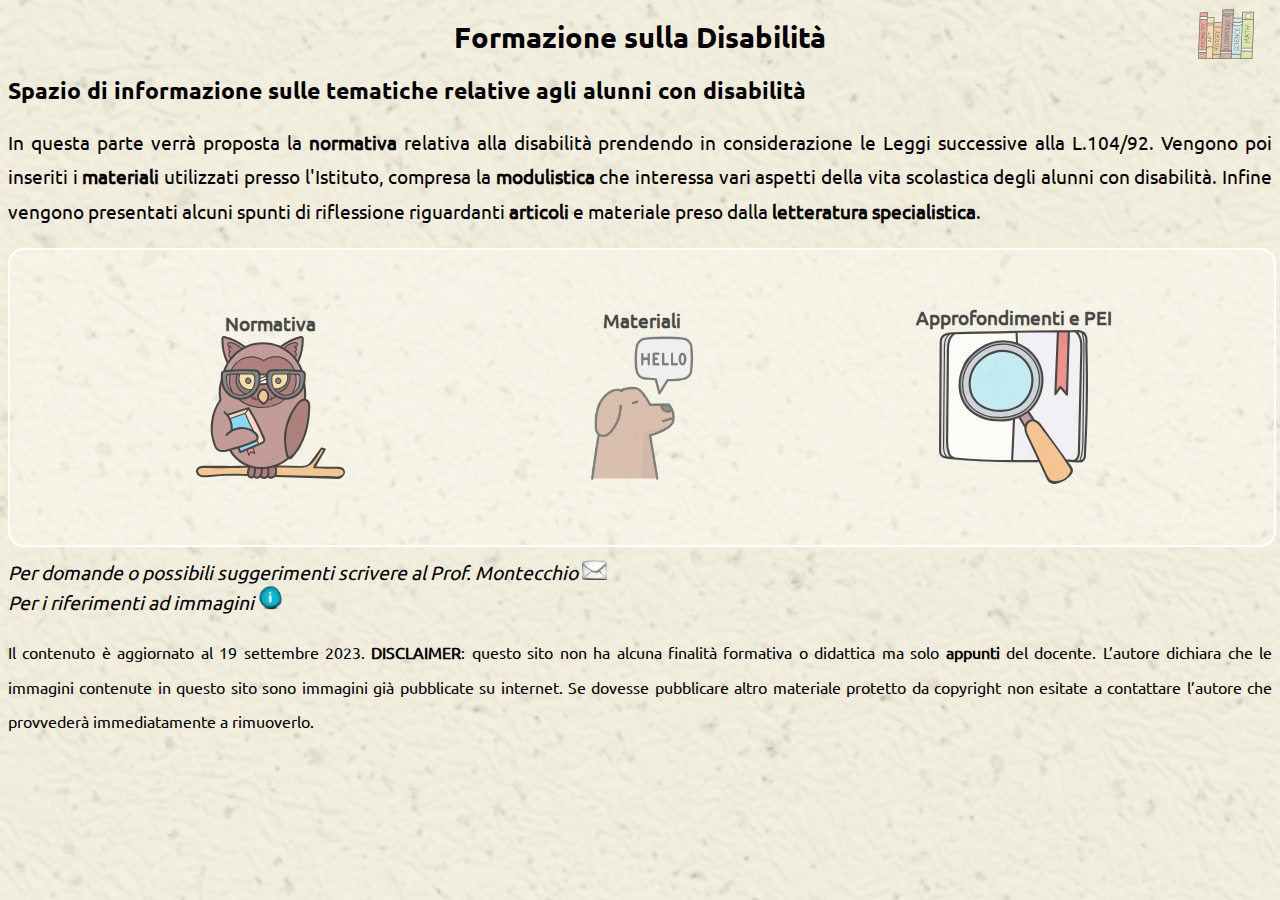
<file: index.html>
<!DOCTYPE html>
<html lang="it-IT">
<head>
<meta charset="utf-8" />
<link rel="stylesheet" href="css/Indici.css">
<link rel="stylesheet" href="fonts/fonts.css">
<script type="text/javascript" src="js/Indici.js"></script>
<link rel="icon" type="image/png" href="img/sprout_icon.png" />
<title> Formazione Disabilità </title>
</head>
<body>
	<aside class="link">
	<a href="pagine_generali/bibliografia.html">
	<img src="img/icons/bibliografia.svg" alt="cartella" title="Bibliografia" />
	</a>
	</aside>
		<h1>Formazione sulla Disabilità</h1>
		<h2> Spazio di informazione sulle tematiche relative agli alunni con disabilità </h2>
			<p> In questa parte verrà proposta la <strong> normativa </strong> relativa
			alla disabilità prendendo in considerazione le Leggi successive alla L.104/92.
			Vengono poi inseriti i <strong> materiali </strong> utilizzati presso l'Istituto, compresa la <strong> modulistica</strong> che
			interessa vari aspetti della vita scolastica degli alunni con disabilità. Infine vengono presentati alcuni spunti di
			riflessione riguardanti <strong>articoli</strong> e materiale preso dalla <strong>letteratura specialistica</strong>.</p>
	<div class="contenitore_icone_generale">
		<div> <a href="pagine_generali/disabilita-normativa.html" title="Vai alla normativa">Normativa <br>
		<img src="img/icons/spiegazione.svg" alt="icona spiegazione"></a> </div>
		<div> <a href="pagine_generali/disabilita-materiali.html" title="Vai ai materiali">Materiali <br>
			<img src="img/icons/accoglienza.png" alt="icona accoglienza"></a> </div>
		<div><a href="pagine_generali/disabilita-approfondimenti.html" title="Vai a Italiano">Approfondimenti e PEI <br>
		<img src="img/icons/approfondimenti.svg" alt="icona approfondimenti"></a> </div>
	</div>
	<footer>
		<address>Per domande o possibili suggerimenti scrivere al Prof. Montecchio <a href="mailto:montecchio.nicola@ic1mandela.edu.it" title="Indirizzo mail del Prof. Montecchio">
	   <img src="img/icons/email_1.png" alt="mail" title="Collegamento e-mail" style="width:2%"> </a> </address>
	   <address>Per i riferimenti ad immagini <a href="pagine_generali/crediti.html" target="_blank">
	   <img src="img/icons/info.png" alt="Crediti" style="width:2%" title="Crediti"></a> </address>
	   <p><small>Il contenuto è aggiornato al <time datetime="2023-09-19"> 19 settembre 2023.</time> <strong>DISCLAIMER</strong>: questo sito non ha alcuna finalità formativa o didattica ma solo <strong>appunti</strong> del docente.
	   L’autore dichiara che le immagini contenute in questo sito sono immagini già pubblicate su internet.
	   Se dovesse pubblicare altro materiale protetto da copyright non esitate a contattare l’autore che provvederà immediatamente a rimuoverlo. <small></p>
	   </footer>
</body>
</html>
</file>
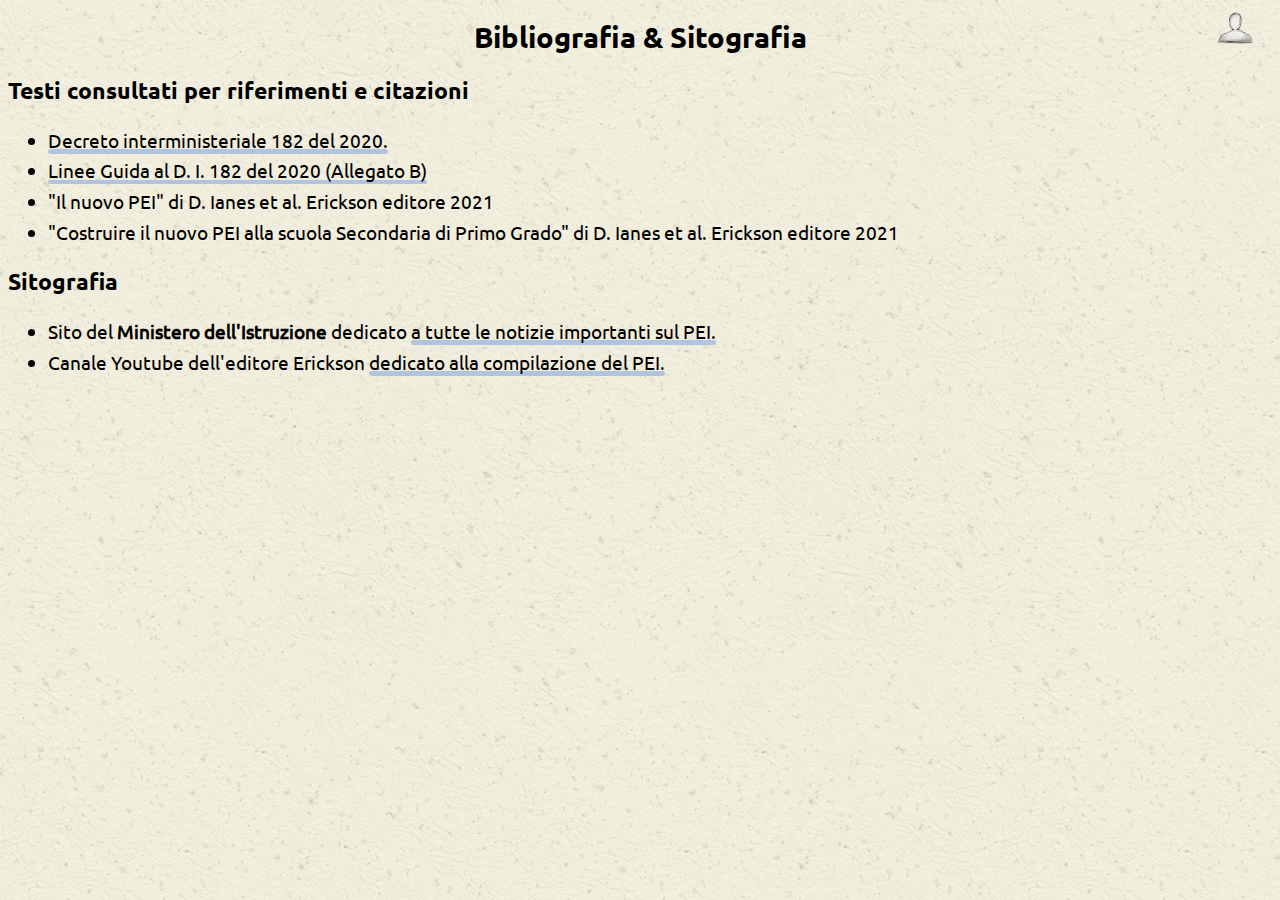
<file: pagine_generali/bibliografia.html>
<!DOCTYPE html>
<html lang="it">
<head>
<meta charset="utf-8" />
<meta name="viewport" content="width=device-width, initial-scale=1.0"> <!-- Per farlo scalare -->
	<link rel="stylesheet" href="../css/Lezioni.css">
	<link rel="stylesheet" href="../css/indicazioni.css">
	<link rel="stylesheet" href="../css/Testi_1.css">
	<link rel="stylesheet" href="../css/responsive.css">
	<link rel="stylesheet" href="../fonts/fonts.css">
	<link rel="icon" type="image/png" href="../img/sprout_icon.png" />
	<script type="text/javascript" src="../js/apre_articolo.js"></script>
	<script type="text/javascript" src="../js/mostra_img.js"></script>
	<script type="text/javascript" src="../js/indicazioni.js"></script>
	<script type="text/javascript" src="../js/Sottolinea_1.js"></script>
	<script type="text/javascript" src="../js/div_comparsa_ultimo.js" charset="utf-8"></script>
<title>Bibliografia </title>
</head>
<body>
<aside class="link">
<a href="../index.html"><img src="../img/icons/user.png" alt="home" title="Home page"/></a>
</aside>
<h1>Bibliografia & Sitografia</h1>
<h2>Testi consultati per riferimenti e citazioni</h2>
<ul class="elenco_testi">
  <li> <a href="doc/Decreto_interministeriale_182_del_29-12-2020_sottolineato.pdf" target="_blank">Decreto interministeriale 182 del 2020.</a> </li>
  <li><a href="doc/ALLEGATO B_LINEE GUIDA_sottolineato.pdf" target="_blank">Linee Guida al D. I. 182 del 2020 (Allegato B)</a></li>
  <li>"Il nuovo PEI" di D. Ianes et al. Erickson editore 2021</li>
  <li>"Costruire il nuovo PEI alla scuola Secondaria di Primo Grado" di D. Ianes et al. Erickson editore 2021</li>
  </ul>
  <h2>Sitografia</h2>
  <ul class="elenco_testi">
    <li>Sito del <strong>Ministero dell'Istruzione</strong> dedicato <a href="https://www.istruzione.it/inclusione-e-nuovo-pei/" target="_blank">a tutte le notizie importanti sul PEI.</a></li>
    <li>Canale Youtube dell'editore Erickson <a href="https://www.youtube.com/user/CentroStudiErickson" target="_blank">dedicato alla compilazione del PEI.</a></li>
  </ul>
</body>
</html>
</file>
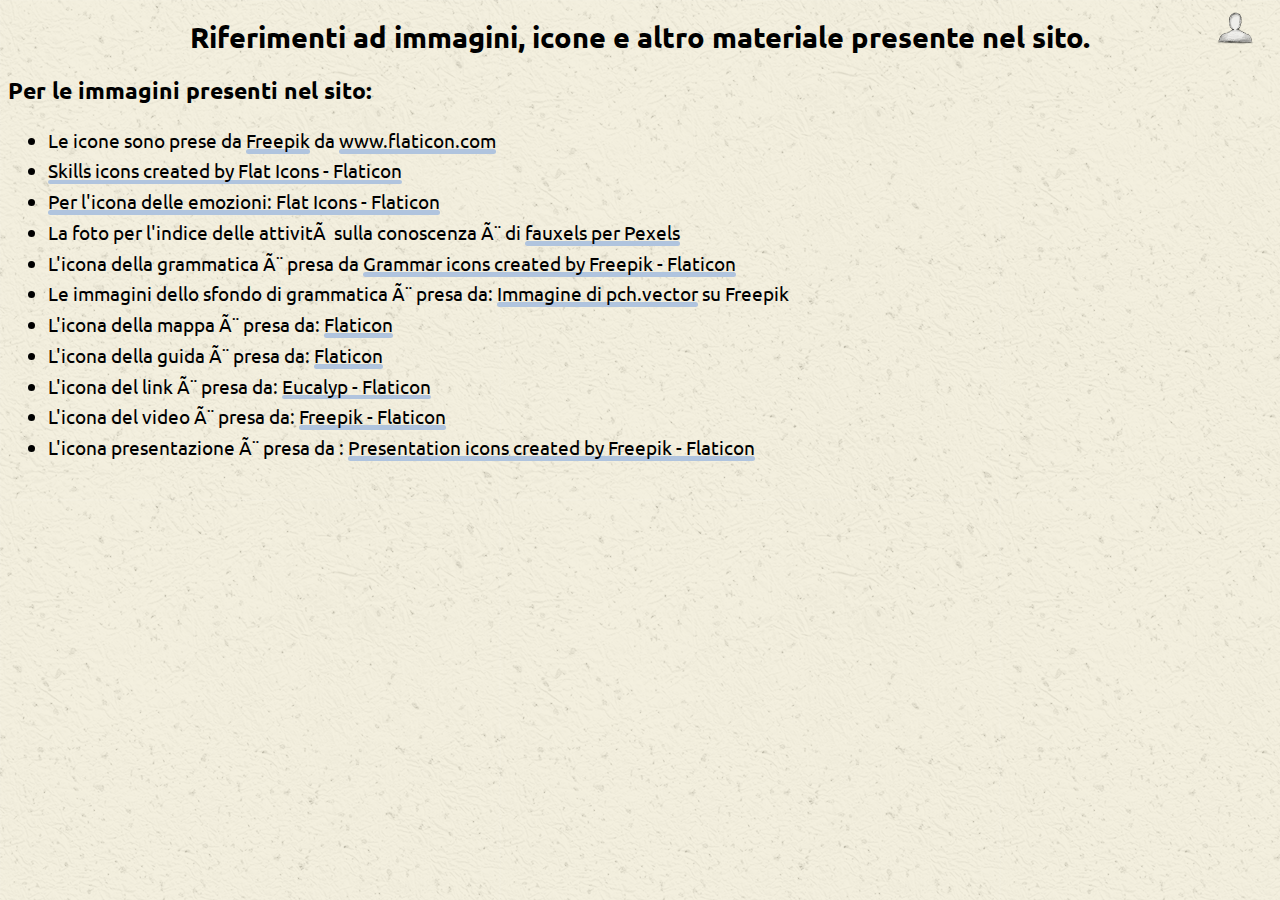
<file: pagine_generali/crediti.html>
<!DOCTYPE html>
<html lang="it">
<head>
    <meta name="viewport" content="width=device-width, initial-scale=1.0"> <!-- Per farlo scalare -->
	<link rel="stylesheet" href="../css/Lezioni.css">
	<link rel="stylesheet" href="../css/indicazioni.css">
	<link rel="stylesheet" href="../css/Testi_1.css">
	<link rel="stylesheet" href="../css/responsive.css">
	<link rel="stylesheet" href="../fonts/fonts.css">
	<link rel="icon" type="image/png" href="../img/sprout_icon.png" />
	<script type="text/javascript" src="../js/apre_articolo.js"></script>
	<script type="text/javascript" src="../js/mostra_img.js"></script>
	<script type="text/javascript" src="../js/indicazioni.js"></script>
	<script type="text/javascript" src="../js/Sottolinea_1.js"></script>
	<script type="text/javascript" src="../js/div_comparsa_ultimo.js" charset="utf-8"></script>
<title> Crediti </title>
</head>
<body>
<aside class="link">
<a href="../index.html"><img src="../img/icons/user.png" alt="home" title="Home page" /></a>
</aside>
<h1>Riferimenti ad immagini, icone e altro materiale presente nel sito.</h1>
<h2>Per le immagini presenti nel sito:</h2>
<ul class="elenco_crediti">
<li>Le icone sono prese da <a href="https://www.freepik.com/" target="_blank" >Freepik</a> da <a href="https://www.flaticon.com" target="_blank"> www.flaticon.com</a> </li>
<li><a href="https://www.flaticon.com/free-icons/skills" title="skills icons" target="_blank">Skills icons created by Flat Icons - Flaticon</a></li>
<li><a href="https://www.flaticon.com/free-icons/emotional" title="emotional icons" target="_blank">Per l'icona delle emozioni: Flat Icons - Flaticon</a></li>
<li>La foto per l'indice delle attività sulla conoscenza è di <a target="_blank" href="https://www.pexels.com/it-it/foto/foto-di-persone-che-fanno-strette-di-mano-3184420/">fauxels per Pexels</a></li>
<li>L'icona della grammatica è presa da <a href="https://www.flaticon.com/free-icons/grammar" title="grammar icons">Grammar icons created by Freepik - Flaticon</a></li>
<li>Le immagini dello sfondo di grammatica è presa da: <a href="https://it.freepik.com/vettori-gratuito/studenti-che-imparano-la-lingua-straniera-con-il-vocabolario_11235885.htm#query=grammatica&position=0&from_view=keyword&track=robertav1_2_sidr">Immagine di pch.vector</a> su Freepik</li>
<li>L'icona della mappa è presa da: <a href="https://www.flaticon.com/free-icons/map" title="map icons">Flaticon</a></li>
  <li>L'icona della guida è presa da: <a href="https://www.flaticon.com/free-icons/user-guide" title="user guide icons">Flaticon</a></li>
  <li>L'icona del link è presa da: <a href="https://www.flaticon.com/free-icons/link" title="link icons">Eucalyp - Flaticon</a></li>
  <li>L'icona del video è presa da: <a href="https://www.flaticon.com/free-icons/video" title="video icons"> Freepik - Flaticon</a></li>
  <li>L'icona presentazione è presa da : <a href="https://www.flaticon.com/free-icons/presentation" title="presentation icons">Presentation icons created by Freepik - Flaticon</a></li>
</ul>
</body>
</html>
</file>
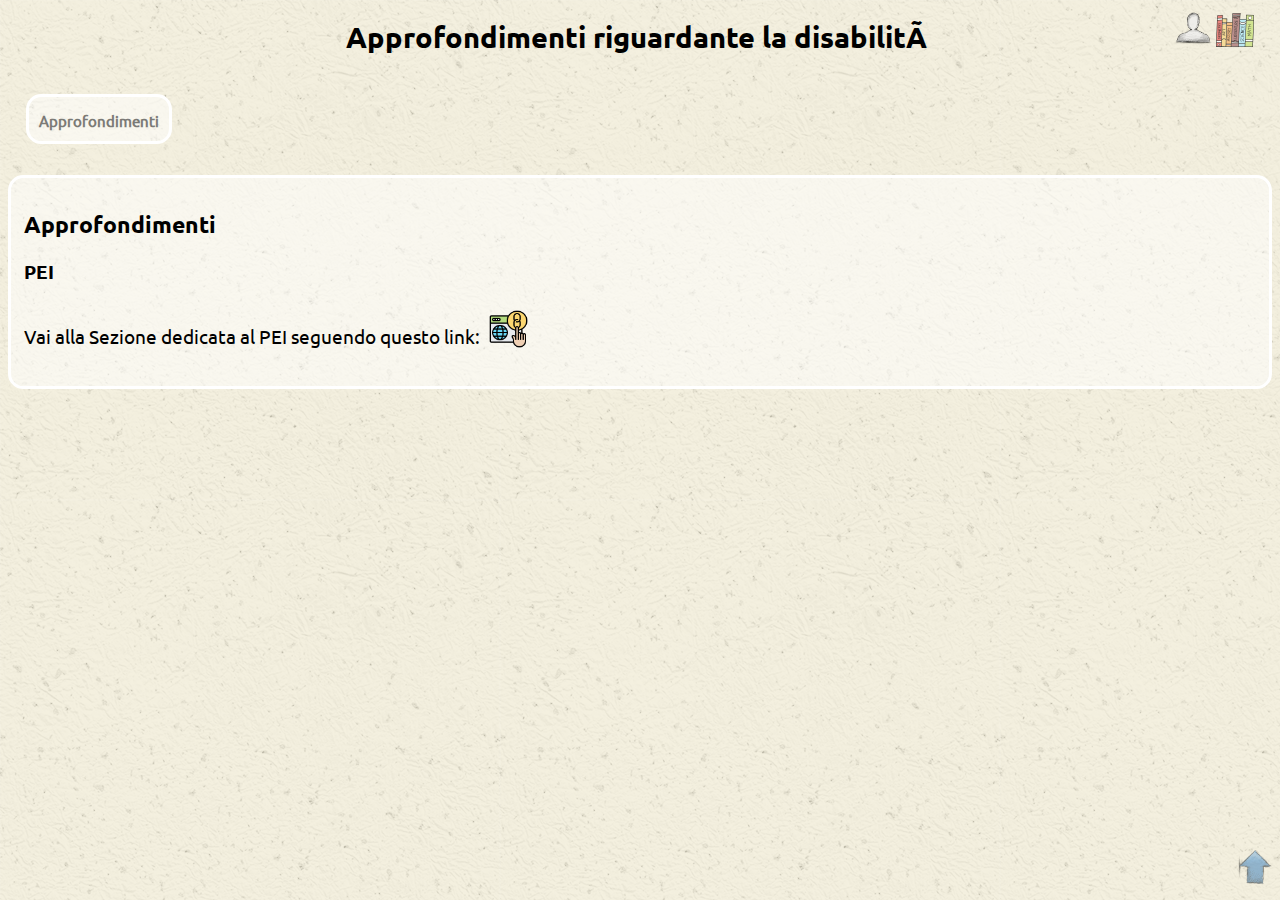
<file: pagine_generali/disabilita-approfondimenti.html>
<!DOCTYPE html>
<html lang="it-IT">
<head>
	<meta name="viewport" content="width=device-width, initial-scale=1.0"> <!-- Per farlo scalare -->
	<link rel="stylesheet" href="../css/Lezioni.css">
	<link rel="stylesheet" href="../css/indicazioni.css">
	<link rel="stylesheet" href="../css/Testi_1.css">
	<link rel="stylesheet" href="../css/responsive.css">
	<link rel="stylesheet" href="../fonts/fonts.css">
	<link rel="icon" type="image/png" href="../img/sprout_icon.png" />
	<script type="text/javascript" src="../js/apre_articolo.js"></script>
	<script type="text/javascript" src="../js/mostra_img.js"></script>
	<script type="text/javascript" src="../js/indicazioni.js"></script>
	<script type="text/javascript" src="../js/Sottolinea_1.js"></script>
	<script type="text/javascript" src="../js/div_comparsa_ultimo.js" charset="utf-8"></script>
	<title>Disabilità | Approfondimenti </title>
</head>
<body>
	<aside class="link">
		<a href="../index.html"><img src="../img/icons/user.png" alt="home" title="Home page"/></a>
		<a href="bibliografia.html"><img src="../img/icons/bibliografia.svg" alt="cartella" title="Bibliografia"/></a>
	</aside>
	<h1>Approfondimenti riguardante la disabilità</h1>
	<div class="nav_interno">
		<div><a href="#generale">Approfondimenti</a> </div>
	</div>
	<section id="generale" class="contenitore_testo">
        <!-- <aside class="des">
            <a href="https://drive.google.com/file/d/14F6ndRXpjcSl_OzrAiDnE2tbWyuMNPpG/view?usp=drive_link" target="_blank"> <img src="../img/icons/download_file.png" alt="Scarica" title="Visualizza il file."> </a>
        </aside> -->
		<h2>Approfondimenti</h2>
			<h3>PEI</h3>
			<p>Vai alla Sezione dedicata al PEI seguendo questo link: <a href='../pei/pei_index.html' target='_blank' class='p_a'><img src='../img/icons/link.png' alt='link'></a></p>
    </section>
	<footer>
		<aside class="link_basso">
		<a href="#"><img src="../img/icons/arrow_up.png" alt="home" title="Torna su" /></a>
		</aside>
	</footer>
</body>
</html>
</file>
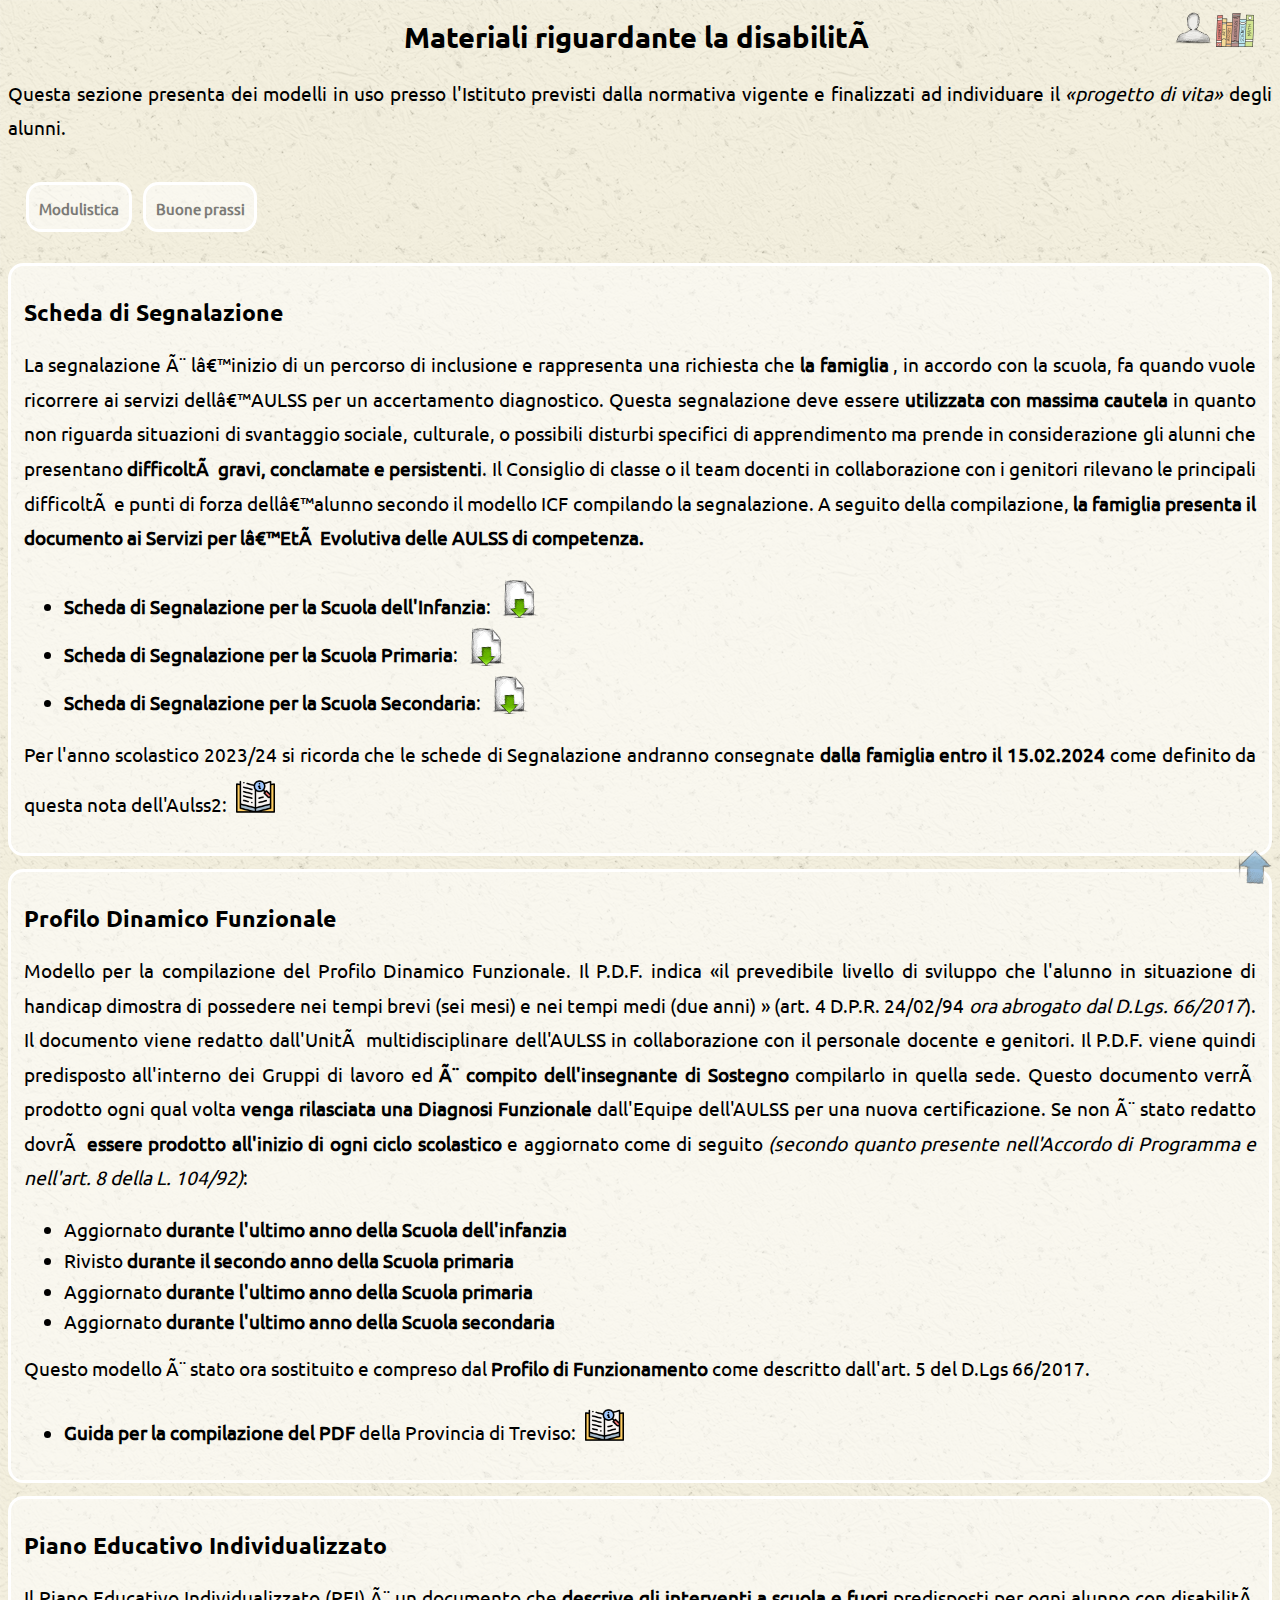
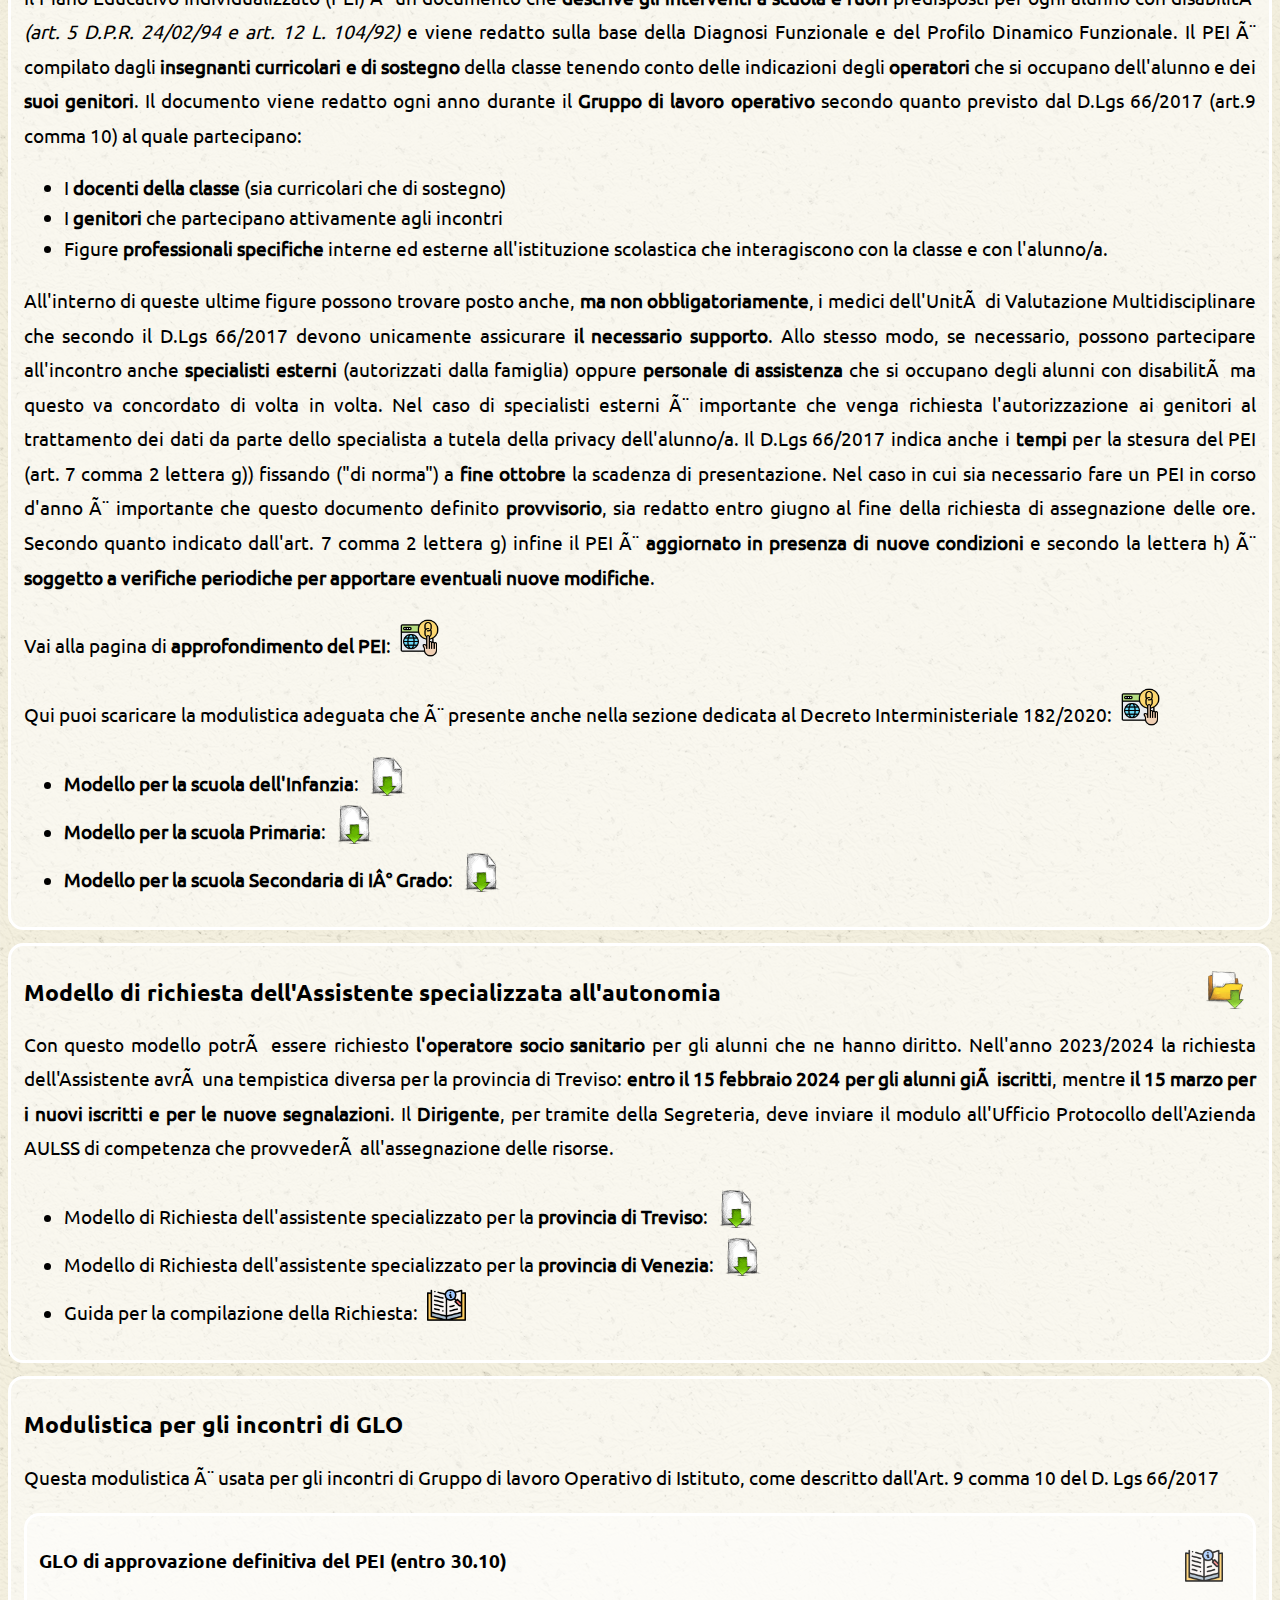
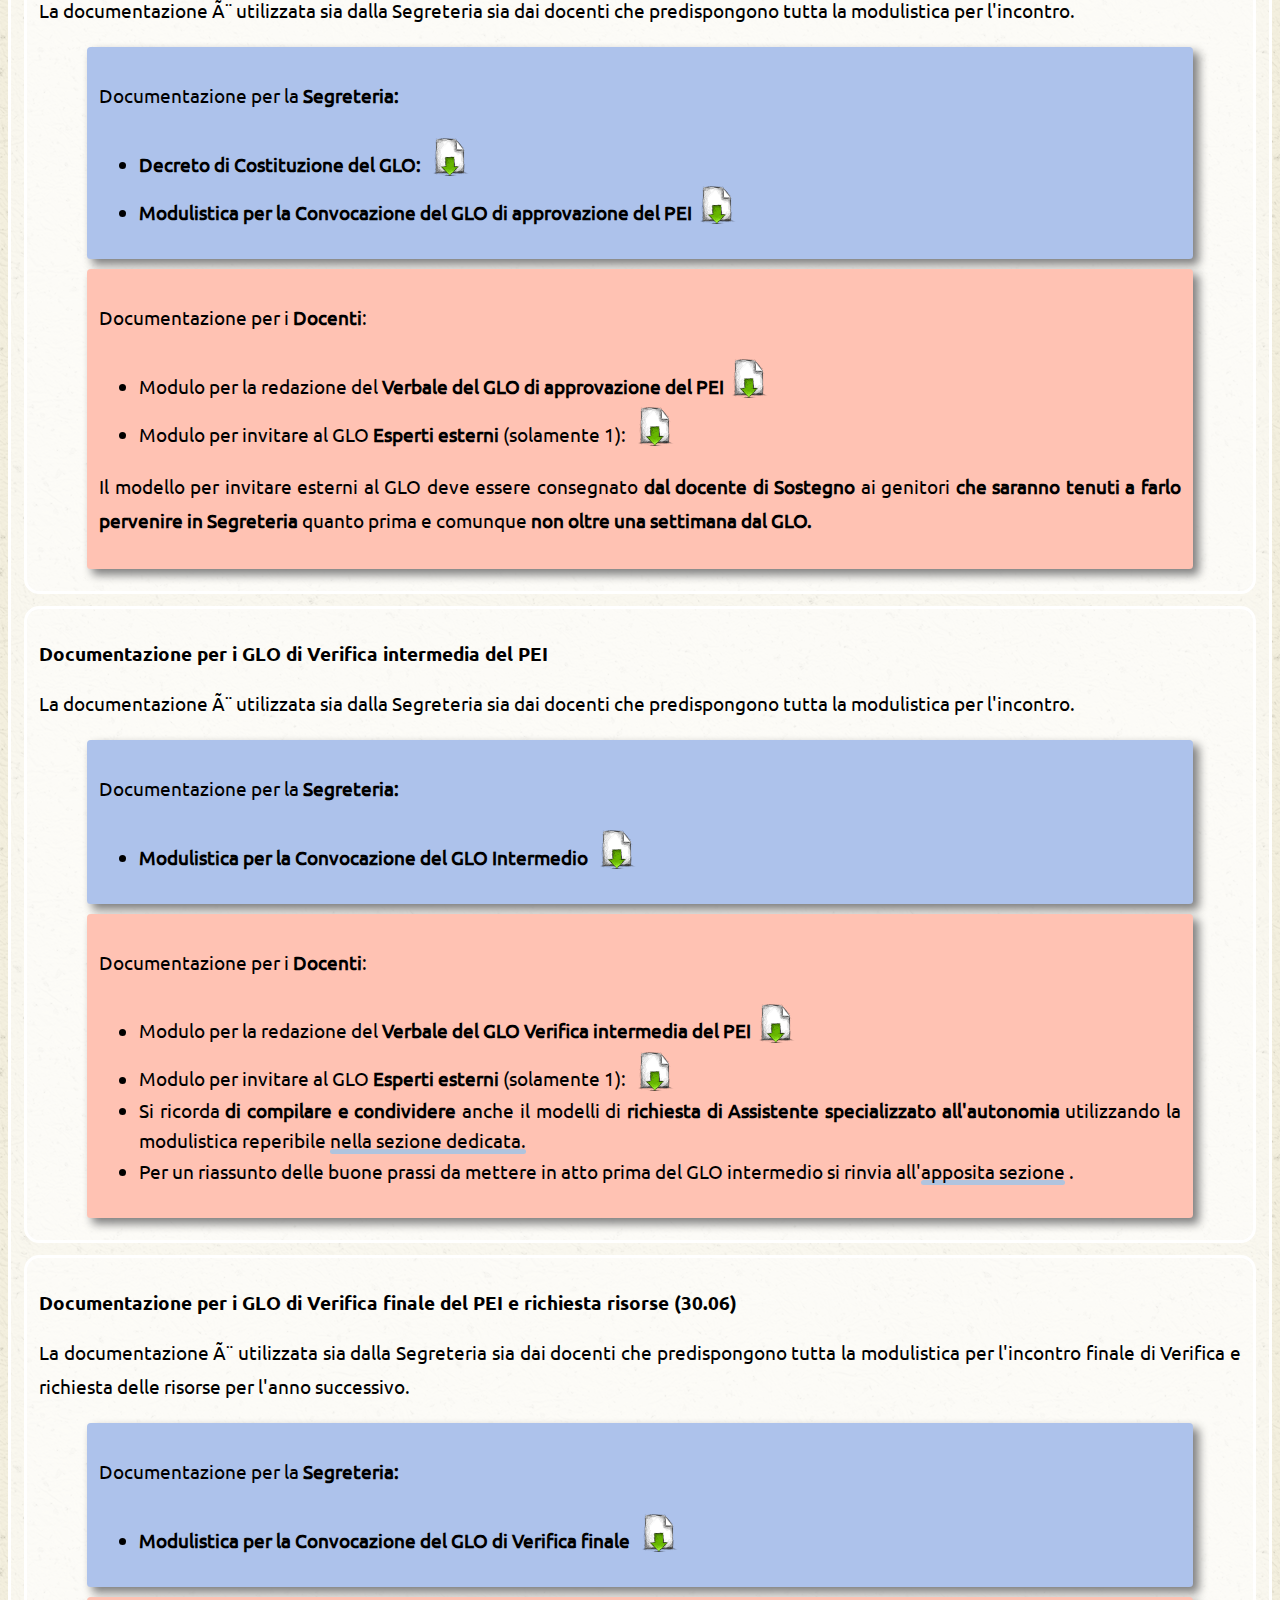
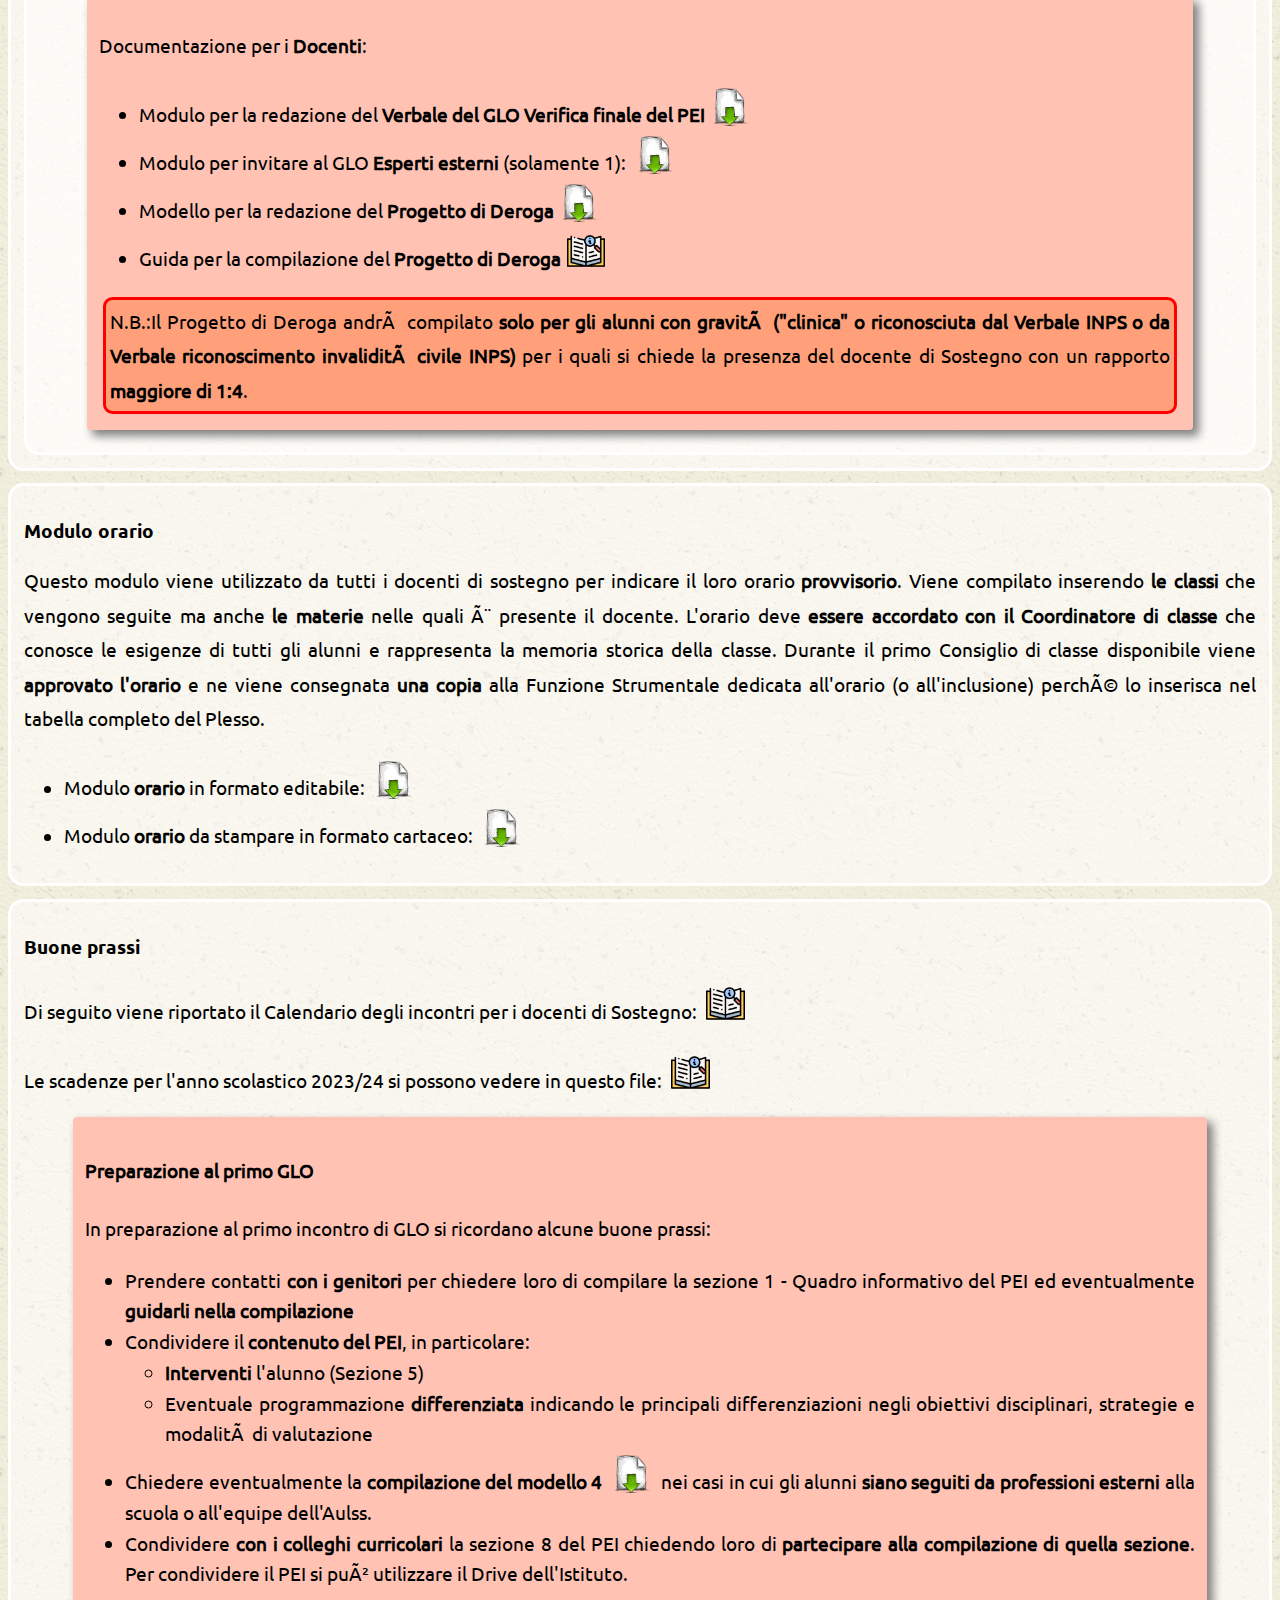
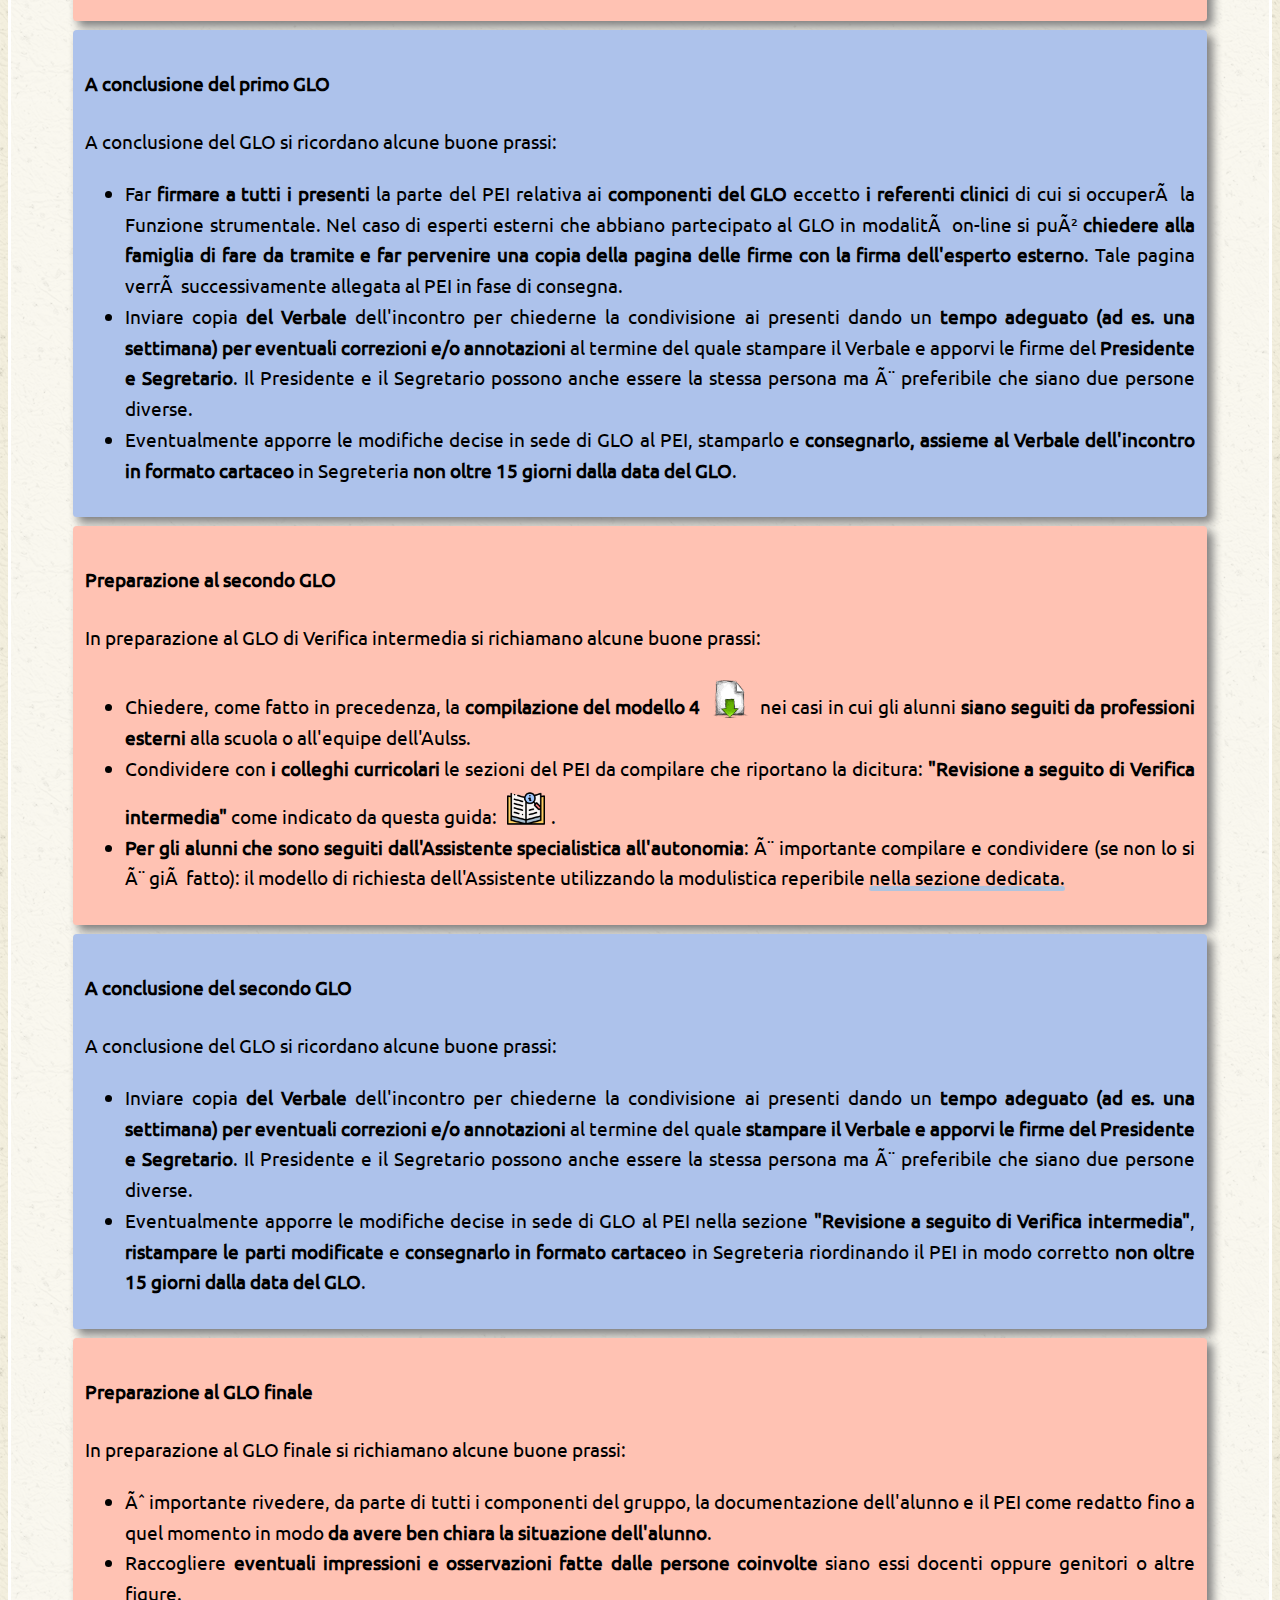
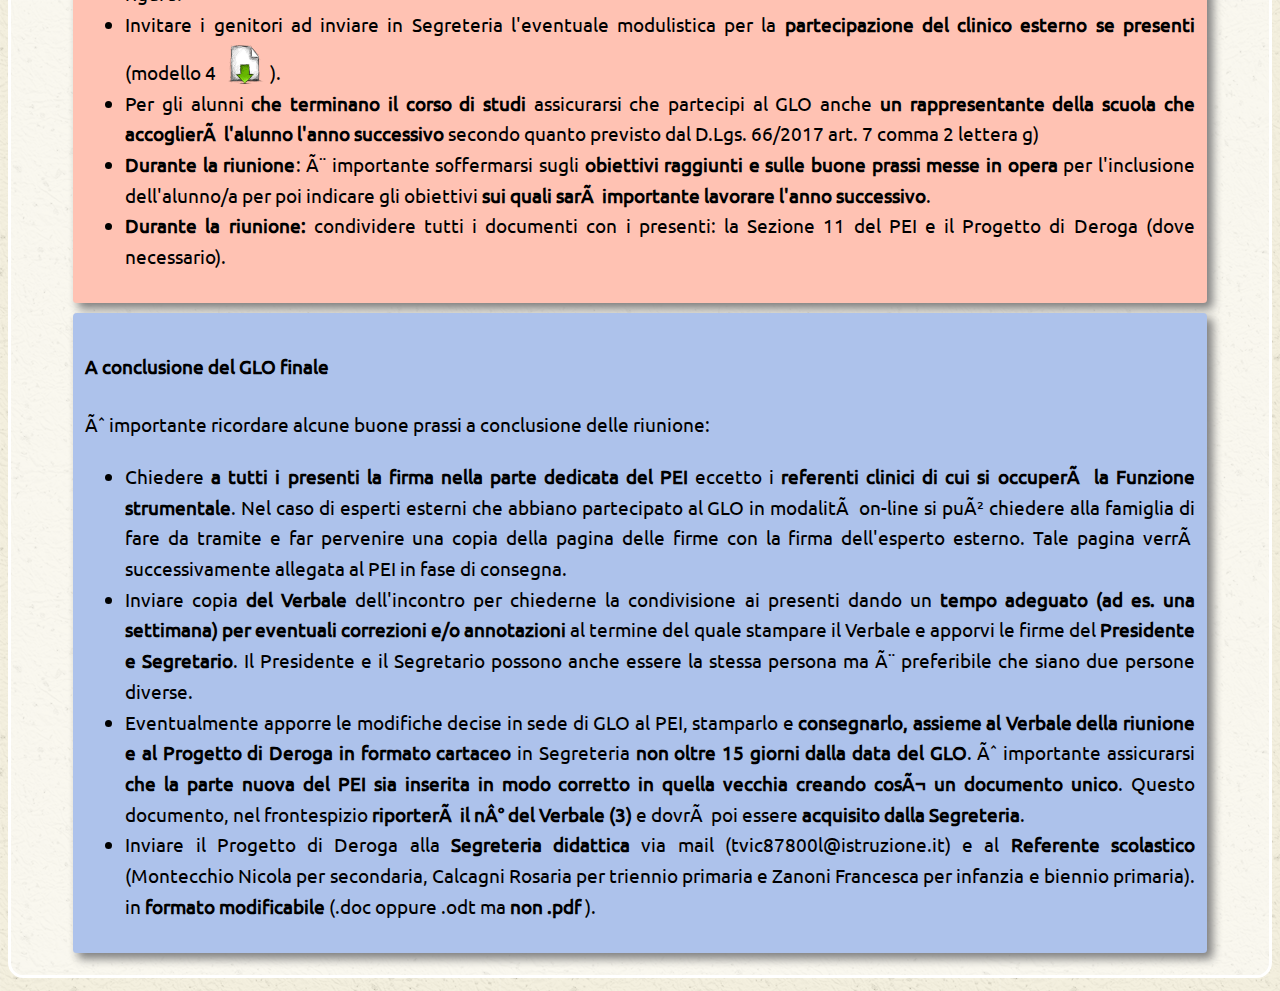
<file: pagine_generali/disabilita-materiali.html>
<!DOCTYPE html>
<html lang="it-IT">
<head>
	<meta name="viewport" content="width=device-width, initial-scale=1.0"> <!-- Per farlo scalare -->
	<link rel="stylesheet" href="../css/Lezioni.css">
	<link rel="stylesheet" href="../css/indicazioni.css">
	<link rel="stylesheet" href="../css/Testi_1.css">
	<link rel="stylesheet" href="../css/responsive.css">
	<link rel="stylesheet" href="../fonts/fonts.css">
	<link rel="icon" type="image/png" href="../img/sprout_icon.png" />
	<script type="text/javascript" src="../js/apre_articolo.js"></script>
	<script type="text/javascript" src="../js/mostra_img.js"></script>
	<script type="text/javascript" src="../js/indicazioni.js"></script>
	<script type="text/javascript" src="../js/Sottolinea_1.js"></script>
	<script type="text/javascript" src="../js/div_comparsa_ultimo.js" charset="utf-8"></script>
	<title>Disabilità | Materiali </title>
</head>
<body>
	<aside class="link">
	<a href="../index.html"><img src="../img/icons/user.png" alt="home" title="Home page"/></a>
	<a href="bibliografia.html"><img src="../img/icons/bibliografia.svg" alt="cartella" title="Bibliografia"/></a>
	</aside>
	<h1>Materiali riguardante la disabilità</h1>
	<p> Questa sezione presenta dei modelli in uso presso l'Istituto previsti dalla normativa vigente e finalizzati ad individuare il <em> <q>progetto di vita</q> </em> degli alunni. </p>
	<div class="nav_interno">
		<div><a href="#modulistica">Modulistica</a> </div>
		<div><a href="#prassi">Buone prassi</a> </div>
	</div>
	<section id="generale" class="contenitore_testo">
        <!-- <aside class="des">
            <a href="https://drive.google.com/file/d/14F6ndRXpjcSl_OzrAiDnE2tbWyuMNPpG/view?usp=drive_link" target="_blank"> <img src="../img/icons/download_file.png" alt="Scarica" title="Visualizza il file."> </a>
        </aside> -->
		<h2>Scheda di Segnalazione</h2>
		<p>La segnalazione è l’inizio di un percorso di inclusione e rappresenta una richiesta che <strong>la famiglia </strong>, in accordo con la scuola, fa quando vuole ricorrere ai servizi dell’AULSS per un accertamento diagnostico. Questa segnalazione deve essere <strong>utilizzata con massima cautela</strong> in quanto non riguarda situazioni di svantaggio sociale, culturale, o possibili disturbi specifici di apprendimento ma prende in considerazione gli alunni che presentano <strong>difficoltà gravi, conclamate e persistenti</strong>. Il Consiglio di classe o il team docenti in collaborazione con i genitori rilevano le principali difficoltà e punti di forza dell’alunno secondo il modello ICF compilando la segnalazione. A seguito della compilazione, <strong>la famiglia presenta il documento ai Servizi per l’Età Evolutiva delle AULSS di competenza.</strong></p>
		<ul>
			<li><strong>Scheda di Segnalazione per la Scuola dell'Infanzia</strong>: <a href='../documenti/moduli/Scheda_segnalazione_infanzia.docx' target='_blank' class='p_a'><img src='../img/icons/download_file.png' alt='link' title="Scarica la scheda di segnalazione per l'Infanzia." ></a></li>
			<li><strong>Scheda di Segnalazione per la Scuola Primaria</strong>: <a href='../documenti/moduli/Scheda_segnalazione_primaria.docx' target='_blank' class='p_a'><img src='../img/icons/download_file.png' alt='link' title="Scarica la scheda di segnalazione per la Scuola Primaria"></a></li>
			<li><strong>Scheda di Segnalazione per la Scuola Secondaria</strong>: <a href='../documenti/moduli/Scheda_segnalazione_secondaria.docx' target='_blank' class='p_a'><img src='../img/icons/download_file.png' alt='link' title="Scarica la Scheda per la Secondaria" ></a></li>
		</ul>
		<p>Per l'anno scolastico 2023/24 si ricorda che le schede di Segnalazione andranno consegnate <strong>dalla famiglia entro il 15.02.2024</strong> come definito da questa nota dell'Aulss2: <a href='../documenti/materiali/Indicazioni schede L.104 per le scuole .pdf' target='_blank' class='p_a'><img src='../img/icons/guide-book.png' alt='link_guida' title='Scarica la informativa per le nuove segnalazioni'></a> </p>
	</section>		
	<section class="contenitore_testo">
		<h2>Profilo Dinamico Funzionale</h2>
		<p>Modello per la compilazione del Profilo Dinamico Funzionale. Il P.D.F. indica <q>il prevedibile livello di sviluppo che l'alunno in situazione di handicap dimostra
			di possedere nei tempi brevi (sei mesi) e nei tempi medi (due anni) </q> (art. 4 D.P.R. 24/02/94 <em>ora abrogato dal D.Lgs. 66/2017</em>). Il documento viene redatto dall'Unità multidisciplinare dell'AULSS in collaborazione con il personale docente e genitori. Il P.D.F. viene quindi predisposto all'interno dei Gruppi di lavoro ed <strong>è compito dell'insegnante di Sostegno</strong> compilarlo in quella sede. Questo documento verrà prodotto ogni qual volta <strong>venga rilasciata una Diagnosi Funzionale</strong> dall'Equipe dell'AULSS per una nuova certificazione. Se non è stato redatto dovrà <strong>essere prodotto all'inizio di ogni ciclo scolastico</strong> e aggiornato come di seguito <em>(secondo quanto presente nell'Accordo di Programma e nell'art. 8 della L. 104/92)</em>:
			<ul>
				<li>Aggiornato <strong>durante l'ultimo anno della Scuola dell'infanzia</strong></li>
				<li>Rivisto <strong>durante il secondo anno della Scuola primaria</strong></li>
				<li>Aggiornato <strong>durante l'ultimo anno della Scuola primaria</strong></li>
				<li>Aggiornato <strong>durante l'ultimo anno della Scuola secondaria</strong></li>
			</ul>
			Questo modello è stato ora sostituito e compreso dal <strong>Profilo di Funzionamento</strong> come descritto dall'art. 5 del D.Lgs 66/2017.</p>
			<ul>
				<li><strong>Guida per la compilazione del PDF</strong> della Provincia di Treviso: <a href="../documenti/moduli/Profilo_Dinamico_Funzionale.docx" target="_blank" class="p_a"> <img src="../img/icons/guide-book.png" alt="Scarica" title="Scarica il PDF"> </a> </li>
			</ul>
	</section>
	<section class="contenitore_testo">
		<h2>Piano Educativo Individualizzato</h2>
		<p>Il Piano Educativo Individualizzato (PEI) è un documento che <strong>descrive gli interventi a scuola e fuori</strong> predisposti per ogni alunno con disabilità <em>(art. 5 D.P.R. 24/02/94 e art. 12 L. 104/92)</em> e viene redatto sulla base della Diagnosi Funzionale e del Profilo Dinamico Funzionale. Il PEI è compilato dagli <strong>insegnanti curricolari e di sostegno</strong> della classe tenendo conto delle indicazioni degli <strong>operatori</strong> che si occupano dell'alunno e dei <strong>suoi genitori</strong>. Il documento viene redatto ogni anno durante il <strong>Gruppo di lavoro operativo</strong> secondo quanto previsto dal D.Lgs 66/2017 (art.9 comma 10) al quale partecipano:</p>
			<ul>
				<li>I <strong>docenti della classe</strong> (sia curricolari che di sostegno)</li>
				<li>I <strong>genitori</strong> che partecipano attivamente agli incontri</li>
				<li>Figure <strong>professionali specifiche</strong> interne ed esterne all'istituzione scolastica che interagiscono con la classe e con l'alunno/a. </li>
			</ul>
		<p>All'interno di queste ultime figure possono trovare posto anche, <strong>ma non obbligatoriamente</strong>, i medici dell'Unità di Valutazione Multidisciplinare che secondo il D.Lgs 66/2017 devono unicamente assicurare <strong>il necessario supporto</strong>. Allo stesso modo, se necessario, possono partecipare all'incontro anche <strong>specialisti esterni</strong> (autorizzati dalla famiglia) oppure <strong>personale di assistenza</strong> che si occupano degli alunni con disabilità ma questo va concordato di volta in volta. Nel caso di specialisti esterni è importante che venga richiesta l'autorizzazione ai genitori al trattamento dei dati da parte dello specialista a tutela della privacy dell'alunno/a.
		Il D.Lgs 66/2017 indica anche i <strong>tempi</strong> per la stesura del PEI (art. 7 comma 2 lettera g)) fissando ("di norma") a <strong>fine ottobre</strong> la scadenza di presentazione. Nel caso in cui sia necessario fare un PEI in corso d'anno è importante che questo documento definito <strong>provvisorio</strong>, sia redatto entro giugno al fine della richiesta di assegnazione delle ore. Secondo quanto indicato dall'art. 7 comma 2 lettera g) infine il PEI è <strong>aggiornato in presenza di nuove condizioni</strong> e secondo la lettera h) è <strong>soggetto a verifiche periodiche per apportare eventuali nuove modifiche</strong>.</p>
		<p>Vai alla pagina di <strong>approfondimento del PEI</strong>: <a href='../pei/pei_index.html' target='_blank' class='p_a'><img src='../img/icons/link.png' alt='link' ></a></p>
		<p>Qui puoi scaricare la modulistica adeguata che è presente anche nella sezione dedicata al Decreto Interministeriale 182/2020: <a href='disabilita-normativa.html#182' target='_blank' class='p_a'><img src='../img/icons/link.png' alt='link' title="Vai al Decreto 182"></a> </p>
		<ul>
			<li><strong>Modello per la scuola dell'Infanzia</strong>: <a href='../documenti/materiali/pei/ALLEGATO_A1_PEI_INFANZIA_MANDELA.docx' target='_blank' class='p_a'><img src='../img/icons/download_file.png' alt='link' title="Modello PEI Infanzia" ></a> </li>
			<li><strong>Modello per la scuola Primaria</strong>: <a href='../documenti/materiali/pei/ALLEGATO_A2_PEI_PRIMARIA_MANDELA.docx' target='_blank' class='p_a'><img src='../img/icons/download_file.png' alt='link' title="modello PEI Primaria"></a> </li>
			<li><strong>Modello per la scuola Secondaria di I° Grado</strong>: <a href='../documenti/materiali/pei/ALLEGATO_A3_PEI_SEC_1GRADO_MANDELA.docx' target='_blank' class='p_a'><img src='../img/icons/download_file.png' alt='link' title="Modello PEI Secondaria I° Grado" ></a> </li>
		   </ul>
	</section>
	<section class="contenitore_testo" id="assistente">
		<aside class="des">
            <a href="../documenti/moduli/Richiesta_OSS.zip" target="_blank"> <img src="../img/icons/download_cartella.png" alt="Scarica" title="Visualizza tutti i file per la richiesta dell'assistente."> </a>
        </aside>
		<h2>Modello di richiesta dell'Assistente specializzata all'autonomia</h2>
		<p>Con questo modello potrà essere richiesto <strong>l'operatore socio sanitario </strong> per gli alunni che ne hanno diritto. Nell'anno 2023/2024 la richiesta dell'Assistente avrà una tempistica diversa per la provincia di Treviso: <strong>entro il 15 febbraio 2024 per gli alunni già iscritti</strong>, mentre <strong>il 15 marzo per i nuovi iscritti e per le nuove segnalazioni</strong>. Il <strong>Dirigente</strong>, per tramite della Segreteria, deve inviare il modulo all'Ufficio Protocollo dell'Azienda AULSS di competenza che provvederà all'assegnazione delle risorse.</p>
		<ul>
			<li>Modello di Richiesta dell'assistente specializzato per la <strong>provincia di Treviso</strong>: <a href='../documenti/moduli/Richiesta_OSS_TV.docx' target='_blank' class='p_a'><img src='../img/icons/download_file.png' alt='link_file' title='Modello TV_Assistente'></a>  </li>
			<li>Modello di Richiesta dell'assistente specializzato per la <strong>provincia di Venezia</strong>: <a href='../documenti/moduli/Richiesta_OSS_VE.rtf' target='_blank' class='p_a'><img src='../img/icons/download_file.png' alt='link_file' title='Modello VE_Assistente'></a>  </li>
			<li>Guida per la compilazione della Richiesta: <a href='../documenti/materiali/Modello_assistente_FORMAZIONE.pdf' target='_blank' class='p_a'><img src='../img/icons/guide-book.png' alt='link_guida' title=''></a> </li>
		</ul>
	</section>
	<section class="contenitore_testo">
		<h2>Modulistica per gli incontri di GLO</h2>
		<p>Questa modulistica è usata per gli incontri di Gruppo di lavoro Operativo di Istituto, come descritto dall'Art. 9 comma 10 del D. Lgs 66/2017</p>
			<article class="contenitore_testo">
			    <aside class='des'>
				<a href='../documenti/materiali/GestioneGLO1.pdf' class='p_a' target='_blank'><img src='../img/icons/guide-book.png' alt='scarica la Guida sulla gestione del GLO1'></a>
				</aside>
			   <h3>GLO di approvazione definitiva del PEI (entro 30.10)</h3>
			   <p>La documentazione è utilizzata sia dalla Segreteria sia dai docenti che predispongono tutta la modulistica per l'incontro.</p>
			   <div class="riquadro_blu">
				<p>Documentazione per la <strong>Segreteria:</strong></p>
					<ul>
						<li><strong>Decreto di Costituzione del GLO:</strong> <a href='../documenti/moduli/GLO1/ALL1_DECRETO_COSTITUZIONE_GLO.docx' target='_blank' class='p_a'><img src='../img/icons/download_file.png' alt='link_file' title='Decreto di costituzione del GLO1'></a></li>
						<li><strong>Modulistica per la Convocazione del GLO di approvazione del PEI</strong><a href='../documenti/moduli/GLO1/ALL2_CONVOCAZIONE_GLO1.docx' target='_blank' class='p_a'><img src='../img/icons/download_file.png' alt='link_file' title='Modello convocazione GLO1'></a> </li>
					</ul>
			   </div>
			   <div class="riquadro_rosso">
				<p>Documentazione per i <strong>Docenti</strong>:</p>
				<ul>
					<li>Modulo per la redazione del <strong>Verbale del GLO di approvazione del PEI</strong><a href='../documenti/moduli/GLO1/ALL3_VERBALE_GLO1.docx' target='_blank' class='p_a'><img src='../img/icons/download_file.png' alt='link_file' title='Modello Verbale GLO1'></a></li>
					<li>Modulo per invitare al GLO <strong>Esperti esterni</strong> (solamente 1): <a href='../documenti/moduli/GLO1/ALL_4_ESPERTO_ESTERNO.doc' target='_blank' class='p_a'><img src='../img/icons/download_file.png' alt='link_file' title='Modulo Esperto esterno'></a></li>
				</ul>
				<p>Il modello per invitare esterni al GLO deve essere consegnato <strong>dal docente di Sostegno</strong> ai genitori <strong>che saranno tenuti a farlo pervenire in Segreteria</strong> quanto prima e comunque <strong>non oltre una settimana dal GLO.</strong></p>
			   </div>
			</article>
			<article class="contenitore_testo">
				<h3>Documentazione per i GLO di Verifica intermedia del PEI </h3>
				<p>La documentazione è utilizzata sia dalla Segreteria sia dai docenti che predispongono tutta la modulistica per l'incontro.</p>
			   <div class="riquadro_blu">
				<p>Documentazione per la <strong>Segreteria:</strong></p>
					<ul>
						<li><strong>Modulistica per la Convocazione del GLO Intermedio </strong><a href='../documenti/moduli/GLO2/CONVOCAZIONE_GLO2_IC1.docx' target='_blank' class='p_a'><img src='../img/icons/download_file.png' alt='link_file' title='Modello convocazione GLO2'></a> </li>
					</ul>
			   </div>
			   <div class="riquadro_rosso">
				<p>Documentazione per i <strong>Docenti</strong>:</p>
				<ul>
					<li>Modulo per la redazione del <strong>Verbale del GLO Verifica intermedia del PEI</strong><a href='../documenti/moduli/GLO2/Verbale_GLO2_intermedio.docx' target='_blank' class='p_a'><img src='../img/icons/download_file.png' alt='link_file' title='Modello Verbale GLO2'></a></li>
					<li>Modulo per invitare al GLO <strong>Esperti esterni</strong> (solamente 1): <a href='../documenti/moduli/GLO1/ALL_4_ESPERTO_ESTERNO.doc' target='_blank' class='p_a'><img src='../img/icons/download_file.png' alt='link_file' title='Modulo Esperto esterno'></a></li>
					<li>Si ricorda <strong>di compilare e condividere </strong> anche il modelli di  <strong>richiesta di Assistente specializzato all'autonomia</strong>  utilizzando la modulistica reperibile <a href="#assistente">nella sezione dedicata.</a></li>
					<li>Per un riassunto delle buone prassi da mettere in atto prima del GLO intermedio si rinvia all'<a href="#GLO2">apposita sezione</a> .</li>
				</ul>
			   </div>
			</article>
			<article class="contenitore_testo" id="Glo_finale">
				<h3>Documentazione per i GLO di Verifica finale del PEI e richiesta risorse (30.06) </h3>
				<p>La documentazione è utilizzata sia dalla Segreteria sia dai docenti che predispongono tutta la modulistica per l'incontro finale di Verifica e richiesta delle risorse per l'anno successivo.</p>
				<div class="riquadro_blu">
					<p>Documentazione per la <strong>Segreteria:</strong></p>
					<ul>
						<li><strong>Modulistica per la Convocazione del GLO di Verifica finale </strong><a href='../documenti/moduli/GLO3/ALL1_CONVOCAZIONE_GLO3_IC1.docx' target='_blank' class='p_a'><img src='../img/icons/download_file.png' alt='link_file' title='Modello convocazione GLO3'></a> </li>
					</ul>
				</div>
				<div class="riquadro_rosso">
					<p>Documentazione per i <strong>Docenti</strong>:</p>
					<ul>
						<li>Modulo per la redazione del <strong>Verbale del GLO Verifica finale del PEI</strong><a href='../documenti/moduli/GLO3/ALL_3_VERBALE_GLO3_IC1.docx' target='_blank' class='p_a'><img src='../img/icons/download_file.png' alt='link_file' title='Modello Verbale GLO2'></a></li>
						<li>Modulo per invitare al GLO <strong>Esperti esterni</strong> (solamente 1): <a href='../documenti/moduli/GLO1/ALL_4_ESPERTO_ESTERNO.doc' target='_blank' class='p_a'><img src='../img/icons/download_file.png' alt='link_file' title='Modulo Esperto esterno'></a></li>
						<li>Modello per la redazione del <strong>Progetto di Deroga</strong><a href='../documenti/moduli/GLO3/All_2_PROGETTO_DEROGA.docx' target='_blank' class='p_a'><img src='../img/icons/download_file.png' alt='link_file' title='Progetto di Deroga'></a> </li>
						<li>Guida per la compilazione del <strong>Progetto di Deroga</strong><a href='../documenti/materiali/Guida_PiD.pdf' target='_blank' class='p_a'><img src='../img/icons/guide-book.png' alt='link_file' title='Guida Progetto in Deroga'></a> </li>
					</ul>
					<p class="testo_rosso">N.B.:Il Progetto di Deroga andrà compilato <strong>solo per gli alunni con gravità ("clinica" o riconosciuta dal Verbale INPS o da Verbale riconoscimento invalidità civile INPS)</strong> per i quali si chiede la presenza del docente di Sostegno con un rapporto <strong>maggiore di 1:4</strong>.</p>
				   </div>
			</article>
	</section>
	<section class="contenitore_testo">
		<h3>Modulo orario</h3>
		<p>Questo modulo viene utilizzato da tutti i docenti di sostegno per indicare il loro orario <strong>provvisorio</strong>. Viene compilato inserendo <strong> le classi </strong> che vengono seguite ma anche <strong> le materie </strong> nelle quali è presente il docente. L'orario deve <strong>essere accordato con il Coordinatore di classe</strong> che conosce le esigenze di tutti gli alunni e rappresenta la memoria storica della classe. Durante il primo Consiglio di classe disponibile viene <strong>approvato l'orario</strong> e ne viene consegnata <strong>una copia</strong> alla Funzione Strumentale dedicata all'orario (o all'inclusione) perché lo inserisca nel tabella completo del Plesso.</p>
		<ul>
			<li>Modulo <strong>orario</strong> in formato editabile: <a href='../documenti/moduli/Modulo_orario.doc' target='_blank' class='p_a'><img src='../img/icons/download_file.png' alt='link_file' title='Modulo orario .doc'></a> </li>
			<li>Modulo <strong>orario</strong> da stampare in formato cartaceo: <a href='../documenti/moduli/Modulo_orario.pdf' target='_blank' class='p_a'><img src='../img/icons/download_file.png' alt='link_file' title='Modulo orario .pdf'></a> </li>
		</ul>
	</section>			
	<section class="contenitore_testo" id="prassi">
		<h3>Buone prassi</h3>
		<p>Di seguito viene riportato il Calendario degli incontri per i docenti di Sostegno: <a href='../documenti/materiali/Resoconto_ore_Docenti.pdf' target='_blank' class='p_a'><img src='../img/icons/guide-book.png' alt='link_guida' title='Resoconto ore Docenti Sostegno'></a> </p>
		<p>Le scadenze per l'anno scolastico 2023/24 si possono vedere in questo file: <a href='../documenti/materiali/Scadenzario.pdf' target='_blank' class='p_a'><img src='../img/icons/guide-book.png' alt='link_file' title='Scarica lo Scadenzario.'></a> </p>
		<div class="riquadro_rosso" id="preparazione_glo1">
			<h4>Preparazione al primo GLO</h4>
			<p>In preparazione al primo incontro di GLO si ricordano alcune buone prassi:</p>
			<ul>
				<li>Prendere contatti <strong>con i genitori</strong> per chiedere loro di compilare la sezione 1 - Quadro informativo del PEI ed eventualmente <strong>guidarli nella compilazione</strong>  </li>
				<li>Condividere il <strong>contenuto del PEI</strong>, in particolare:
					<ul>
						<li><strong>Interventi</strong> l'alunno (Sezione 5)</li>
						<li>Eventuale programmazione <strong>differenziata</strong> indicando le principali differenziazioni negli obiettivi disciplinari, strategie e modalità di valutazione</li>
					</ul>
				</li>
				<li>Chiedere eventualmente la <strong>compilazione del modello 4</strong> <a href='../documenti/moduli/GLO1/ALL_4_ESPERTO_ESTERNO.doc' target='_blank' class='p_a'><img src='../img/icons/download_file.png' alt='link_file' title='Scarica il modello 4'></a> nei casi in cui gli alunni <strong>siano seguiti da professioni esterni</strong> alla scuola o all'equipe dell'Aulss.</li>
				<li>Condividere <strong>con i colleghi curricolari</strong> la sezione 8 del PEI chiedendo loro di <strong>partecipare alla compilazione di quella sezione</strong>. Per condividere il PEI si può utilizzare il Drive dell'Istituto.</li>
			</ul>
		</div>
		<div class="riquadro_blu">
			<h4>A conclusione del primo GLO</h4>
			<p>A conclusione del GLO si ricordano alcune buone prassi:</p>
			<ul>
				<li>Far <strong>firmare a tutti i presenti</strong> la parte del PEI relativa ai <strong>componenti del GLO</strong> eccetto <strong>i referenti clinici</strong> di cui si occuperà la Funzione strumentale. Nel caso di esperti esterni che abbiano partecipato al GLO in modalità on-line si può <strong>chiedere alla famiglia di fare da tramite e far pervenire una copia della pagina delle firme con la firma dell'esperto esterno</strong>. Tale pagina verrà successivamente allegata al PEI in fase di consegna.</li>
				<li>Inviare copia <strong>del Verbale</strong> dell'incontro per chiederne la condivisione ai presenti dando un <strong>tempo adeguato (ad es. una settimana) per eventuali correzioni e/o annotazioni</strong> al termine del quale stampare il Verbale e apporvi le firme del <strong>Presidente e Segretario</strong>. Il Presidente e il Segretario possono anche essere la stessa persona ma è preferibile che siano due persone diverse. </li>
				<li>Eventualmente apporre le modifiche decise in sede di GLO al PEI, stamparlo e <strong>consegnarlo, assieme al <strong>Verbale dell'incontro</strong> in formato cartaceo</strong> in Segreteria <strong>non oltre 15 giorni dalla data del GLO</strong>.</li>
			</ul>
		</div>
		<div class="riquadro_rosso" id="GLO2">
			<h4>Preparazione al secondo GLO</h4>
			<p>In preparazione al GLO di Verifica intermedia si richiamano alcune buone prassi: </p>
			<ul>
				<li>Chiedere, come fatto in precedenza, la <strong>compilazione del modello 4</strong> <a href='../documenti/moduli/GLO1/ALL_4_ESPERTO_ESTERNO.doc' target='_blank' class='p_a'><img src='../img/icons/download_file.png' alt='link_file' title='Scarica il modello 4'></a> nei casi in cui gli alunni <strong>siano seguiti da professioni esterni</strong> alla scuola o all'equipe dell'Aulss.</li>
				<li>Condividere con <strong>i colleghi curricolari</strong> le sezioni del PEI da compilare che riportano la dicitura: <strong>"Revisione a seguito di Verifica intermedia"</strong> come indicato da questa guida: <a href='../documenti/materiali/Aggiornamento_PEI.pdf' target='_blank' class='p_a'><img src='../img/icons/guide-book.png' alt='link_guida' title='Scarica la guida con le modifiche durante il GLO2'></a>.</li>
				<li><strong>Per gli alunni che sono seguiti dall'Assistente specialistica all'autonomia</strong>: è importante compilare e condividere (se non lo si è già fatto): il modello di richiesta dell'Assistente utilizzando la modulistica reperibile <a href="#assistente">nella sezione dedicata.</a>
				 </li>
			</ul>
		</div>
		<div class="riquadro_blu">
			<h4>A conclusione del secondo GLO</h4>
			<p>A conclusione del GLO si ricordano alcune buone prassi:</p>
			<ul>
				<li>Inviare copia <strong>del Verbale</strong> dell'incontro per chiederne la condivisione ai presenti dando un <strong>tempo adeguato (ad es. una settimana) per eventuali correzioni e/o annotazioni</strong> al termine del quale <strong>stampare il Verbale e apporvi le firme del Presidente e Segretario</strong>. Il Presidente e il Segretario possono anche essere la stessa persona ma è preferibile che siano due persone diverse. </li>
				<li>Eventualmente apporre le modifiche decise in sede di GLO al PEI nella sezione <strong>"Revisione a seguito di Verifica intermedia"</strong>, <strong>ristampare le parti modificate</strong> e <strong>consegnarlo in formato cartaceo</strong> in Segreteria riordinando il PEI in modo corretto <strong>non oltre 15 giorni dalla data del GLO</strong>.</li>
			</ul>
		</div>
		<div class="riquadro_rosso" id="GLO3">
			<h4>Preparazione al GLO finale </h4>
			<p>In preparazione al GLO finale si richiamano alcune buone prassi: </p>
			<ul>
				<li>È importante rivedere, da parte di tutti i componenti del gruppo, la documentazione dell'alunno e il PEI come redatto fino a quel momento in modo <strong>da avere ben chiara la situazione dell'alunno</strong>.</li>
				<li>Raccogliere <strong>eventuali impressioni e osservazioni fatte dalle persone coinvolte</strong> siano essi docenti oppure genitori o altre figure. </li>
				<li>Invitare i genitori ad inviare in Segreteria l'eventuale modulistica per la <strong>partecipazione del clinico esterno se presenti</strong> (modello 4</strong> <a href='../documenti/moduli/GLO1/ALL_4_ESPERTO_ESTERNO.doc' target='_blank' class='p_a'><img src='../img/icons/download_file.png' alt='link_file' title='Scarica il modello 4'></a>).</li>
				<li>Per gli alunni <strong>che terminano il corso di studi</strong> assicurarsi che partecipi al GLO anche <strong>un rappresentante della scuola che accoglierà l'alunno l'anno successivo</strong> secondo quanto previsto dal D.Lgs. 66/2017 art. 7 comma 2 lettera g)</li>
				<li><strong>Durante la riunione</strong>: è importante soffermarsi sugli <strong>obiettivi raggiunti e sulle buone prassi messe in opera</strong> per l'inclusione dell'alunno/a per poi indicare gli obiettivi <strong>sui quali sarà importante lavorare l'anno successivo</strong>.</li>
				<li><strong>Durante la riunione: </strong> condividere tutti i documenti con i presenti: la Sezione 11 del PEI e il Progetto di Deroga (dove necessario).</li>
			</ul>
		</div>
		<div class="riquadro_blu">
			<h4>A conclusione del GLO finale</h4>
			<p>È importante ricordare alcune buone prassi a conclusione delle riunione: </p>
			<ul>
				<li>Chiedere <strong>a tutti i presenti la firma nella parte dedicata del PEI</strong> eccetto i <strong>referenti clinici di cui si occuperà la Funzione strumentale</strong>. Nel caso di esperti esterni che abbiano partecipato al GLO in modalità on-line si può chiedere alla famiglia di fare da tramite e far pervenire una copia della pagina delle firme con la firma dell'esperto esterno. Tale pagina verrà successivamente allegata al PEI in fase di consegna.</li>
				<li>Inviare copia <strong>del Verbale</strong> dell'incontro per chiederne la condivisione ai presenti dando un <strong>tempo adeguato (ad es. una settimana) per eventuali correzioni e/o annotazioni</strong> al termine del quale stampare il Verbale e apporvi le firme del <strong>Presidente e Segretario</strong>. Il Presidente e il Segretario possono anche essere la stessa persona ma è preferibile che siano due persone diverse. </li>
				<li>Eventualmente apporre le modifiche decise in sede di GLO al PEI, stamparlo e <strong>consegnarlo, <strong>assieme al Verbale della riunione e al Progetto di Deroga</strong> in formato cartaceo</strong> in Segreteria <strong>non oltre 15 giorni dalla data del GLO</strong>. È importante assicurarsi <strong>che la parte nuova del PEI sia inserita in modo corretto in quella vecchia creando così un documento unico</strong>. Questo documento, nel frontespizio <strong>riporterà il n° del Verbale (3)</strong> e dovrà poi essere <strong>acquisito dalla Segreteria</strong>.</li>
				<li>Inviare il Progetto di Deroga alla <strong>Segreteria didattica</strong> via mail (tvic87800l@istruzione.it) e al <strong>Referente scolastico</strong> (Montecchio Nicola per secondaria, Calcagni Rosaria per triennio primaria e Zanoni Francesca per infanzia e biennio primaria). in <strong>formato modificabile</strong> (.doc oppure .odt ma <strong>non .pdf</strong> ). </li>
			</ul>
		</div>
	</section>
	<footer>
		<aside class="link_basso">
		<a href="#"><img src="../img/icons/arrow_up.png" alt="home" title="Torna su" /></a>
		</aside>
	</footer>
</body>
</html>
</file>
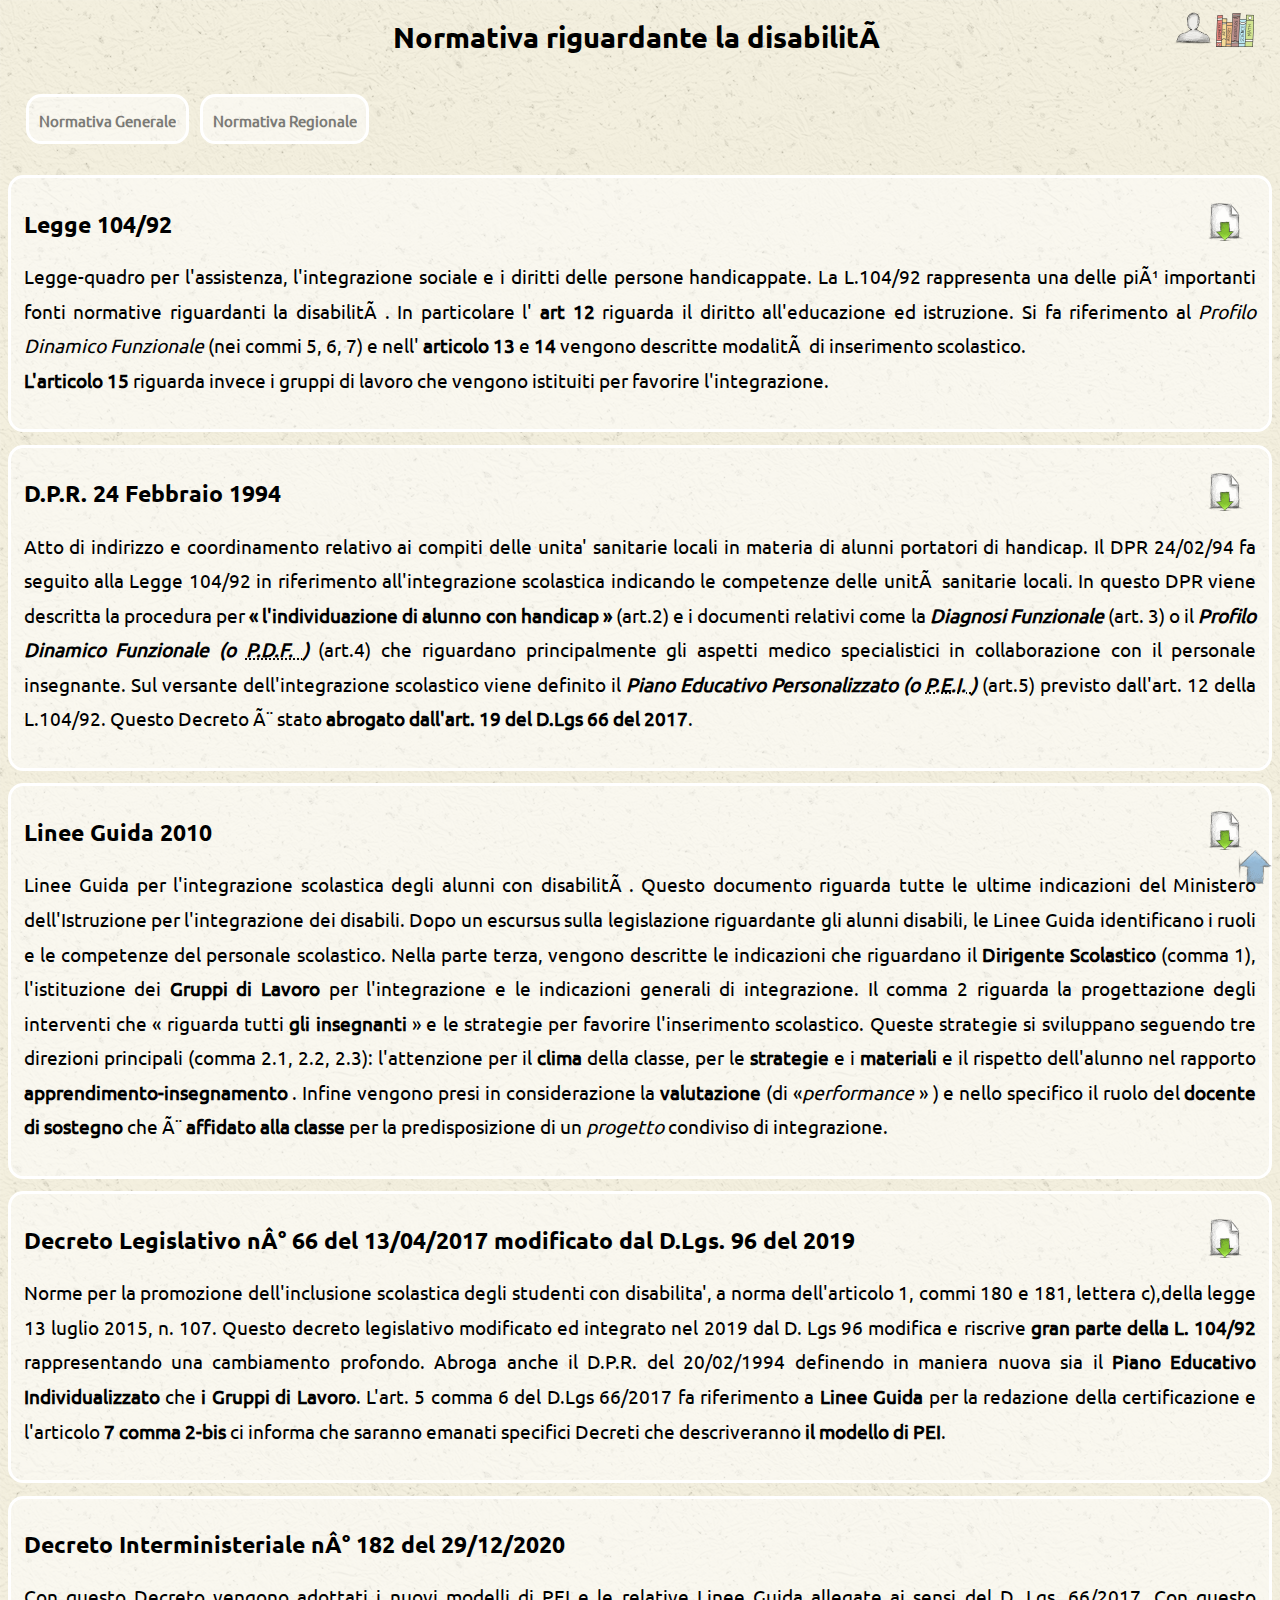
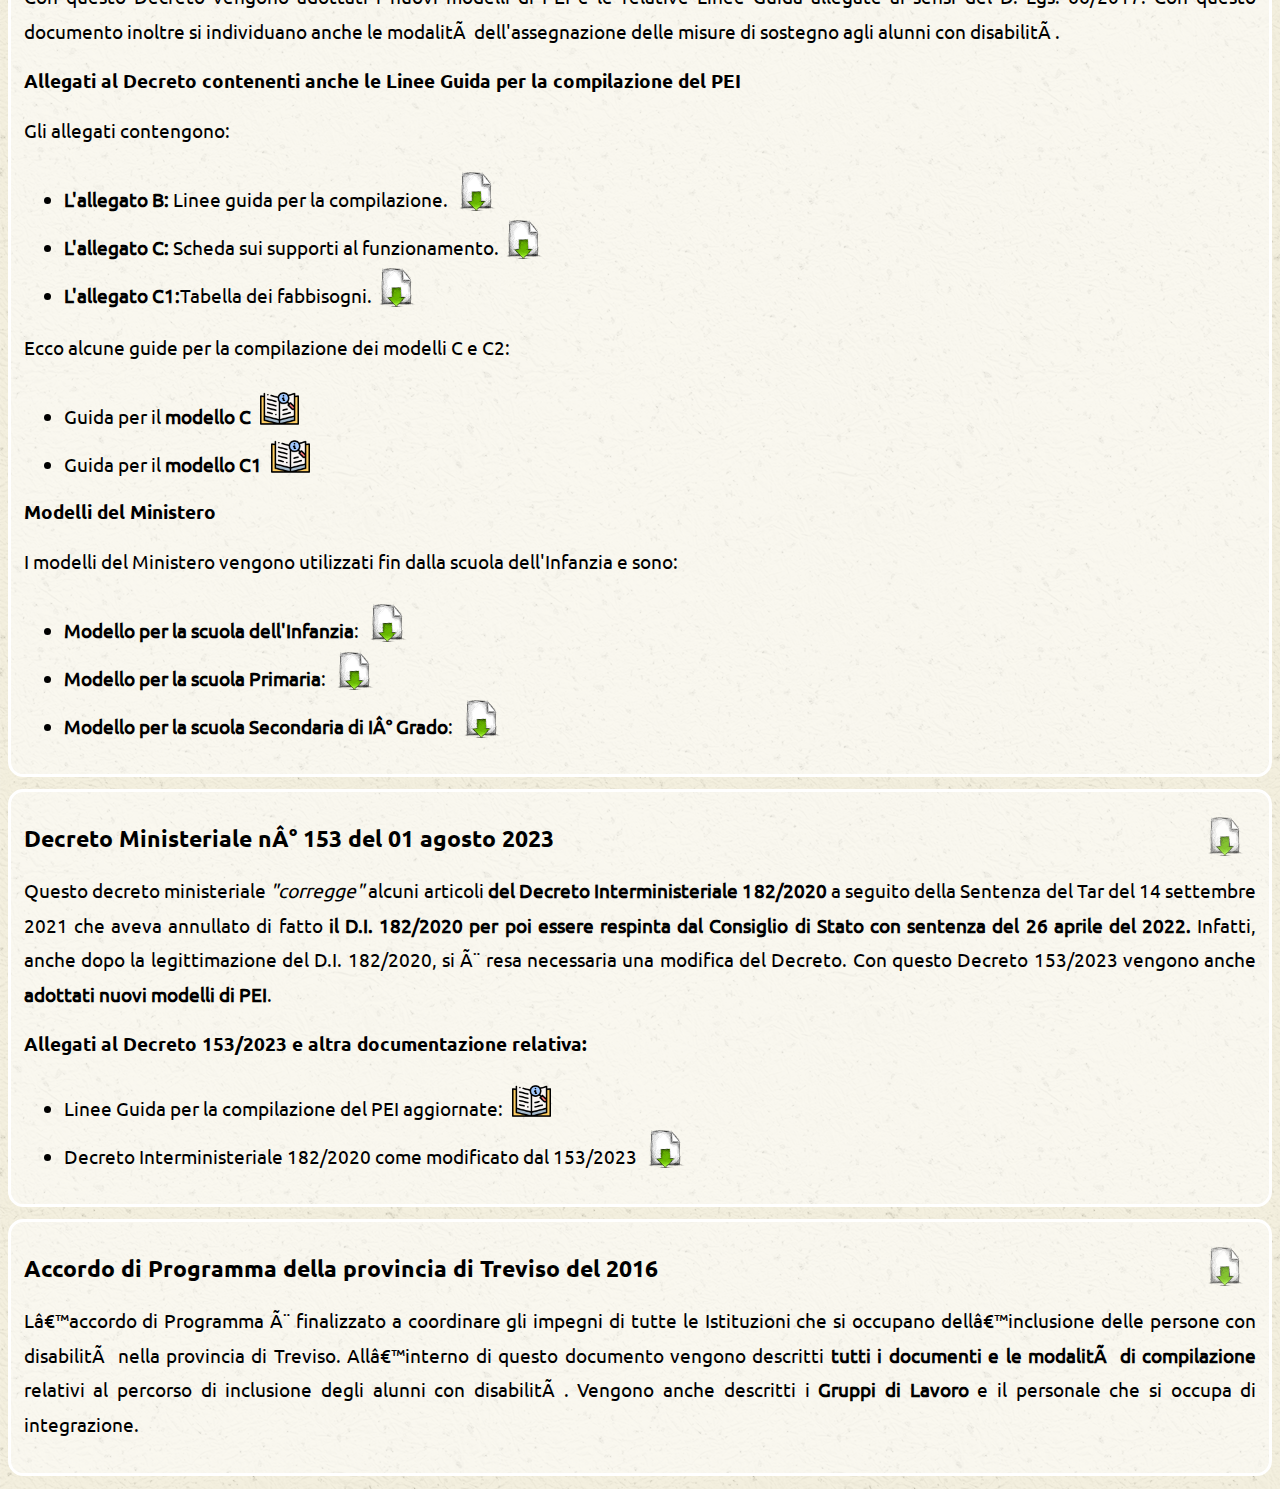
<file: pagine_generali/disabilita-normativa.html>
<!DOCTYPE html>
<html lang="it-IT">
<head>
	<meta name="viewport" content="width=device-width, initial-scale=1.0"> <!-- Per farlo scalare -->
	<link rel="stylesheet" href="../css/Lezioni.css">
	<link rel="stylesheet" href="../css/indicazioni.css">
	<link rel="stylesheet" href="../css/Testi_1.css">
	<link rel="stylesheet" href="../css/responsive.css">
	<link rel="stylesheet" href="../fonts/fonts.css">
	<link rel="icon" type="image/png" href="../img/sprout_icon.png" />
	<script type="text/javascript" src="../js/apre_articolo.js"></script>
	<script type="text/javascript" src="../js/mostra_img.js"></script>
	<script type="text/javascript" src="../js/indicazioni.js"></script>
	<script type="text/javascript" src="../js/Sottolinea_1.js"></script>
	<script type="text/javascript" src="../js/div_comparsa_ultimo.js" charset="utf-8"></script>
	<title>Disabilità | Normativa </title>
</head>
<body>
	<aside class="link">
		<a href="../index.html"><img src="../img/icons/user.png" alt="home" title="Home page"/></a>
		<a href="bibliografia.html"><img src="../img/icons/bibliografia.svg" alt="cartella" title="Bibliografia"/></a>
	</aside>
	<h1>Normativa riguardante la disabilità</h1>
	<div class="nav_interno">
		<div><a href="#generale">Normativa Generale</a> </div>
		<div><a href="#regionale">Normativa Regionale</a> </div>
	</div>
	<section id="generale" class="contenitore_testo">
        <aside class="des">
            <a href="../documenti/leggi/L.104_92.pdf" target="_blank"> <img src="../img/icons/download_file.png" alt="Scarica" title="Scarica la L. 104/92"> </a>
        </aside>
		<h2>Legge 104/92</h2>
			<p>Legge-quadro per l'assistenza, l'integrazione sociale e i diritti delle persone handicappate. La L.104/92 rappresenta una delle più importanti fonti
			normative riguardanti la disabilità. In particolare l' <strong> art 12 </strong> riguarda il diritto all'educazione ed istruzione. Si fa riferimento al <em> Profilo Dinamico
			Funzionale </em>  (nei commi 5, 6, 7) e nell' <strong> articolo 13 </strong>  e <strong> 14 </strong> vengono descritte modalità di inserimento scolastico. <br> <strong> L'articolo
			15 </strong> riguarda invece i gruppi di lavoro che vengono istituiti per favorire l'integrazione. </p>
    </section>
    <section class="contenitore_testo">
			<aside class="des">
				<a href="../documenti/leggi/Dpr.24_02_1994.pdf" target="_blank"> <img src="../img/icons/download_file.png" alt="Scarica DPR" title="SCarica il DPR 124.02.1994."> </a>
			</aside>
			<h2>D.P.R. 24 Febbraio 1994 </h2>
			<p>Atto di indirizzo e coordinamento relativo ai compiti delle unita' sanitarie locali in materia di alunni portatori di handicap. Il DPR 24/02/94 fa seguito alla Legge 104/92
			in riferimento all'integrazione scolastica indicando le competenze delle unità sanitarie locali. In questo DPR viene descritta la procedura per <strong> <q> l'individuazione di
			alunno con handicap </q> </strong> (art.2) e i documenti relativi come la <strong> <em> Diagnosi Funzionale </em>  </strong> (art. 3) o il <strong> <em> Profilo Dinamico Funzionale
			(o <abbr title="Profilo Dinamico Funzionale"> P.D.F. </abbr> ) </em> </strong> (art.4) che riguardano principalmente gli aspetti medico specialistici in collaborazione con il personale insegnante.
			Sul versante dell'integrazione scolastico viene definito il <strong> <em> Piano Educativo Personalizzato (o <abbr title="Piano Educativo Individualizzato"> P.E.I. </abbr>)
			</em> </strong> (art.5) previsto dall'art. 12 della L.104/92. Questo Decreto è stato <strong>abrogato dall'art. 19 del D.Lgs 66 del 2017</strong>.</p>
	</section>
    <section class="contenitore_testo">
			<aside class="des">
				<a href="../documenti/leggi/Linee_Guida_2010.pdf" target="_blank"> <img src="../img/icons/download_file.png" alt="Scheda_1" title="Scarica le linee guida del 2010."> </a>
			</aside>
			<h2>Linee Guida 2010  </h2>
			<p>Linee Guida per l'integrazione scolastica degli alunni con disabilità. Questo documento riguarda tutte le ultime indicazioni del Ministero dell'Istruzione per l'integrazione
			dei disabili. Dopo un escursus sulla legislazione riguardante gli alunni disabili, le Linee Guida identificano i ruoli e le competenze del personale scolastico.
			Nella parte terza, vengono descritte le indicazioni che riguardano il <strong> Dirigente Scolastico </strong> (comma 1), l'istituzione dei <strong> Gruppi di Lavoro </strong>
			per l'integrazione e le indicazioni generali di integrazione. Il comma 2 riguarda la progettazione degli interventi che <q> riguarda tutti <strong> gli insegnanti </strong> </q> e le strategie
			per favorire l'inserimento scolastico. Queste strategie si sviluppano seguendo tre direzioni principali (comma 2.1, 2.2, 2.3): l'attenzione per il <strong> clima </strong> della
			classe, per le <strong> strategie </strong> e i <strong> materiali </strong> e il rispetto dell'alunno nel rapporto <strong> apprendimento-insegnamento </strong>.
			Infine vengono presi in considerazione la <strong> valutazione </strong> (di <q><em>performance </em></q> ) e nello specifico il ruolo del <strong> docente di sostegno </strong> che
			è <strong> affidato alla classe </strong> per la predisposizione di un <em> progetto </em> condiviso di integrazione.</p>
	</section>
    <section class="contenitore_testo">
			<aside class="des">
				<a href="../documenti/leggi/DLgs_66_2017_DLgs_96_2019.pdf" target="_blank"> <img src="../img/icons/download_file.png" alt="Scarica" title="Scarica il file del D.Lgs 66"> </a>
			</aside>
			<h2>Decreto Legislativo n° 66 del 13/04/2017 modificato dal D.Lgs. 96 del 2019 </h2>
			<p>Norme per la promozione dell'inclusione scolastica degli studenti con disabilita', a norma dell'articolo 1, commi 180 e 181, lettera c),della legge 13 luglio 2015, n. 107.  Questo decreto legislativo modificato ed integrato nel 2019 dal D. Lgs 96 modifica e riscrive <strong>gran parte della L. 104/92</strong> rappresentando una cambiamento profondo. Abroga anche il D.P.R. del 20/02/1994 definendo in maniera nuova sia il <strong>Piano Educativo Individualizzato</strong> che <strong>i Gruppi di Lavoro</strong>. L'art. 5 comma 6 del D.Lgs 66/2017 fa riferimento a <strong>Linee Guida</strong> per la redazione della certificazione e l'articolo <strong>7 comma 2-bis</strong> ci informa che saranno emanati specifici Decreti che descriveranno <strong>il modello di PEI</strong>.</p>
    </section>
    <section class="contenitore_testo" id="182">
			<h2>Decreto Interministeriale n° 182 del 29/12/2020 </h2>
			<p>Con questo Decreto vengono adottati i nuovi modelli di PEI e le relative Linee Guida allegate ai sensi del D. Lgs. 66/2017. Con questo documento inoltre si individuano anche le modalità dell'assegnazione delle misure di sostegno agli alunni con disabilità.</p>
			   <h3>Allegati al Decreto contenenti anche le Linee Guida per la compilazione del PEI</h3>
			   <p>Gli allegati contengono: </p>
			   <ul>
				<li><strong>L'allegato B: </strong> Linee guida per la compilazione. <a href='../documenti/materiali/pei/ALLEGATO B_LINEE GUIDA.pdf' target='_blank' class='p_a'><img src='../img/icons/download_file.png' alt='link' title="Scarica l'allegato B"></a> </li>
				<li><strong>L'allegato C: </strong>Scheda sui supporti al funzionamento.<a href='../documenti/materiali/pei/ALLEGATO C_Scheda Supporti al funzionamento.pdf' target='_blank'class='p_a'><img src='../img/icons/download_file.png' alt='link' title="Scarica l'allegato C"></a></li>
				<li><strong>L'allegato C1:</strong>Tabella dei fabbisogni.<a href='../documenti/materiali/pei/ALLEGATO C_1_Tabella Fabbisogni_FORMAZIONE.pdf' target='_blank' class='p_a'><img src='../img/icons/download_file.png' alt='link' title="Scarica l'allegato C1"></a></li>
			   </ul>
			   <p>Ecco alcune guide per la compilazione dei modelli C e C2:</p>
			   <ul>
				<li>Guida per il <strong>modello C</strong> <a href='../documenti/materiali/pei/ALLEGATO C_Scheda Debito di funzionamento_FORMAZIONE.pdf' target='_blank' class='p_a'><img src='../img/icons/guide-book.png' alt='link_guida' title='Guida per la compilazione allegato C'></a>  </li>
				<li>Guida per il <strong>modello C1</strong> <a href='../documenti/materiali/pei/ALLEGATO C_1_Tabella Fabbisogni_FORMAZIONE.pdf' target='_blank' class='p_a'><img src='../img/icons/guide-book.png' alt='link_guida' title='Guida per la compilazione allegato C1'></a> </li>
			   </ul>
			   <h3>Modelli del Ministero</h3>
			   <p>I modelli del Ministero vengono utilizzati fin dalla scuola dell'Infanzia e sono:</p>
			   <ul>
				<li><strong>Modello per la scuola dell'Infanzia</strong>: <a href='../documenti/materiali/pei/ALLEGATO_A1_PEI_INFANZIA_MANDELA.docx' target='_blank' class='p_a'><img src='../img/icons/download_file.png' alt='link' title="Modello PEI Infanzia" ></a> </li>
				<li><strong>Modello per la scuola Primaria</strong>: <a href='../documenti/materiali/pei/ALLEGATO_A2_PEI_PRIMARIA_MANDELA.docx' target='_blank' class='p_a'><img src='../img/icons/download_file.png' alt='link' title="modello PEI Primaria"></a> </li>
				<li><strong>Modello per la scuola Secondaria di I° Grado</strong>: <a href='../documenti/materiali/pei/ALLEGATO_A3_PEI_SEC_1GRADO_MANDELA.docx' target='_blank' class='p_a'><img src='../img/icons/download_file.png' alt='link' title="Modello PEI Secondaria I° Grado" ></a> </li>
			   </ul>
	</section>
	<section class="contenitore_testo">
		<aside class="des">
			<a href="../documenti/leggi/DM_153_01_08_2023.pdf" target="_blank"> <img src="../img/icons/download_file.png" alt="Scarica" title="Scarica il D.M. 153/2023."> </a>
		</aside>
		<h2>Decreto Ministeriale n° 153 del 01 agosto 2023</h2>
		<p>Questo decreto ministeriale  <em>"corregge"</em> alcuni articoli <strong>del Decreto Interministeriale 182/2020</strong> a seguito della Sentenza del Tar del 14 settembre 2021 che aveva annullato di fatto <strong> il D.I. 182/2020 per poi essere respinta dal <strong>Consiglio di Stato</strong> con sentenza del 26 aprile del 2022.</strong> Infatti, anche dopo la legittimazione del D.I. 182/2020, si è resa necessaria una modifica del Decreto. Con questo Decreto 153/2023 vengono anche <strong>adottati nuovi modelli di PEI</strong>.</p>
		<h3>Allegati al Decreto 153/2023 e altra documentazione relativa:</h3>
		<ul>
			<li>Linee Guida per la compilazione del PEI aggiornate: <a href='../documenti/materiali/pei/ALLEGATO B_LINEE GUIDA.pdf' target='_blank' class='p_a'><img src='../img/icons/guide-book.png' alt='link_guida' title='Scarica le linee guida'></a> </li>
			<li>Decreto Interministeriale 182/2020 come modificato dal 153/2023 <a href='../documenti/leggi/DI-182-20-modif-dal-dI-153-23.pdf' target='_blank' class='p_a'><img src='../img/icons/download_file.png' alt='link_file' title='Scarica il DI 182 modificato'></a> </li>
		</ul>
	</section>
	<section id="regionale" class="contenitore_testo">
        <aside class="des">
            <a href="../documenti/leggi/Accordo_Programma_TV_2016.pdf" target="_blank"> <img src="../img/icons/download_file.png" alt="Scheda_1" title="Scarica l'accordo di Programma di Treviso"> </a>
        </aside>
		<h2>Accordo di Programma della provincia di Treviso del 2016</h2>
			<p>L’accordo di Programma è finalizzato a coordinare gli impegni di tutte le Istituzioni che si occupano dell’inclusione delle persone con disabilità nella provincia di Treviso. All’interno di questo documento vengono descritti <strong>tutti i documenti e le modalità di compilazione </strong> relativi al percorso di inclusione degli alunni con disabilità. Vengono anche descritti i <strong>Gruppi di Lavoro </strong> e il personale che si occupa di integrazione.</p>
	</section>
	<footer>
		<aside class="link_basso">
		<a href="#"><img src="../img/icons/arrow_up.png" alt="home" title="Torna su" /></a>
		</aside>
	</footer>
</body>
</html>
</file>
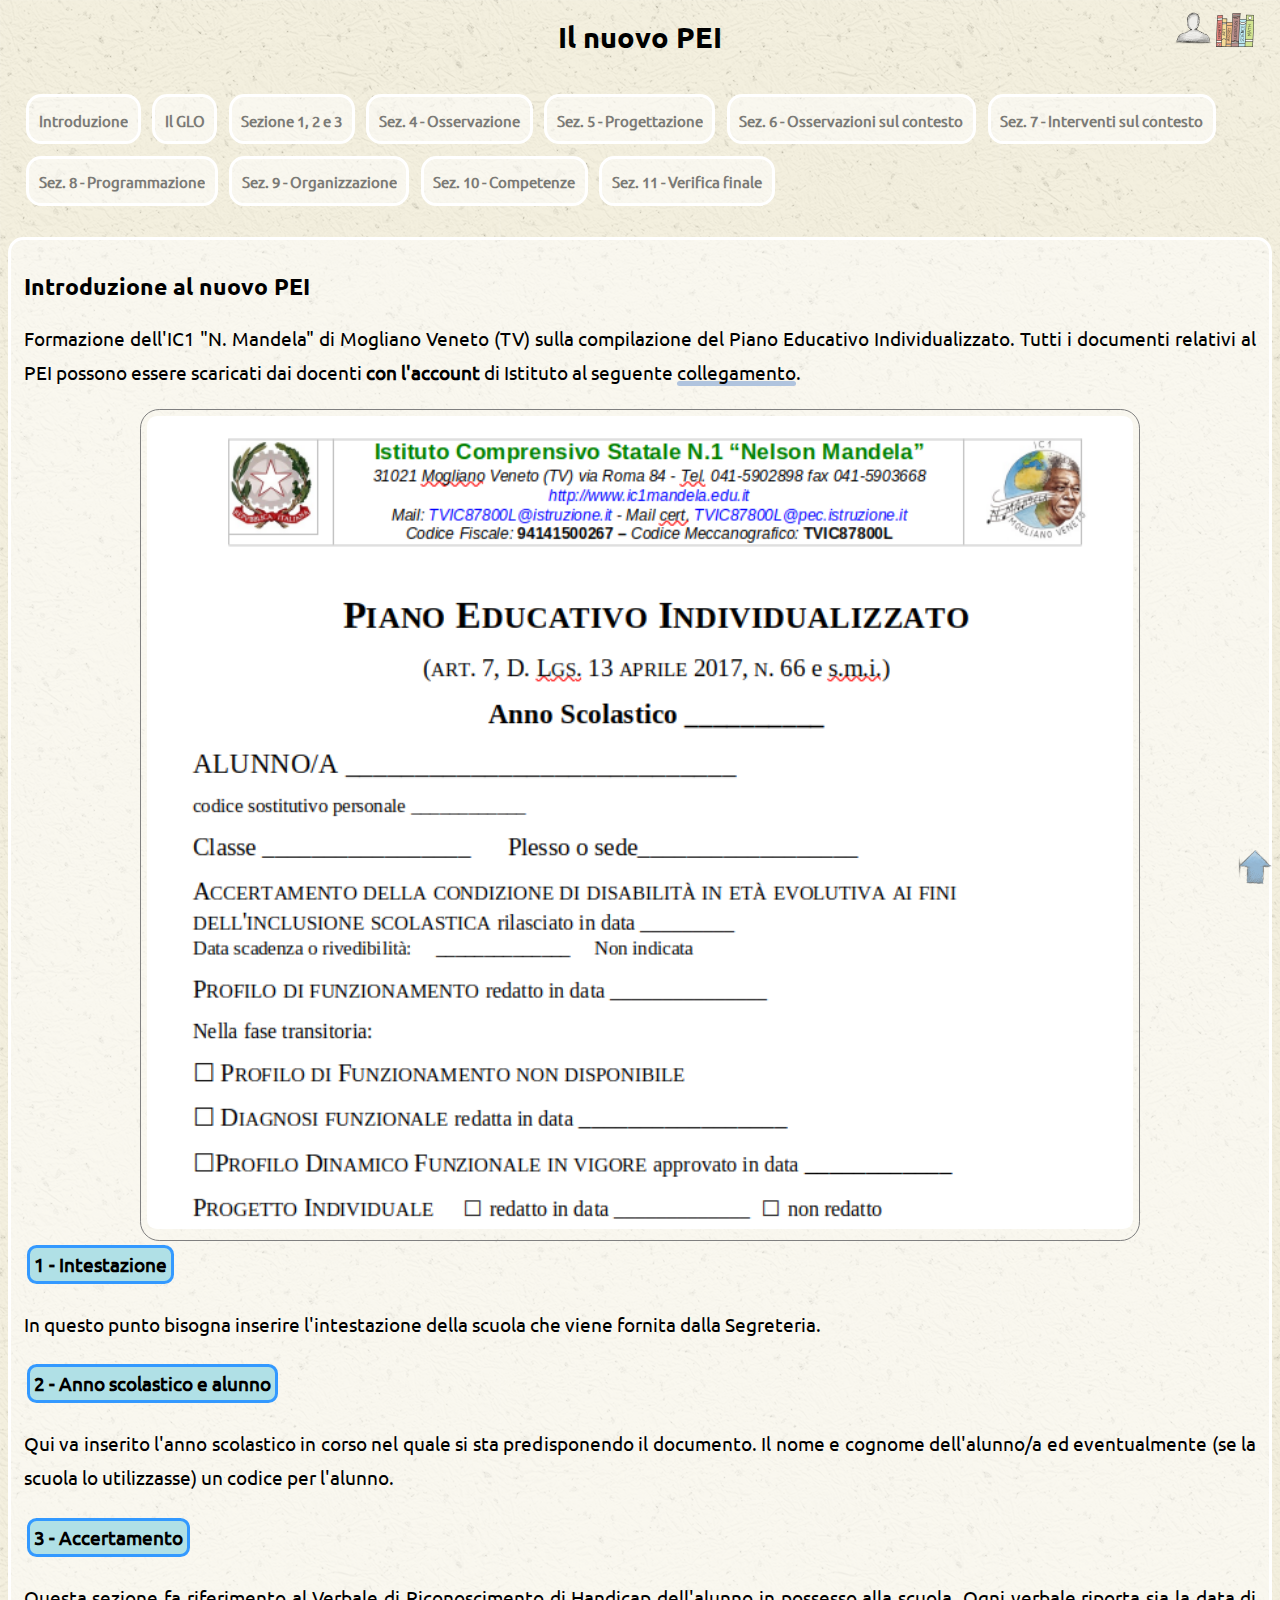
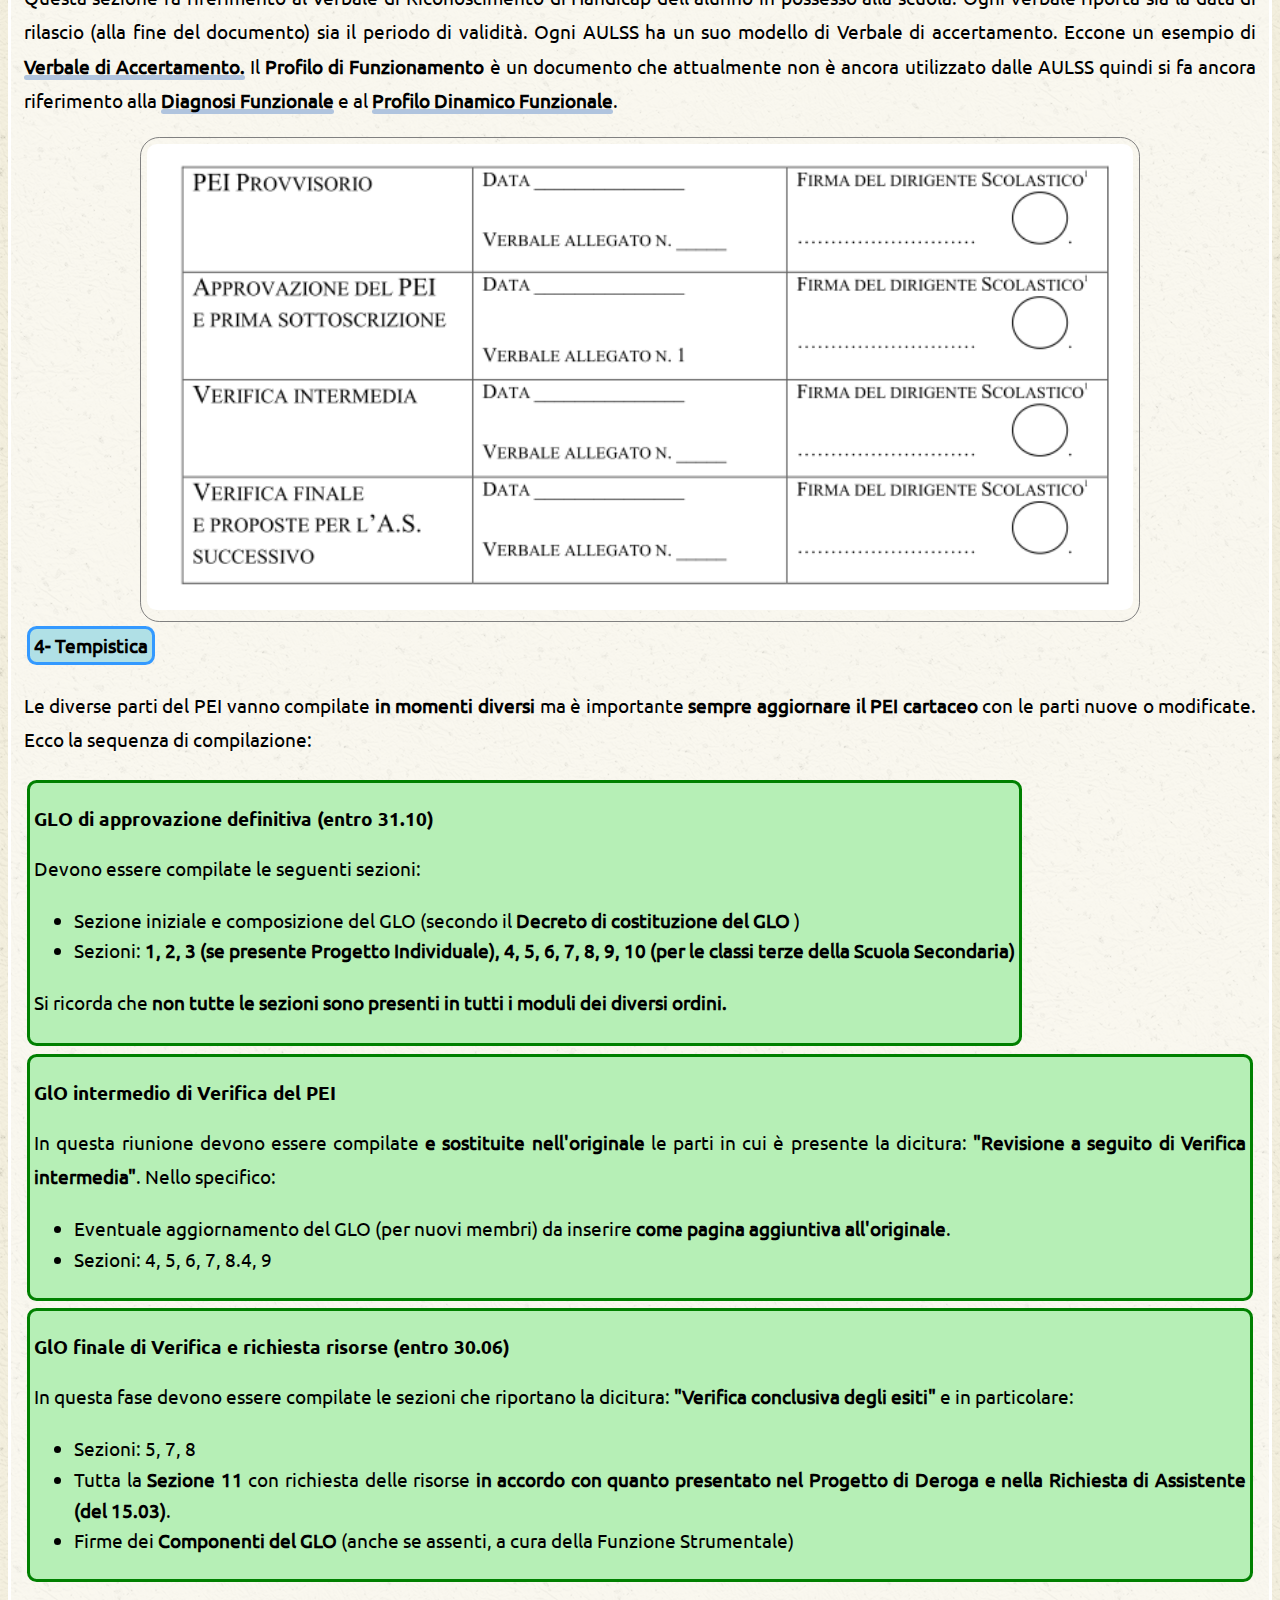
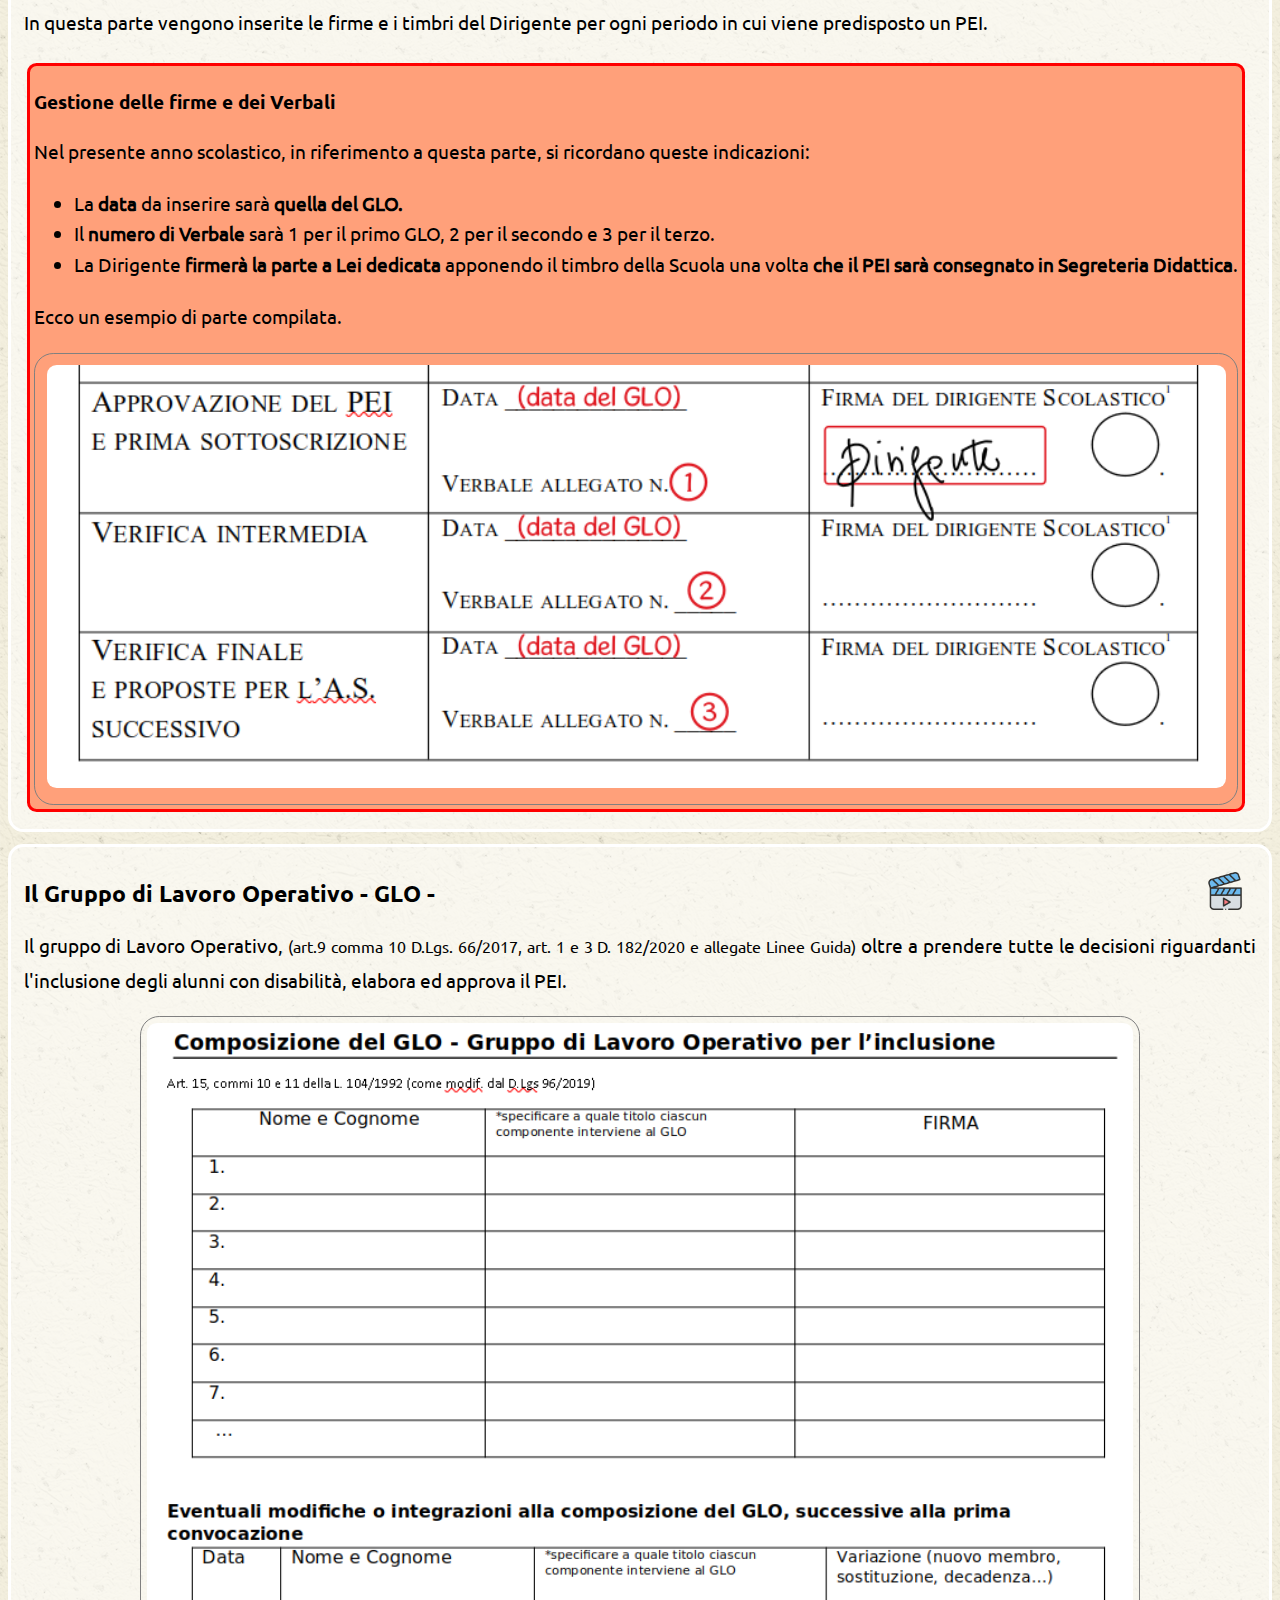
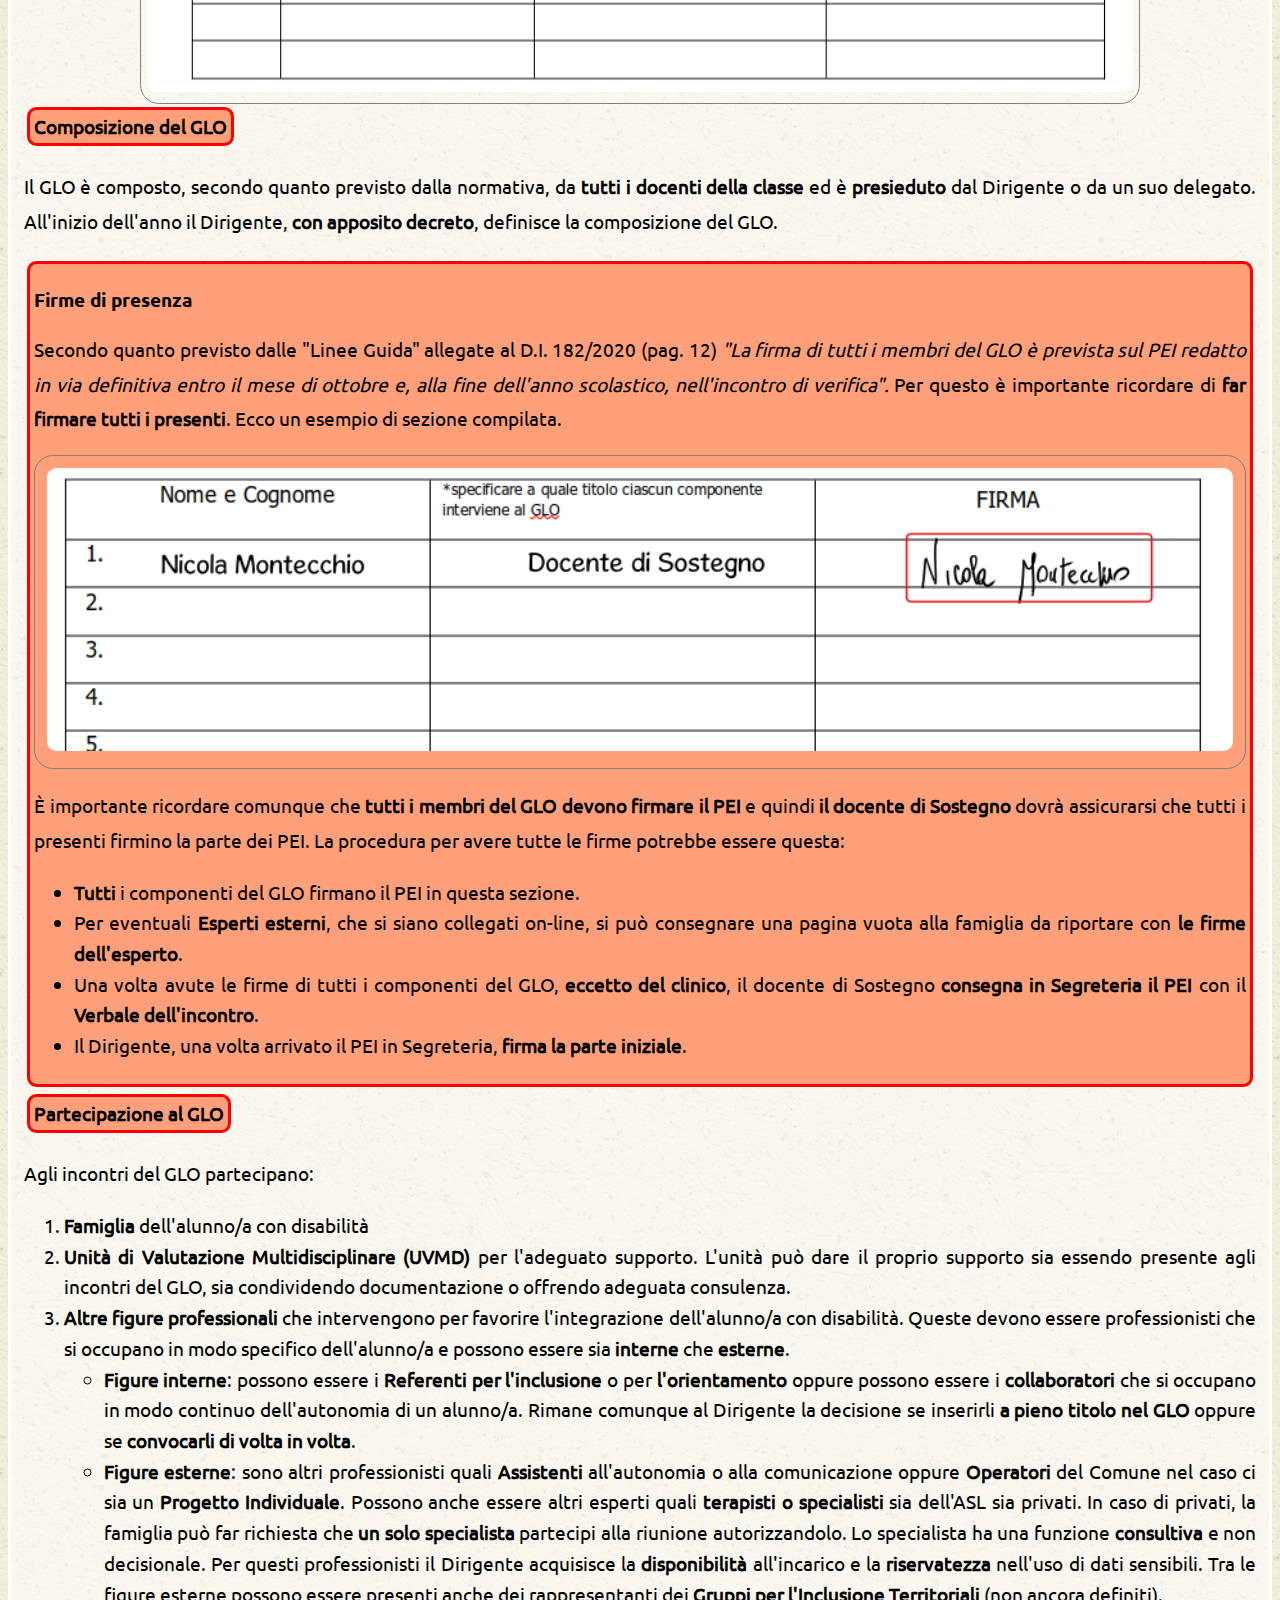
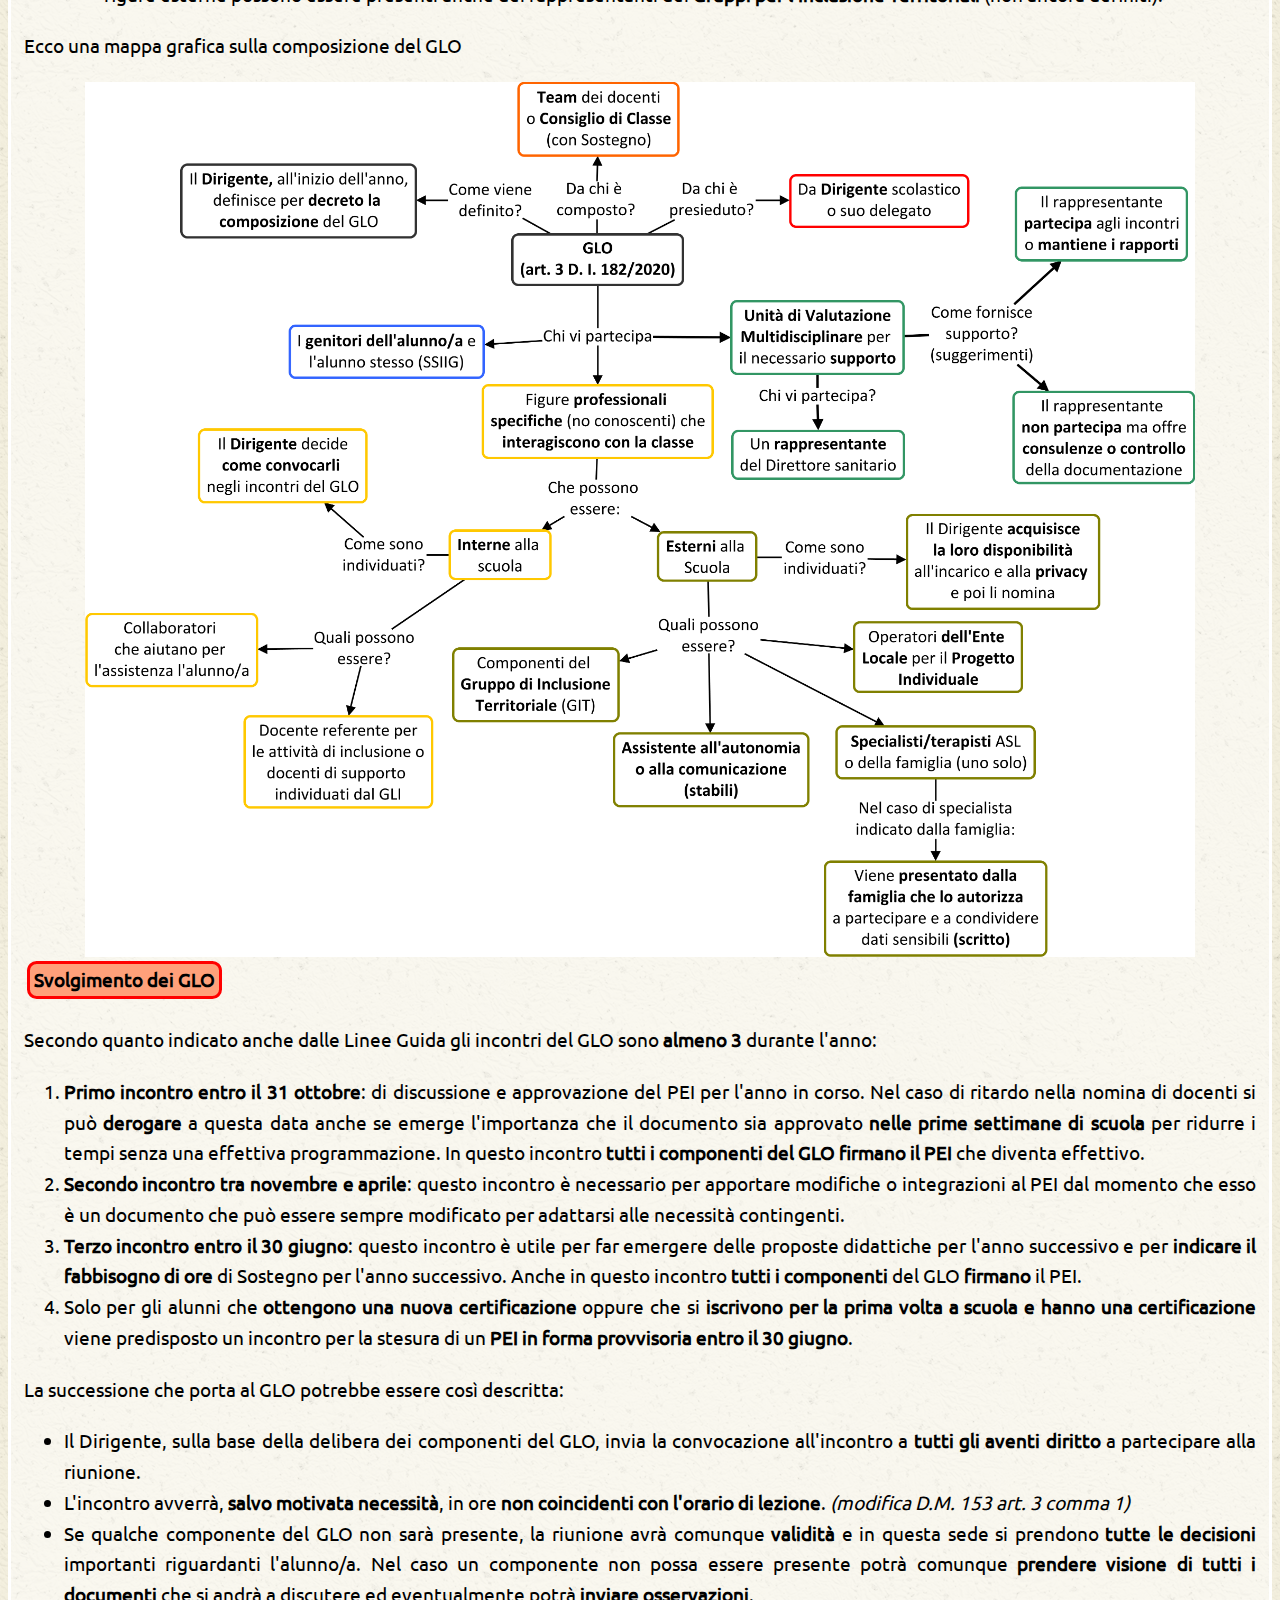
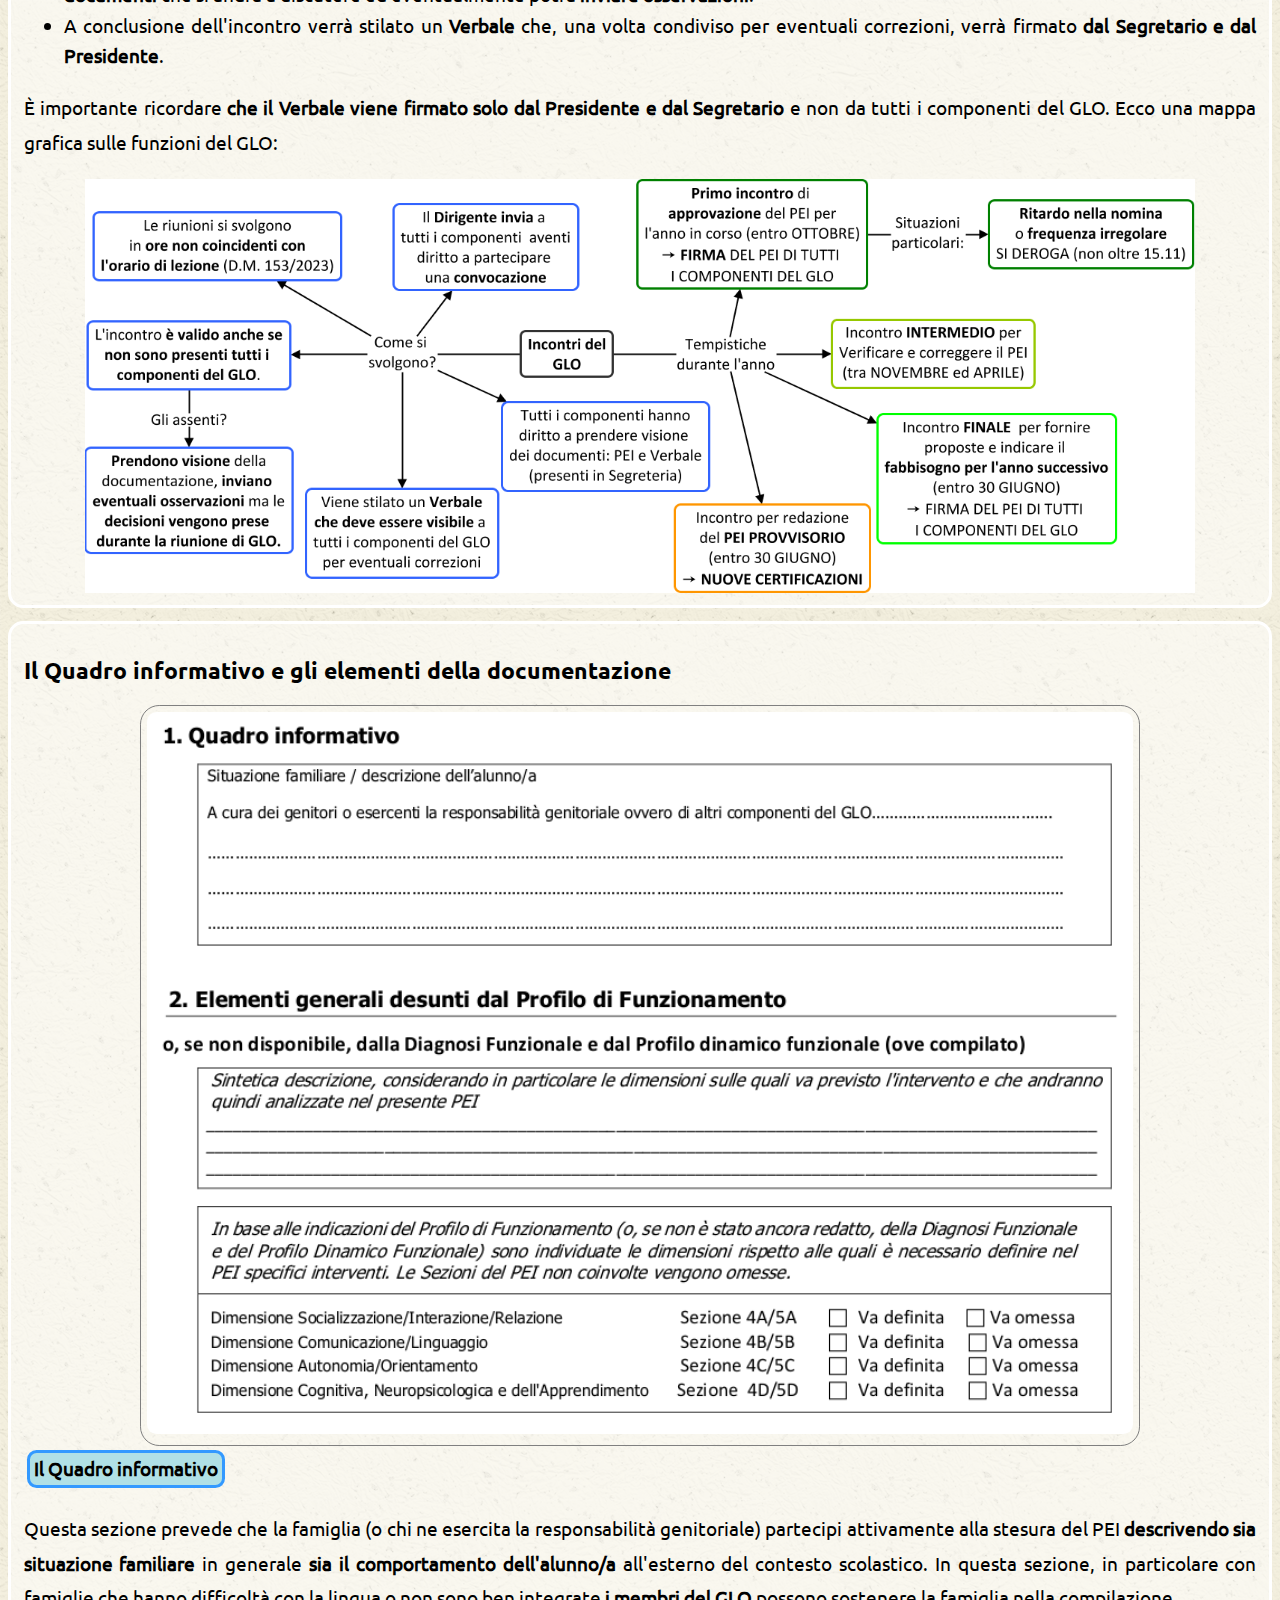
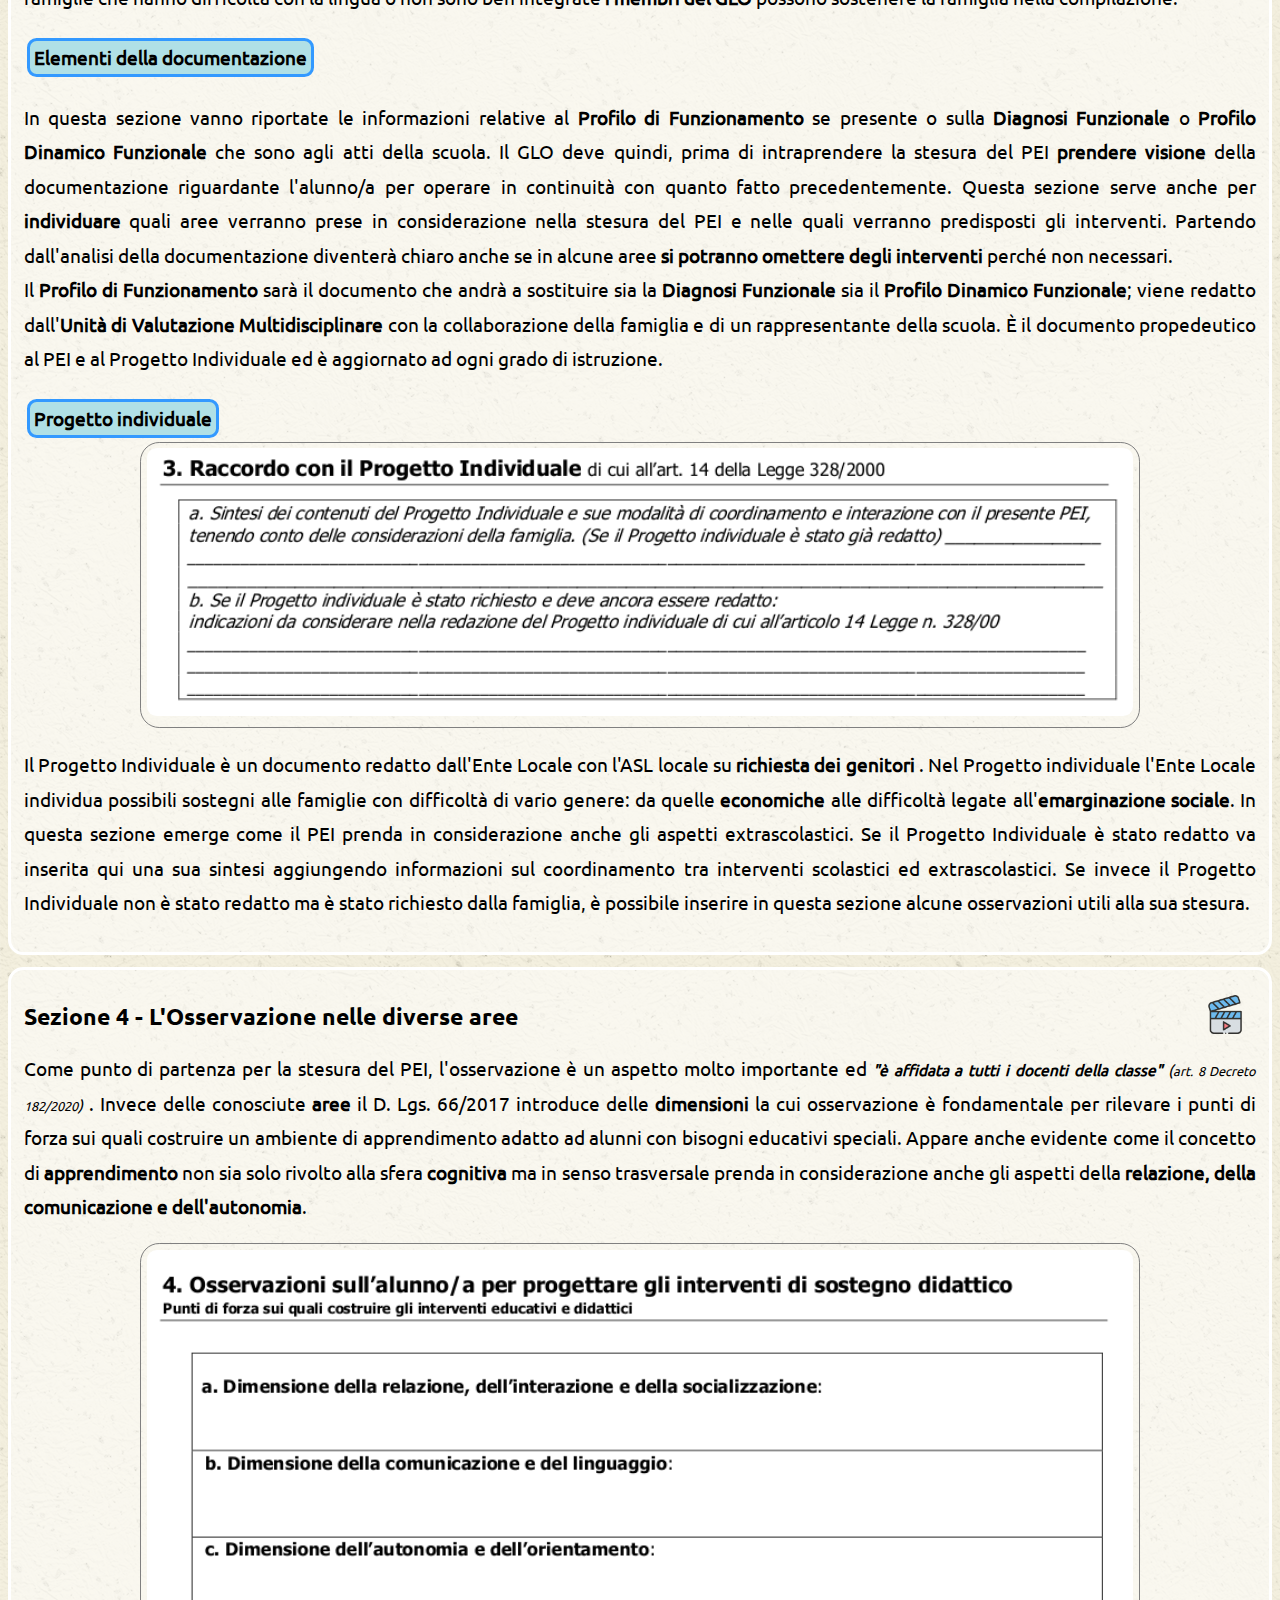
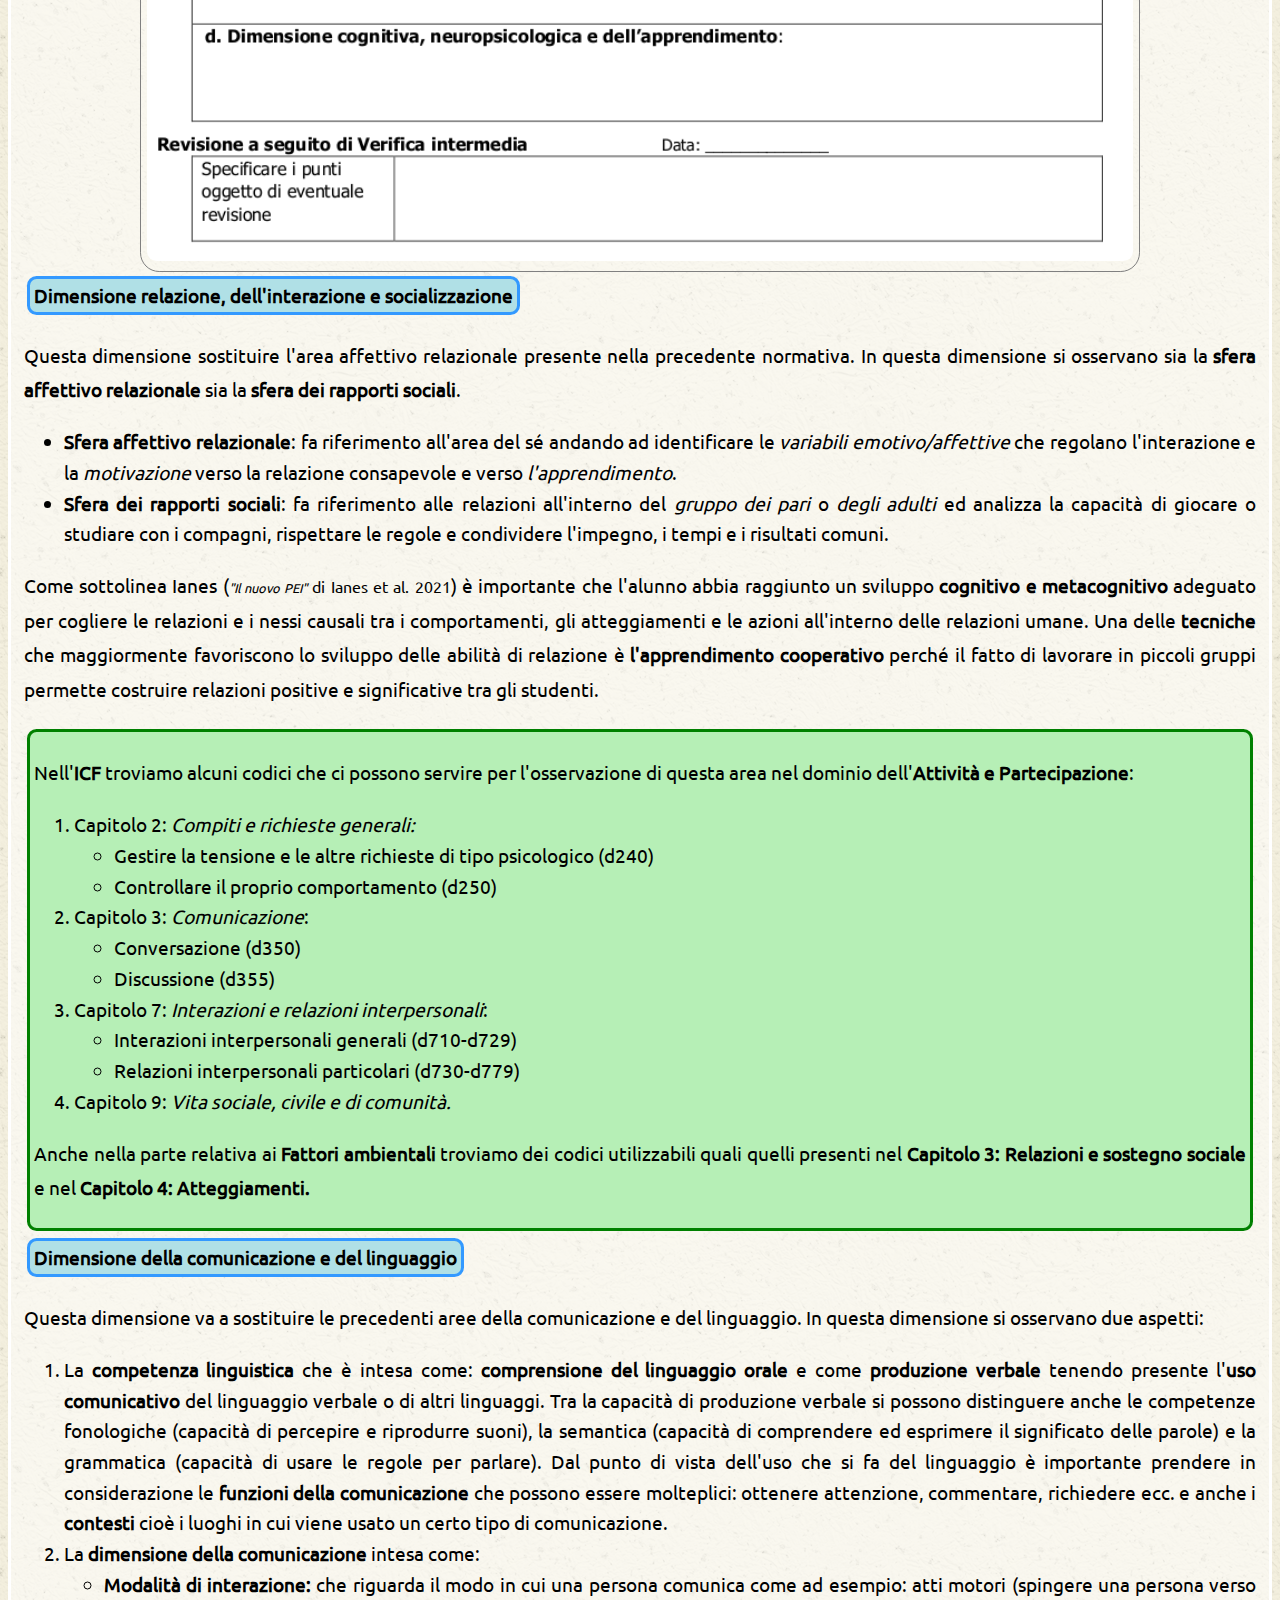
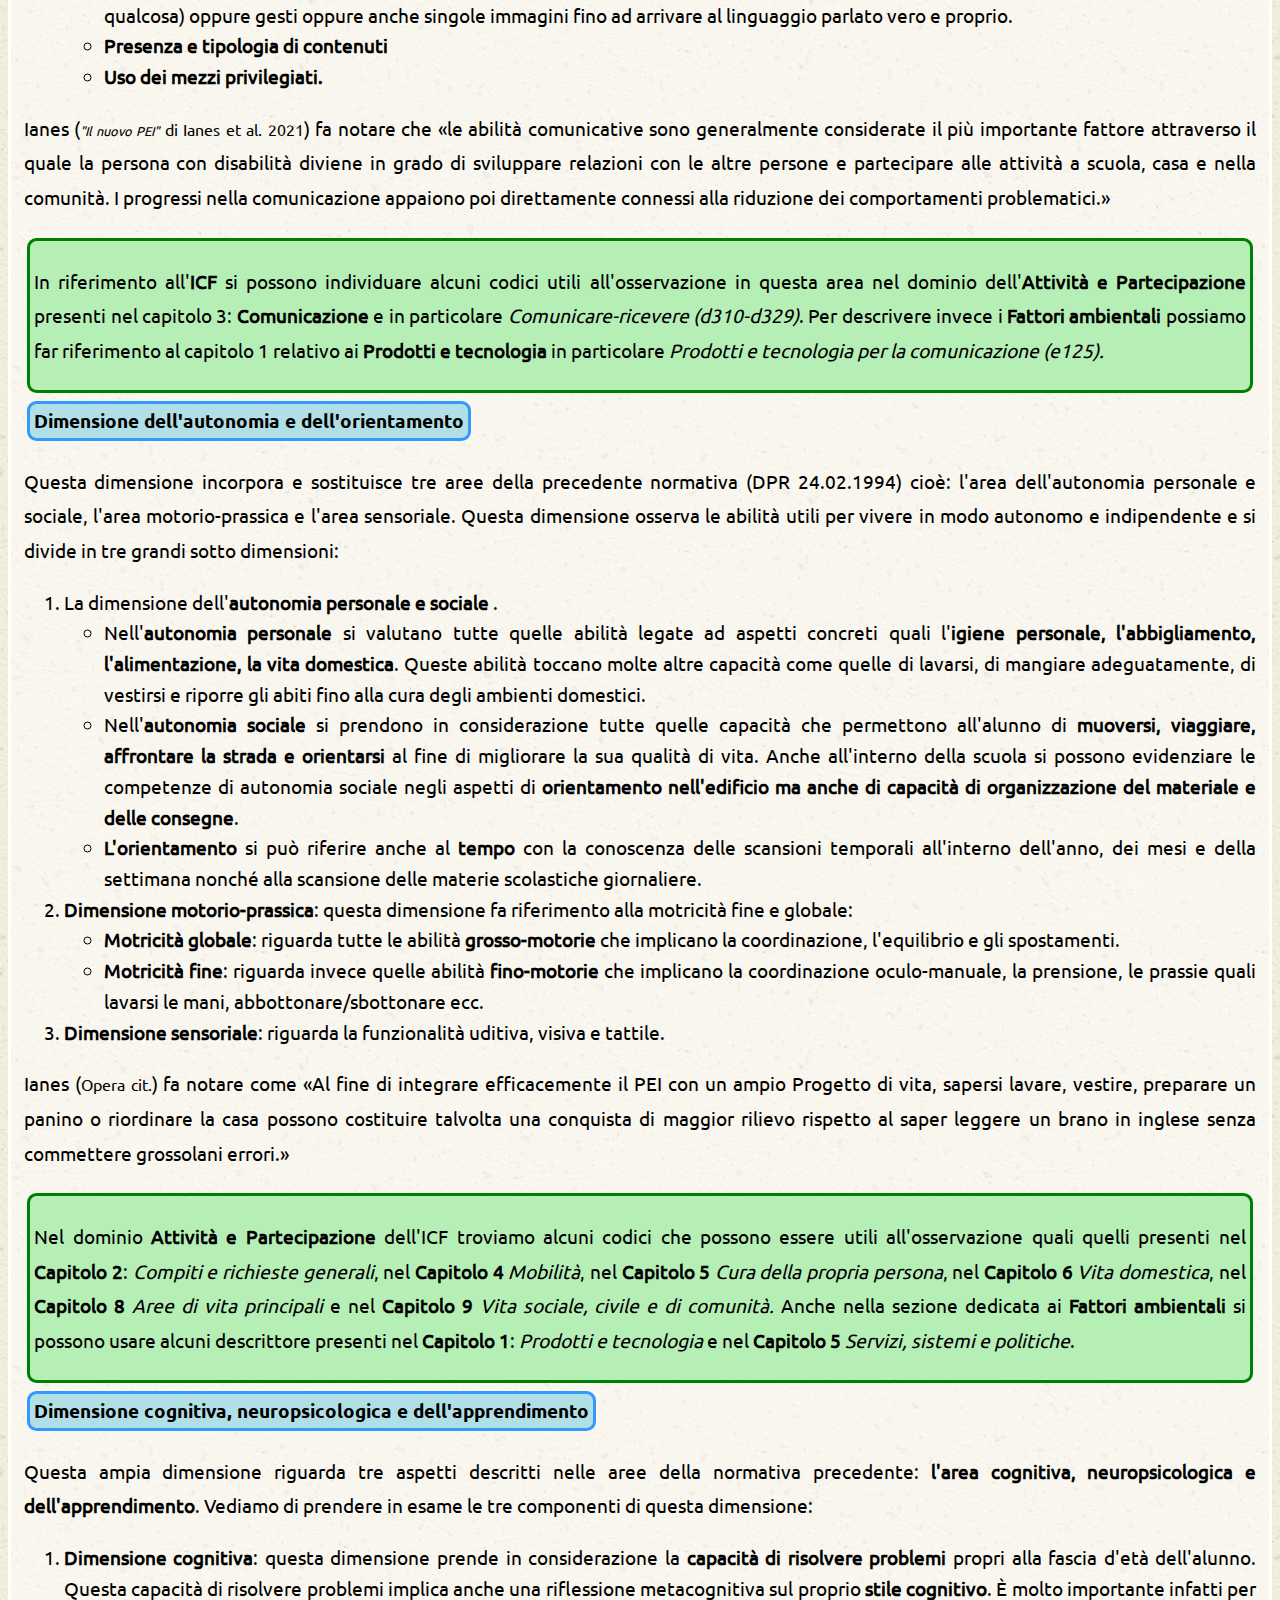
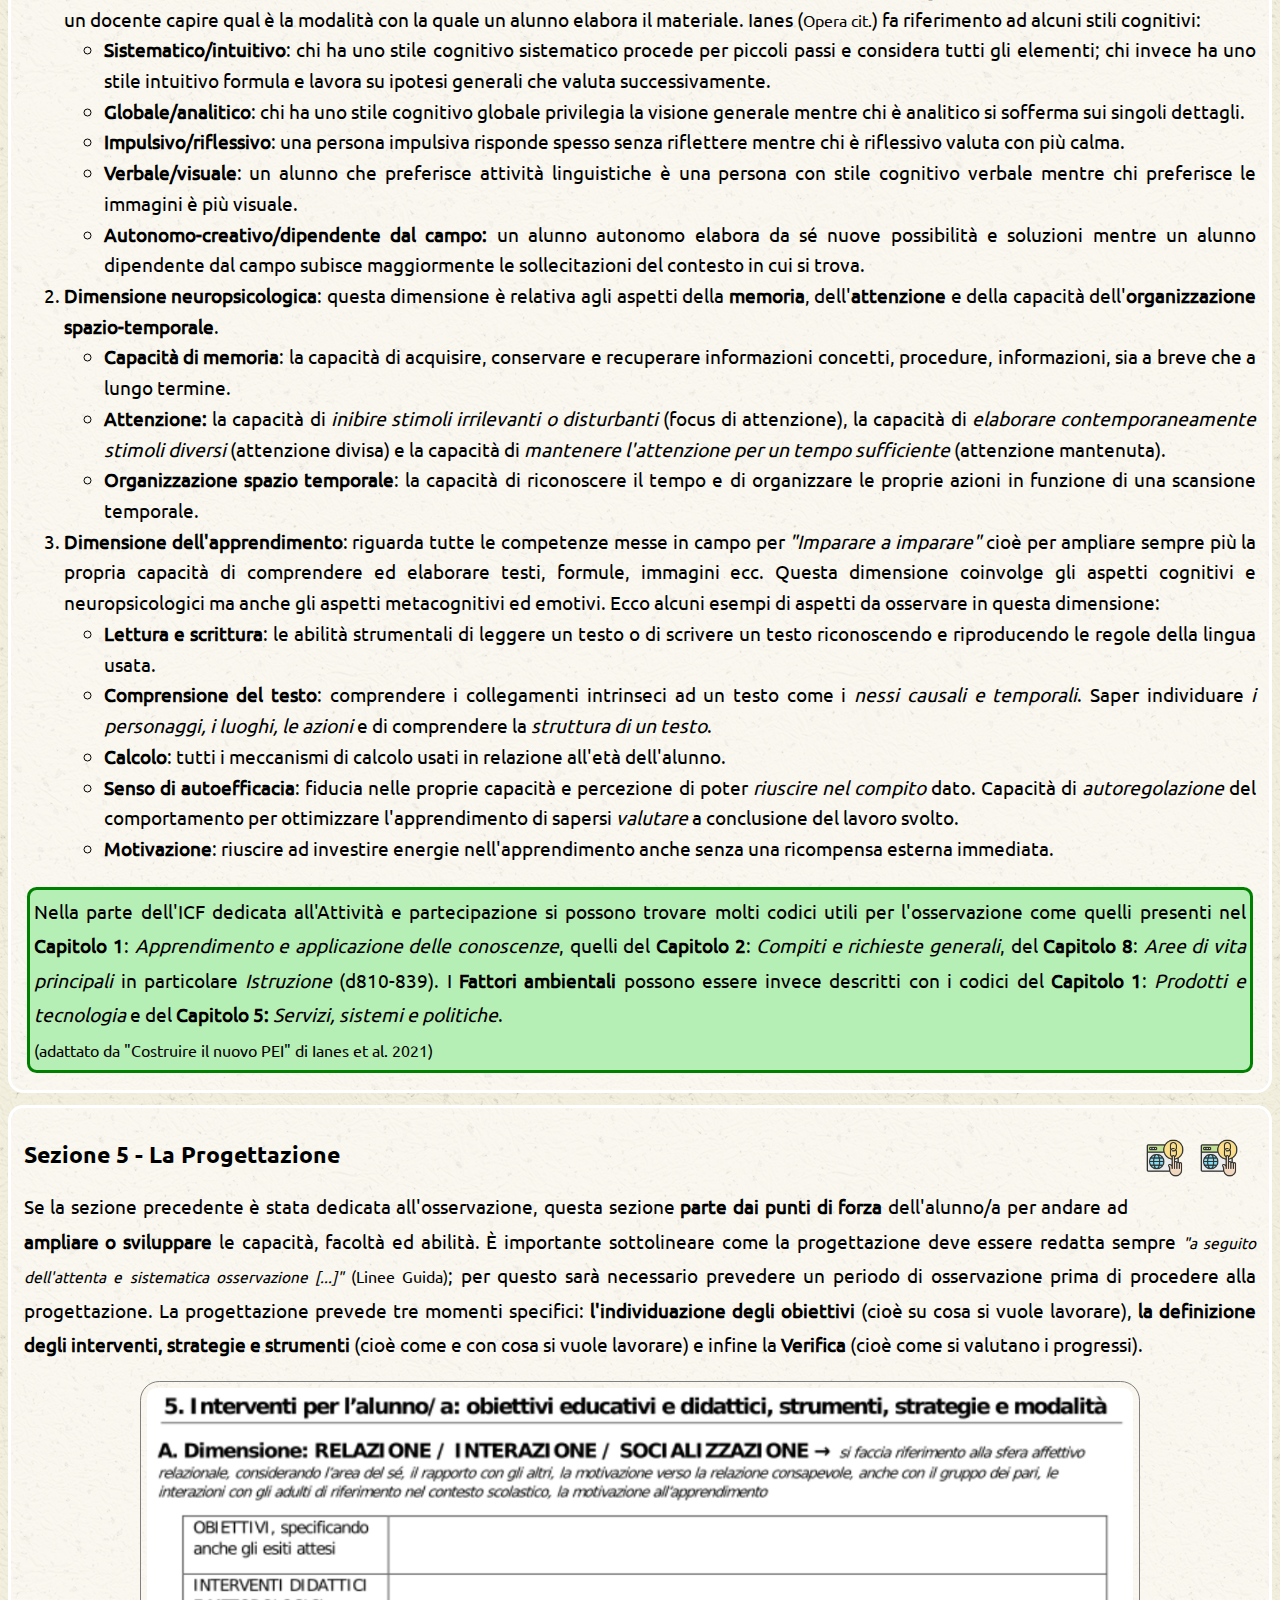
<file: pei/pei_index.html>
<!DOCTYPE html>
<html lang="it">
<head>
<meta charset="utf-8" />
  <meta name="viewport" content="width=device-width, initial-scale=1.0"> <!-- Per farlo scalare -->
	<link rel="stylesheet" href="../css/Lezioni.css">
	<link rel="stylesheet" href="../css/indicazioni.css">
	<link rel="stylesheet" href="../css/Testi_1.css">
	<link rel="stylesheet" href="../css/responsive.css">
	<link rel="stylesheet" href="../fonts/fonts.css">
	<link rel="icon" type="image/png" href="../img/sprout_icon.png" />
	<script type="text/javascript" src="../js/apre_articolo.js"></script>
	<script type="text/javascript" src="../js/mostra_img.js"></script>
	<script type="text/javascript" src="../js/indicazioni.js"></script>
	<script type="text/javascript" src="../js/Sottolinea_1.js"></script>
	<script type="text/javascript" src="../js/div_comparsa_ultimo.js" charset="utf-8"></script>
<title> Il nuovo PEI </title>
</head>
<body>
  <aside class="link">
    <a href="../index.html"><img src="../img/icons/user.png" alt="home" title="Home page"/></a>
    <a href="../pagine_generali/bibliografia.html"><img src="../img/icons/bibliografia.svg" alt="cartella" title="Bibliografia"/></a>
  </aside>
<h1>Il nuovo PEI </h1>
<div class="nav_interno">
<div><a href="#intro">Introduzione</a></div>
<div><a href="#GLO">Il GLO</a> </div>
<div><a href="#Sez1_2_3">Sezione 1, 2 e 3</a> </div>
<div><a href="#Osservazione">Sez. 4 - Osservazione</a> </div>
<div><a href="#Progettazione">Sez. 5 - Progettazione</a> </div>
<div><a href="#Contesto1">Sez. 6 - Osservazioni sul contesto</a> </div>
<div><a href="#Contesto2">Sez. 7 - Interventi sul contesto</a> </div>
<div><a href="#Programmazione">Sez. 8 - Programmazione</a> </div>
<div><a href="#Organizzazione">Sez. 9 - Organizzazione</a> </div>
<div><a href="#Competenze">Sez. 10 - Competenze</a> </div>
<div><a href="#Verifica">Sez. 11 - Verifica finale</a> </div>
<!-- <div><a href="#Provvisorio">Sez. 12 - Pei provvisorio</a> </div> -->
</div>
<section id="intro" class="contenitore_testo">
<h2>Introduzione al nuovo PEI </h2>
<p> Formazione dell'IC1 "N. Mandela" di Mogliano Veneto (TV) sulla compilazione del Piano Educativo Individualizzato. Tutti i documenti relativi al PEI possono essere scaricati dai docenti <strong>con l'account</strong>  di Istituto al seguente <a href="https://drive.google.com/drive/folders/1Lbj1Vmsm1h3_HlxKz2-5vwi8xRCD-u6W?usp=drive_link" target="_blank">collegamento</a>.</p>
<figure class="mappa">  
    <img src='../immagini/pei/PEI_1.png' alt='immagine PEI 1' class="mappa_img">
</figure>
  <h4 class="testo_blu" id="pei_1_1">1 - Intestazione </h4>
   <p>In questo punto bisogna inserire l'intestazione della scuola che viene fornita dalla Segreteria.</p>
  <h4 class="testo_blu" id="pei_1_2">2 - Anno scolastico e alunno</h4>
   <p>Qui va inserito l'anno scolastico in corso nel quale si sta predisponendo il documento. Il nome e cognome dell'alunno/a ed eventualmente (se la scuola lo utilizzasse) un codice per l'alunno. </p>
  <h4 class="testo_blu" id="pei_1_3">3 - Accertamento </h4>
   <p>Questa sezione fa riferimento al Verbale di Riconoscimento di Handicap dell'alunno in possesso alla scuola. Ogni verbale riporta sia la data di rilascio (alla fine del documento) sia il periodo di validità. Ogni AULSS ha un suo modello di Verbale di accertamento. Eccone un esempio di <a href="../documenti/materiali/pei/SSIG/PEI_1.pdf" target="_blank" title="scarica l'esempio del Verbale di Accertamento"><strong>Verbale di Accertamento.</strong></a> Il <strong>Profilo di Funzionamento</strong> è un documento che attualmente non è ancora utilizzato dalle AULSS quindi si fa ancora riferimento alla <a href="../documenti/materiali/pei/Esempio_DF.pdf" target="_blank" title="scarica l'esempio di diagnosi funzionale"><strong>Diagnosi Funzionale</strong></a> e al <a href="../documenti/materiali/pei/Esempio_PDF.pdf" target="_blank"><strong>Profilo Dinamico Funzionale</strong></a>.  </p>
  <figure class="mappa">
    <img src='../immagini/pei/PEI_2.png' alt='immagine PEI 2' class="mappa_img">
  </figure>
  <h4 class="testo_blu" id="pei_1_4">4- Tempistica</h4>
  <p>Le diverse parti del PEI vanno compilate <strong>in momenti diversi</strong> ma è importante <strong>sempre aggiornare il PEI cartaceo</strong> con le parti nuove o modificate. Ecco la sequenza di compilazione:</p>
  <div class="testo_verde">
    <h3>GLO di approvazione definitiva (entro 31.10)</h3>
    <p>Devono essere compilate le seguenti sezioni:</p>
    <ul>
      <li>Sezione iniziale e composizione del GLO (secondo il <strong>Decreto di costituzione del GLO</strong> )</li>
      <li>Sezioni: <strong>1, 2, 3 (se presente Progetto Individuale), 4, 5, 6, 7, 8, 9, 10 (per le classi terze della Scuola Secondaria)</strong></li>
    </ul>
    <p>Si ricorda che <strong>non tutte le sezioni sono presenti in tutti i moduli dei diversi ordini.</strong></p>
  </div>
  <div class="testo_verde">
    <h3>GlO intermedio di Verifica del PEI</h3>
    <p>In questa riunione devono essere compilate <strong>e sostituite nell'originale</strong> le parti in cui è presente la dicitura: <strong>"Revisione a seguito di Verifica intermedia"</strong>. Nello specifico:
      <ul>
        <li>Eventuale aggiornamento del GLO (per nuovi membri) da inserire <strong>come pagina aggiuntiva all'originale</strong>.</li>
        <li>Sezioni: 4, 5, 6, 7, 8.4, 9</li>
      </ul>
    </p>
  </div>
  <div class="testo_verde">
    <h3>GlO finale di Verifica e richiesta risorse (entro 30.06)</h3>
    <p>In questa fase devono essere compilate le sezioni che riportano la dicitura: <strong>"Verifica conclusiva degli esiti"</strong> e in particolare:</p>
    <ul>
      <li>Sezioni: 5, 7, 8</li>
      <li>Tutta la <strong>Sezione 11</strong> con richiesta delle risorse <strong>in accordo con quanto presentato nel Progetto di Deroga e nella Richiesta di Assistente (del 15.03)</strong>.</li>
      <li>Firme dei <strong>Componenti del GLO</strong> (anche se assenti, a cura della Funzione Strumentale)</li>
    </ul>
  </div>
  <p>In questa parte vengono inserite le firme e i timbri del Dirigente per ogni periodo in cui viene predisposto un PEI.</p>
  <div class="testo_rosso">
    <h3>Gestione delle firme e dei Verbali</h3>
    <p>Nel presente anno scolastico, in riferimento a questa parte, si ricordano queste indicazioni: </p>
    <ul>
      <li>La <strong>data</strong> da inserire sarà <strong>quella del GLO.</strong></li>
      <li>Il <strong>numero di Verbale</strong> sarà 1 per il primo GLO, 2 per il secondo e 3 per il terzo.</li>
      <li>La Dirigente <strong>firmerà la parte a Lei dedicata</strong> apponendo il timbro della Scuola una volta <strong>che il PEI sarà consegnato in Segreteria Didattica</strong>.</li>
    </ul>
    <p>Ecco un esempio di parte compilata.</p>
    <figure>
      <img src='../immagini/pei/PEI_2_firme.png' alt='immagine_firme_2' alt="intestazione" class="mappa_img">
    </figure>
  </div>
</section>
<section id="GLO" class="contenitore_testo">
  <aside class="des">
    <a target="_blank" href="https://www.youtube.com/watch?v=PJ1shQjJOy4&list=PL5qKg-RQ9bQJ51zjfiQfrvWTj3CD5otYs&index=18&ab_channel=EdizioniCentroStudiErickson"><img src="../img/icons/video.png" alt="scarica file" title="Guarda il video sul GLO dell'Editore Erickson"></a>
  </aside>
<h2> Il Gruppo di Lavoro Operativo - GLO -</h2>
<p>Il gruppo di Lavoro Operativo, <small>(art.9 comma 10 D.Lgs. 66/2017, art. 1 e 3 D. 182/2020 e allegate Linee Guida)</small> oltre a prendere tutte le decisioni riguardanti l'inclusione degli alunni con disabilità, elabora ed approva il PEI.   </p>
<figure class="mappa">
    <img src='../immagini/pei/PEI_3.png' alt='immagine PEI 3' alt="immagine PEI 3" class="mappa_img">
</figure>
<h4 class="testo_rosso">Composizione del GLO</h4>
<p> Il GLO è composto, secondo quanto previsto dalla normativa, da <strong>tutti i docenti della classe</strong> ed è <strong>presieduto</strong> dal Dirigente o da un suo delegato. All'inizio dell'anno il Dirigente, <strong>con apposito decreto</strong>, definisce la composizione del GLO. </p>
<div class="testo_rosso">
  <h3>Firme di presenza</h3>
  <p>Secondo quanto previsto dalle "Linee Guida" allegate al D.I. 182/2020 (pag. 12)<em> "La firma di tutti i membri del GLO è prevista sul PEI redatto in via definitiva entro il mese di ottobre e, alla fine dell'anno scolastico, nell'incontro di verifica".</em> Per questo è importante ricordare di <strong>far firmare tutti i presenti</strong>. Ecco un esempio di sezione compilata.</p>
  <figure>
    <img src='../immagini/pei/PEI_3_1.png' alt='PEI 3_1'>
  </figure>
  <p>È importante ricordare comunque che <strong>tutti i membri del GLO devono firmare il PEI</strong> e quindi <strong>il docente di Sostegno </strong> dovrà assicurarsi che tutti i presenti firmino la parte dei PEI. La procedura per avere tutte le firme potrebbe essere questa: </p>
  <ul>
    <li><strong>Tutti</strong> i componenti del GLO firmano il PEI in questa sezione.</li>
    <li>Per eventuali <strong>Esperti esterni</strong>, che si siano collegati on-line, si può consegnare una pagina vuota alla famiglia da riportare con <strong>le firme dell'esperto</strong>. </li>
    <li>Una volta avute le firme di tutti i componenti del GLO, <strong>eccetto del clinico</strong>, il docente di Sostegno <strong>consegna in Segreteria il PEI</strong> con il <strong>Verbale dell'incontro</strong>.</li>
    <li>Il Dirigente, una volta arrivato il PEI in Segreteria, <strong>firma la parte iniziale</strong>.</li>
  </ul>
</div>
<h4 class="testo_rosso"> Partecipazione al GLO</h4>
<p>Agli incontri del GLO partecipano: </p>
<ol>
  <li><strong>Famiglia</strong> dell'alunno/a con disabilità </li>
  <li> <strong>Unità di Valutazione Multidisciplinare (UVMD)</strong> per l'adeguato supporto. L'unità può dare il proprio supporto sia essendo presente agli incontri del GLO, sia condividendo documentazione o offrendo adeguata consulenza. </li>
  <li> <strong>Altre figure professionali</strong> che intervengono per favorire l'integrazione dell'alunno/a con disabilità. Queste devono essere professionisti che si occupano in modo specifico dell'alunno/a e possono essere sia <strong>interne</strong> che <strong>esterne</strong>.
    <ul>
      <li> <strong>Figure interne</strong>: possono essere i <strong>Referenti per l'inclusione</strong> o per <strong>l'orientamento</strong> oppure possono essere i <strong>collaboratori</strong> che si occupano in modo continuo dell'autonomia di un alunno/a. Rimane comunque al Dirigente la decisione se inserirli <strong>a pieno titolo nel GLO</strong> oppure se <strong>convocarli di volta in volta</strong>. </li>
      <li> <strong>Figure esterne</strong>: sono altri professionisti quali <strong>Assistenti</strong> all'autonomia o alla comunicazione oppure <strong>Operatori</strong> del Comune nel caso ci sia un <strong>Progetto Individuale</strong>. Possono anche essere altri esperti quali <strong>terapisti o specialisti</strong> sia dell'ASL sia privati. In caso di privati, la famiglia può far richiesta che <strong>un solo specialista</strong> partecipi alla riunione autorizzandolo. Lo specialista ha una funzione <strong>consultiva</strong> e non decisionale. Per questi professionisti il Dirigente acquisisce la <strong>disponibilità</strong> all'incarico e la <strong>riservatezza</strong> nell'uso di dati sensibili. Tra le figure esterne possono essere presenti anche dei rappresentanti dei <strong>Gruppi per l'Inclusione Territoriali</strong> (non ancora definiti). </li>
    </ul>
   </li>
</ol>
<p>Ecco una mappa grafica sulla composizione del GLO</p>
<img src='../immagini/pei/PEI_4.png' alt='Composizione del GLO' class="centra" style ="width: 90%;" >
<h4 class="testo_rosso">Svolgimento dei GLO</h4>
<p>Secondo quanto indicato anche dalle Linee Guida gli incontri del GLO sono <strong>almeno 3</strong> durante l'anno: </p>
<ol>
  <li> <strong>Primo incontro entro il 31 ottobre</strong>: di discussione e approvazione del PEI per l'anno in corso. Nel caso di ritardo nella nomina di docenti si può <strong>derogare</strong> a questa data anche se emerge l'importanza che il documento sia approvato <strong>nelle prime settimane di scuola</strong> per ridurre i tempi senza una effettiva programmazione. In questo incontro <strong>tutti i componenti del GLO firmano il PEI</strong> che diventa effettivo.</li>
  <li><strong>Secondo incontro tra novembre e aprile</strong>: questo incontro è necessario per apportare modifiche o integrazioni al PEI dal momento che esso è un documento che può essere sempre modificato per adattarsi alle necessità contingenti.</li>
  <li><strong>Terzo incontro entro il 30 giugno</strong>: questo incontro è utile per far emergere delle proposte didattiche per l'anno successivo e per <strong>indicare il fabbisogno di ore</strong> di Sostegno per l'anno successivo. Anche in questo incontro <strong>tutti i componenti</strong> del GLO <strong>firmano</strong> il PEI.</li>
  <li>Solo per gli alunni che <strong>ottengono una nuova certificazione</strong> oppure che si <strong>iscrivono per la prima volta a scuola e hanno una certificazione</strong> viene predisposto un incontro per la stesura di un <strong>PEI in forma provvisoria entro il 30 giugno</strong>.</li>
</ol>
<p>La successione che porta al GLO potrebbe essere così descritta:</p>
<ul>
  <li>Il Dirigente, sulla base della delibera dei componenti del GLO, invia la convocazione all'incontro a <strong>tutti gli aventi diritto</strong> a partecipare alla riunione. </li>
  <li>L'incontro avverrà, <strong>salvo motivata necessità</strong>, in ore <strong>non coincidenti con l'orario di lezione</strong>. <em>(modifica D.M. 153 art. 3 comma 1)</em> </li>
  <li>Se qualche componente del GLO non sarà presente, la riunione avrà comunque <strong>validità</strong> e in questa sede si prendono <strong>tutte le decisioni</strong> importanti riguardanti l'alunno/a. Nel caso un componente non possa essere presente potrà comunque <strong>prendere visione di tutti i documenti</strong> che si andrà a discutere ed eventualmente potrà <strong>inviare osservazioni</strong>. </li>
  <li>A conclusione dell'incontro verrà stilato un <strong>Verbale</strong> che, una volta condiviso per eventuali correzioni, verrà firmato <strong>dal Segretario e dal Presidente</strong>.  </li>
</ul>

<p>È importante ricordare <strong>che il Verbale viene firmato solo dal Presidente e dal Segretario</strong> e non da tutti i componenti del GLO. Ecco una mappa grafica sulle funzioni del GLO:</p>
<img src='../immagini/pei/PEI_5.png' alt='Funzioni del GLO' class="centra" style="width: 90%;">
</section>
<section class="contenitore_testo" id="Sez1_2_3">
<h2>Il Quadro informativo e gli elementi della documentazione</h2>
<figure class="mappa">
<img src='../immagini/pei/PEI_6.png' alt = 'Quadro informativo e doc'>
</figure>
<h4 class="testo_blu" id="pei_2_1">Il Quadro informativo</h4>
<p>Questa sezione prevede che la famiglia (o chi ne esercita la responsabilità genitoriale) partecipi attivamente alla stesura del PEI <strong>descrivendo sia situazione familiare</strong> in generale <strong>sia il comportamento dell'alunno/a </strong> all'esterno del contesto scolastico. In questa sezione, in particolare con famiglie che hanno difficoltà con la lingua o non sono ben integrate <strong>i membri del GLO</strong> possono sostenere la famiglia nella compilazione.  </p>
<h4 class="testo_blu" id="pei_2_2">Elementi della documentazione</h4>
<!-- <aside class="des">
  <a target="_blank" href="video/Elementi_DF.webm"><img src="../img/icons/video.svg" alt="scarica file" style="width: 3vw" title="Scarica il video sugli elementi della documentazione"></a>
</aside> -->
<p>In questa sezione vanno riportate le informazioni relative al <strong>Profilo di Funzionamento</strong> se presente o sulla <strong>Diagnosi Funzionale </strong> o <strong>Profilo Dinamico Funzionale</strong> che sono agli atti della scuola. Il GLO deve quindi, prima di intraprendere la stesura del PEI <strong>prendere visione</strong> della documentazione riguardante l'alunno/a per operare in continuità con quanto fatto precedentemente. Questa sezione serve anche per <strong>individuare</strong> quali aree verranno prese in considerazione nella stesura del PEI e nelle quali verranno predisposti gli interventi. Partendo dall'analisi della documentazione diventerà chiaro anche se in alcune aree <strong>si potranno omettere degli interventi</strong> perché non necessari. <br>Il <strong>Profilo di Funzionamento</strong> sarà il documento che andrà a sostituire sia la <strong>Diagnosi Funzionale</strong> sia il <strong>Profilo Dinamico Funzionale</strong>; viene redatto dall'<strong>Unità di Valutazione Multidisciplinare</strong> con la collaborazione della famiglia e di un rappresentante della scuola. È il documento propedeutico al PEI e al Progetto Individuale ed è aggiornato ad ogni grado di istruzione. </p>
<h4 class="testo_blu" id="pei_2_3">Progetto individuale</h4>
<figure class="mappa">
<img src='../immagini/pei/PEI_6_1.png' alt='Progetto individuale'>
</figure>
<p>Il Progetto Individuale è un documento redatto dall'Ente Locale con l'ASL locale su <strong>richiesta dei genitori </strong>. Nel Progetto individuale l'Ente Locale individua possibili sostegni alle famiglie con difficoltà di vario genere: da quelle <strong>economiche</strong> alle difficoltà legate all'<strong>emarginazione sociale</strong>. In questa sezione emerge come il PEI prenda in considerazione anche gli aspetti extrascolastici. Se il Progetto Individuale è stato redatto va inserita qui una sua sintesi aggiungendo informazioni sul coordinamento tra interventi scolastici ed extrascolastici. Se invece il Progetto Individuale non è stato redatto ma è stato richiesto dalla famiglia, è possibile inserire in questa sezione alcune osservazioni utili alla sua stesura. </p>
</section>
<section class="contenitore_testo" id="Osservazione">
  <aside class="des">
    <a target="_blank" href="https://www.youtube.com/watch?v=YuBiCV6buLA&ab_channel=EdizioniCentroStudiErickson"><img src="../img/icons/video.png" alt="scarica file" title="Guarda il video sulle quattro dimensioni dell'Editore Erickson"></a>
  </aside>
  <h2>Sezione 4 - L'Osservazione nelle diverse aree</h2>
  <p>Come punto di partenza per la stesura del PEI, l'osservazione è un aspetto molto importante ed <cite> <strong>"è affidata a tutti i docenti della classe"</strong> (<small>art. 8 Decreto 182/2020</small>) </cite>. Invece delle conosciute <strong>aree</strong> il D. Lgs. 66/2017 introduce delle <strong>dimensioni</strong> la cui osservazione è fondamentale per rilevare i punti di forza sui quali costruire un ambiente di apprendimento adatto ad alunni con bisogni educativi speciali. Appare anche evidente come il concetto di <strong>apprendimento</strong> non sia solo rivolto alla sfera <strong>cognitiva</strong> ma in senso trasversale prenda in considerazione anche gli aspetti della <strong>relazione, della comunicazione e dell'autonomia</strong>.  </p>
  <figure class="mappa">
    <img src='../immagini/pei/PEI_7.png' alt='Osservazione'>
  </figure>
  <h4 class="testo_blu" id="oss_1">Dimensione relazione, dell'interazione e socializzazione</h4>
  <p>Questa dimensione sostituire l'area affettivo relazionale presente nella precedente normativa. In questa dimensione si osservano sia la <strong>sfera affettivo relazionale</strong> sia la <strong>sfera dei rapporti sociali</strong>.  </p>
  <ul>
    <li> <strong>Sfera affettivo relazionale</strong>: fa riferimento all'area del sé andando ad identificare le <em> variabili emotivo/affettive </em> che regolano l'interazione e la <em>motivazione</em> verso la relazione consapevole e verso <em>l'apprendimento</em>. </li>
    <li> <strong>Sfera dei rapporti sociali</strong>: fa riferimento alle relazioni all'interno del <em>gruppo dei pari</em> o <em>degli adulti</em> ed analizza la capacità di giocare o studiare con i compagni, rispettare le regole e condividere l'impegno, i tempi e i risultati comuni. </li>
  </ul>
  <p>Come sottolinea Ianes (<small><cite>"Il nuovo PEI"</cite> di Ianes et al. 2021</small>) è importante che l'alunno abbia raggiunto un sviluppo <strong>cognitivo e metacognitivo</strong> adeguato per cogliere le relazioni e i nessi causali tra i comportamenti, gli atteggiamenti e le azioni all'interno delle relazioni umane. Una delle <strong>tecniche</strong> che maggiormente favoriscono lo sviluppo delle abilità di relazione è <strong>l'apprendimento cooperativo</strong> perché il fatto di lavorare in piccoli gruppi permette costruire relazioni positive e significative tra gli studenti. </p>
  <div class="testo_verde">
    <p> Nell'<strong>ICF</strong> troviamo alcuni codici che ci possono servire per l'osservazione di questa area nel dominio dell'<strong>Attività e Partecipazione</strong>:
  <ol>
    <li>Capitolo 2: <em>Compiti e richieste generali:</em>
      <ul>
        <li>Gestire la tensione e le altre richieste di tipo psicologico (d240)</li>
        <li>Controllare il proprio comportamento (d250)</li>
      </ul>
     </li>
     <li>Capitolo 3: <em>Comunicazione</em>:
       <ul>
         <li>Conversazione (d350)</li>
         <li>Discussione (d355)</li>
       </ul>
      </li>
      <li>Capitolo 7: <em>Interazioni e relazioni interpersonali</em>:
        <ul>
          <li>Interazioni interpersonali generali (d710-d729)</li>
          <li>Relazioni interpersonali particolari (d730-d779)</li>
        </ul>
       </li>
       <li>Capitolo 9: <em>Vita sociale, civile e di comunità.</em> </li>
  </ol>
  <p>Anche nella parte relativa ai <strong>Fattori ambientali</strong> troviamo dei codici utilizzabili quali quelli presenti nel <strong>Capitolo 3: Relazioni e sostegno sociale</strong> e nel  <strong>Capitolo 4: Atteggiamenti.</strong> </p>
</div>
<h4 class="testo_blu" id="oss_2">Dimensione della comunicazione e del linguaggio</h4>
  <p>Questa dimensione va a sostituire le precedenti aree della comunicazione e del linguaggio.  In questa dimensione si osservano due aspetti: </p>
    <ol>
      <li>La <strong>competenza linguistica</strong> che è intesa come: <strong>comprensione del linguaggio orale</strong> e come <strong>produzione verbale</strong> tenendo presente l'<strong>uso comunicativo</strong> del linguaggio verbale o di altri linguaggi. Tra la capacità di produzione verbale si possono distinguere anche le competenze fonologiche (capacità di percepire e riprodurre suoni), la semantica (capacità di comprendere ed esprimere il significato delle parole) e la grammatica (capacità di usare le regole per parlare). Dal punto di vista dell'uso che si fa del linguaggio è importante prendere in considerazione le <strong>funzioni della comunicazione</strong> che possono essere molteplici: ottenere attenzione, commentare, richiedere ecc. e anche i <strong>contesti</strong> cioè i luoghi in cui viene usato un certo tipo di comunicazione.
       </li>
      <li>La <strong>dimensione della comunicazione</strong> intesa come:
        <ul>
          <li> <strong>Modalità di interazione:</strong> che riguarda il modo in cui una persona comunica come ad esempio: atti motori (spingere una persona verso qualcosa) oppure gesti oppure anche singole immagini fino ad arrivare al linguaggio parlato vero e proprio. </li>
          <li> <strong>Presenza e tipologia di contenuti</strong></li>
          <li> <strong>Uso dei mezzi privilegiati.</strong></li>
        </ul>
      </li>
    </ol>
  <p>Ianes (<small><cite>"Il nuovo PEI"</cite> di Ianes et al. 2021</small>) fa notare che <q>le abilità comunicative sono generalmente considerate il più importante fattore attraverso il quale la persona con disabilità diviene in grado di sviluppare relazioni con le altre persone e partecipare alle attività a scuola, casa e nella comunità. I progressi nella comunicazione appaiono poi direttamente connessi alla riduzione dei comportamenti problematici.</q> </p>
  <div class="testo_verde">
    <p>In riferimento all'<strong>ICF</strong> si possono individuare alcuni codici utili all'osservazione in questa area nel dominio dell'<strong>Attività e Partecipazione</strong> presenti nel capitolo 3: <strong>Comunicazione</strong> e in particolare <em>Comunicare-ricevere (d310-d329)</em>. Per descrivere invece i <strong>Fattori ambientali</strong> possiamo far riferimento al capitolo 1 relativo ai <strong>Prodotti e tecnologia</strong> in particolare <em>Prodotti e tecnologia per la comunicazione (e125).</em> </p>
  </div>
  <h3 class="testo_blu" id="oss_3">Dimensione dell'autonomia e dell'orientamento</h3>
    <p>Questa dimensione incorpora e sostituisce tre aree della precedente normativa (DPR 24.02.1994) cioè: l'area dell'autonomia personale e sociale, l'area motorio-prassica e l'area sensoriale. Questa dimensione osserva le abilità utili per vivere in modo autonomo e indipendente e si divide in tre grandi sotto dimensioni: </p>
    <ol>
      <li>La dimensione dell'<strong>autonomia personale  e sociale </strong>.
        <ul>
          <li>Nell'<strong>autonomia personale </strong> si valutano tutte quelle abilità legate ad aspetti concreti quali l'<strong>igiene personale, l'abbigliamento, l'alimentazione, la vita domestica</strong>. Queste abilità toccano molte altre capacità come quelle di lavarsi, di mangiare adeguatamente, di vestirsi e riporre gli abiti fino alla cura degli ambienti domestici.</li>
          <li>Nell'<strong>autonomia sociale </strong> si prendono in considerazione tutte quelle capacità che permettono all'alunno di<strong> muoversi, viaggiare, affrontare la strada e orientarsi </strong> al fine di migliorare la sua qualità di vita. Anche all'interno della scuola si possono evidenziare le competenze di autonomia sociale negli aspetti di <strong>orientamento nell'edificio ma anche di capacità di organizzazione del materiale e delle consegne</strong>.</li>
          <li><strong>L'orientamento</strong> si può riferire anche al <strong>tempo</strong> con la conoscenza delle scansioni temporali all'interno dell'anno, dei mesi e della settimana nonché alla scansione delle materie scolastiche giornaliere. </li>
        </ul>
      <li><strong>Dimensione motorio-prassica</strong>: questa dimensione fa riferimento alla motricità fine e globale:
        <ul>
          <li> <strong>Motricità globale</strong>: riguarda tutte le abilità <strong>grosso-motorie</strong> che implicano la coordinazione, l'equilibrio e gli spostamenti. </li>
          <li> <strong>Motricità fine</strong>: riguarda invece quelle abilità <strong>fino-motorie</strong> che implicano la coordinazione oculo-manuale, la prensione, le prassie quali lavarsi le mani, abbottonare/sbottonare ecc. </li>
        </ul>
       </li>
       <li>  <strong>Dimensione sensoriale</strong>: riguarda la funzionalità uditiva, visiva e tattile.</li>
    </ol>
  <p>Ianes (<small>Opera cit.</small>) fa notare come <q>Al fine di integrare efficacemente il PEI con un ampio Progetto di vita, sapersi lavare, vestire, preparare un panino o riordinare la casa possono costituire talvolta una conquista di maggior rilievo rispetto al saper leggere un brano in inglese senza commettere grossolani errori.</q> </p>
  <div class="testo_verde">
    <p>Nel dominio <strong>Attività e Partecipazione</strong> dell'ICF troviamo alcuni codici che possono essere utili all'osservazione quali quelli presenti nel <strong>Capitolo 2</strong>: <em>Compiti e richieste generali</em>, nel <strong>Capitolo 4</strong> <em> Mobilità</em>, nel <strong>Capitolo 5</strong> <em>Cura della propria persona</em>, nel <strong>Capitolo 6</strong> <em>Vita domestica</em>, nel <strong>Capitolo 8</strong> <em>Aree di vita principali</em> e nel <strong>Capitolo 9</strong> <em>Vita sociale, civile e di comunità.</em> Anche nella sezione dedicata ai <strong>Fattori ambientali</strong> si possono usare alcuni descrittore presenti nel <strong>Capitolo 1</strong>: <em>Prodotti e tecnologia</em> e nel <strong>Capitolo 5</strong> <em>Servizi, sistemi e politiche</em>.</p>
  </div>
  <h3 class="testo_blu" id="oss_4">Dimensione cognitiva, neuropsicologica e dell'apprendimento</h3>
    <p>Questa ampia dimensione riguarda tre aspetti descritti nelle aree della normativa precedente: <strong>l'area cognitiva, neuropsicologica e dell'apprendimento</strong>. Vediamo di prendere in esame le tre componenti di questa dimensione:</p>
    <ol>
      <li><strong>Dimensione cognitiva</strong>: questa dimensione prende in considerazione la <strong>capacità di risolvere problemi</strong> propri alla fascia d'età dell'alunno. Questa capacità di risolvere problemi implica anche una riflessione metacognitiva sul proprio <strong>stile cognitivo</strong>. È molto importante infatti per un docente capire qual è la modalità con la quale un alunno elabora il materiale. Ianes (<small>Opera cit.</small>) fa riferimento ad alcuni stili cognitivi: </li>
      <ul>
        <li><strong>Sistematico/intuitivo</strong>: chi ha uno stile cognitivo sistematico procede per piccoli passi e considera tutti gli elementi; chi invece ha uno stile intuitivo formula e lavora su ipotesi generali che valuta successivamente.</li>
        <li><strong>Globale/analitico</strong>: chi ha uno stile cognitivo globale privilegia la visione generale mentre chi è analitico si sofferma sui singoli dettagli.</li>
        <li><strong>Impulsivo/riflessivo</strong>: una persona impulsiva risponde spesso senza riflettere mentre chi è riflessivo valuta con più calma.</li>
        <li><strong>Verbale/visuale</strong>: un alunno che preferisce attività linguistiche è una persona con stile cognitivo verbale mentre chi preferisce le immagini è più visuale. </li>
        <li><strong>Autonomo-creativo/dipendente dal campo:</strong> un alunno autonomo elabora da sé nuove possibilità e soluzioni mentre un alunno dipendente dal campo subisce maggiormente le sollecitazioni del contesto in cui si trova. </li>
      </ul>
      <li><strong>Dimensione neuropsicologica</strong>: questa dimensione è relativa agli aspetti della <strong>memoria</strong>, dell'<strong>attenzione</strong> e della capacità dell'<strong>organizzazione spazio-temporale</strong>.
      <ul>
        <li><strong>Capacità di memoria</strong>: la capacità di acquisire, conservare e recuperare informazioni concetti, procedure, informazioni, sia a breve che a lungo termine.</li>
        <li><strong>Attenzione:</strong> la capacità di <em>inibire stimoli irrilevanti o disturbanti</em> (focus di attenzione), la capacità di <em>elaborare contemporaneamente stimoli diversi</em> (attenzione divisa) e la capacità di <em>mantenere l'attenzione per un tempo sufficiente</em> (attenzione mantenuta). </li>
        <li><strong>Organizzazione spazio temporale</strong>: la capacità di riconoscere il tempo e di organizzare le proprie azioni in funzione di una scansione temporale.</li>
      </ul>
    </li>
    <li><strong>Dimensione dell'apprendimento</strong>: riguarda tutte le competenze messe in campo per <em>"Imparare a imparare"</em> cioè per ampliare sempre più la propria capacità di comprendere ed elaborare testi, formule, immagini ecc. Questa dimensione coinvolge gli aspetti cognitivi e neuropsicologici ma anche gli aspetti metacognitivi ed emotivi.
    Ecco alcuni esempi di aspetti da osservare in questa dimensione:
    <ul>
      <li><strong>Lettura e scrittura</strong>: le abilità strumentali di leggere un testo o di scrivere un testo riconoscendo e riproducendo le regole della lingua usata.</li>
      <li><strong>Comprensione del testo</strong>: comprendere i collegamenti intrinseci ad un testo come i <em>nessi causali e temporali</em>. Saper individuare <em>i personaggi, i luoghi, le azioni</em> e di comprendere la <em>struttura di un testo</em>. </li>
      <li><strong>Calcolo</strong>: tutti i meccanismi di calcolo usati in relazione all'età dell'alunno.</li>
      <li><strong>Senso di autoefficacia</strong>: fiducia nelle proprie capacità e percezione di poter <em>riuscire nel compito</em> dato. Capacità di <em>autoregolazione</em> del comportamento per ottimizzare l'apprendimento di sapersi <em>valutare</em> a conclusione del lavoro svolto.</li>
      <li><strong>Motivazione</strong>: riuscire ad investire energie nell'apprendimento anche senza una ricompensa esterna immediata. </li>
    </ul>
  </li>
    </ol>
    <div>
      <p class="testo_verde centra">Nella parte dell'ICF dedicata all'Attività e partecipazione si possono trovare molti codici utili per l'osservazione come quelli presenti nel <strong>Capitolo 1</strong>: <em>Apprendimento e applicazione delle conoscenze</em>, quelli del <strong>Capitolo 2</strong>: <em>Compiti e richieste generali</em>, del <strong>Capitolo 8</strong>: <em>Aree di vita principali</em> in particolare <em>Istruzione</em> (d810-839). I <strong>Fattori ambientali</strong> possono essere invece descritti con i codici del <strong>Capitolo 1</strong>: <em>Prodotti e tecnologia</em> e del <strong>Capitolo 5:</strong> <em>Servizi, sistemi e politiche</em>.<br> <small>(adattato da "Costruire il nuovo PEI" di Ianes et al. 2021)</small></p>
    </div>
</section>
<section id="Progettazione" class="contenitore_testo">
  <aside class="des">
    <a href="https://apps.who.int/iris/bitstream/handle/10665/42417/9788879466288_ita.pdf;jsessionid=C8EE4D483A54437508A179A493B62C03?sequence=4" target="_blank"  class="p_a"><img src="../img/icons/link.png" alt="scarica file" title="Guarda l'ICF"></a>
    <a href='https://apps.who.int/classifications/icfbrowser/' target='_blank' class='p_a'><img src='../img/icons/link.png' alt='link all classificazione ICF-CY del OMS' title="link alla classificazione ICF in Inglese"></a>
  </aside>
  
<h2> Sezione 5 - La Progettazione </h2>
<p>Se la sezione precedente è stata dedicata all'osservazione, questa sezione <strong>parte dai punti di forza</strong> dell'alunno/a per andare ad <strong>ampliare o sviluppare</strong> le capacità, facoltà ed abilità. È importante sottolineare come la progettazione deve essere redatta sempre <cite>"a seguito dell'attenta e sistematica osservazione [...]"</cite> <small>(Linee Guida)</small>; per questo sarà necessario prevedere un periodo di osservazione prima di procedere alla progettazione. La progettazione prevede tre momenti specifici: <strong>l'individuazione degli obiettivi</strong> (cioè su cosa si vuole lavorare), <strong>la definizione degli interventi, strategie e strumenti</strong> (cioè come e con cosa si vuole lavorare) e infine la <strong>Verifica</strong> (cioè come si valutano i progressi). </p>
<figure class="mappa">
<img src='../immagini/pei/PEI_8.png' alt='Progettazione'>
</figure>
<h4 class="testo_blu" id="pro_1">L'individuazione degli obiettivi</h4>
<p> Gli obiettivi vengono individuati tenendo conto delle dimensioni come definite nella precedente sezione. Questi obiettivi sono <strong>trasversali alle materie </strong> che devono sviluppare le potenzialità capacità, facoltà ed abilità degli studenti. Ianes (<small>Opera cit.</small>) fa anche notare come sia sempre importante calibrare gli obiettivi graduando da una minore a maggiore complessità e prevedere obiettivi a lungo, medio e breve termine. Gli obiettivi a lungo termine riguardano il più ampio Progetto di Vita dell'alunno, quelli a medio termine riguardano mesi oppure un anno scolastico e quelli a breve termine sono la loro scomposizione in sotto obiettivi secondo l'analisi del compito. È importante notare che gli obiettivi devono essere <strong>specifici e relativi a precisi esiti attesi</strong> in modo da poter individuare le modalità e i criteri di verifica del loro raggiungimento. Ecco alcuni esempi di obiettivi: </p>
<div class="testo_verde centra">
  <ul> <strong>Dimensione Relazione, interazione, socializzazione</strong>
    <li>Sostenere e migliorare la capacità di socializzazione</li>
    <li>Essere collaborativo nel gruppo e rispettare le regole</li>
    <li>Ridurre progressivamente i comportamenti oppositivi o le stereotipie</li>
    <li>Interagire positivamente con i compagni</li>
    <li>Sviluppare con il supporto del docente la capacità di riconoscere l'appropriatezza, o meno, delle proprie emozioni relativamente a situazioni nuove.</li>
  </ul>
  <ul> <strong>Dimensione Comunicazione e linguaggio</strong>
    <li>Potenziare le capacità comunicative verbali e non verbali.</li>
    <li>Sviluppare la comprensione dei messaggi nel linguaggio parlato con ampliamento del lessico.</li>
    <li>Sviluppare il linguaggio verbale per esporre un fatto legato al vissuto personale, utilizzando in modo efficace frasi strutturalmente semplici e un lessico più ricco, servendosi di supporti adeguati.</li>
    <li>Acquisire strategie per l'autoregolazione della prosodia (in particolare controllare il volume e il tono della voce)</li>
  </ul>
  <br> <small>(adattato da "Costruire il nuovo PEI" di Ianes et al. 2021)</small>    
</div>
<h4 class="testo_blu" id="pro_2">Interventi didattici e strategie</h4>
  <p>In questa sezione vanno indicate le strategie e gli strumenti adatti al raggiungimento degli obiettivi descritti sopra. È in questa sezione che si possono concordare e scrivere le strategie trasversali maggiormente utili al fine di sviluppare le capacità degli alunni. Ecco alcuni esempi di strategie: </p>
  <div class="testo_verde">
    <ul>
      <li><strong>Attività di apprendimento cooperativo</strong>: in piccolo gruppo o a coppie con diverse tipologie.</li>
      <li><strong>Peer tutoring</strong>: identificazione di una modalità che preveda l'aiuto da parte di un compagno.</li>
      <li><strong>Laboratori</strong>: anche fuori dall'aula o con un gruppo ristretto. Possono rientrare anche specifiche attività finalizzate a ridurre i comportamento problematici.</li>
      <li><strong>Attività extracurricolari</strong>: attività concordate durante il GLO legate al Progetto di vita dall'alunna/o che possono riguardare l'autonomia oppure altre attività anche manuali (danza, cucina...). </li>
    </ul>
    <br> <small>(adattato da "Costruire il nuovo PEI" di Ianes et al. 2021)</small>
  </div>
  <p>Queste sono strategie trasversali che non riguardano una singola disciplina ma che strutturano e individuano le migliori prassi di lavoro per l'alunna/o nell'anno scolastico in corso. Anche semplici indicazioni, quali quella di anticipare la conoscenza delle attività o dei contenuti, possono trovare posto in questa sezione così come tutti gli strumenti finalizzati al raggiungimento degli obiettivi. <strong>Gli strumenti quindi che verranno usati tutto l'anno vanno qui definiti nello specifico</strong>; ad esempio l'uso del computer deve essere esplicitato così come l'uso di strumenti compensativi e misure dispensative (tabelle, mappe, schemi...). </p>
<h4 class="testo_blu" id="pro_3">Metodi di verifica e valutazione</h4>
<p>Questa sezione è dedicata alla esplicitazione di tutto quello che riguarda, trasversalmente alle discipline, la verifica e valutazione. È importante ricordare la differenza tra una prova di verifica e una valutazione. La prima può essere definita come una raccolta di informazioni su una prestazione. Dopo aver raccolto numerose informazioni si passa invece a valutare il processo di apprendimento mettendo in luce i miglioramenti e riflettendo sugli aspetti ancora da migliorare. La valutazione è infatti l'attribuzione di <strong>un valore</strong> al complessivo percorso scolastico. Le osservazioni forniscono la base sulla quale il docente valuta il percorso. Secondo quanto esplicitato nel D.lgs. 62/2017:</p>
<blockquote>
  "La valutazione ha per oggetto il <strong>processo formativo</strong> e i risultati di apprendimento [...], ha finalità formativa e educativa e concorre al <strong>miglioramento degli apprendimenti</strong> e al <strong>successo formativo</strong> degli stessi, documenta lo sviluppo dell'identità personale e promuove la <strong>autovalutazione</strong> in relazione alle acquisizioni di conoscenze, abilità e competenze. "
</blockquote>
<p> In particolare nel D.lgs. 66/2017 all'art. 7 comma 2d, vengono definiti due importanti elementi che vanno esplicitati nel PEI e quindi discussi dal GLO: essi sono <strong>le modalità di verifica</strong> e <strong>i criteri di valutazione</strong>. Per questo, secondo F. Fogarolo <small>(in "Costruire il PEI" di Ianes et al.)</small>, bisogna definire <strong>tre aspetti:</strong> </p>
<div class="testo_rosso">
  <ul>
    <li><strong>I contenuti</strong>: cioè cosa si valuta: obiettivi, competenze, abilità, in riferimento a ciascuna disciplina.</li>
    <li><strong>Le modalità</strong>: cioè come si verifica, con che strumenti: griglie di osservazione o di autovalutazione, prove differenziate, personalizzate, con l'uso di strumenti etc...</li>
    <li><strong>I criteri</strong>: cioè le prestazioni misurabili che definiscono se un traguardo può considerarsi raggiunto e eventualmente quali correttivi personalizzati applicare. </li>
  </ul>
</div>
<p>Ecco alcuni esempi di modalità di verifica:</p>
<div class="testo_verde">
  <ul>
    <li>Verifica della costanza, puntualità e autonomia (l'alunna/o si prepara, porta il materiale, riordina) nella frequenza delle attività scolastiche.</li>
    <li>Le verifiche saranno coerenti con quanto previsto dal PEI, saranno differenziate e personalizzate per modi, tempi, contenuti rispetto alle prove assegnate alla classe e saranno svolte al termine di ogni percorso di apprendimento e finali. </li>
    <li>I metodi di verifica potranno essere: prove scritte/orali sincrone o asincrone rispetto alla classe; prove graduate con domande a completamento; esercitazioni individuali; schede semi-strutturate o strutturate; rappresentazioni grafiche o prove pratiche; compiti autentici o osservazioni.</li>
  </ul>
</div>
<p>In questa sezione si può anche fare riferimento alla buone prassi <strong>prima o dopo</strong> i momenti di verifica come ad esempio il fatto di rendere noto in anticipo la tipologia e le modalità di verifica eventualmente assegnando anche esercizi simili a quelli presenti nella verifica. Allo stesso modo, si possono indicare le buone prassi per la valutazione che potrebbe prevedere <strong>un momento di autovalutazione</strong> da parte dell'alunno oppure <strong>un momento di valutazione</strong> condiviso tra docenti, genitori e alunna/o stesso.</p>
</section>
<section id="Contesto1" class="contenitore_testo">
  <aside class="des">
    <a target="_blank" href="https://www.youtube.com/watch?v=xmq3eECzdsU&list=PL5qKg-RQ9bQJ51zjfiQfrvWTj3CD5otYs&index=19&ab_channel=EdizioniCentroStudiErickson"><img src="../img/icons/video.png" alt="scarica file" title="Guarda il video sulle quattro dimensioni dell'Editore Erickson"></a>
  </aside>
<h2> Sezione 6 - Osservazioni sul contesto </h2>
<p>Questa sezione è dedicata all'osservazione del contesto, al fine di rilevare barriere e facilitatori da considerare per mettere in atto interventi efficaci.</p>
  <figure class="mappa">
  <img src='../immagini/pei/PEI_sez_6.png' alt='Progettazione Sez 6'>
  </figure>
<p>Questa sezione introduce una nuova prospettiva che era già stata indicata dal D.lgs. 66/2017 quando nell'art 7 comma 2b si dice quanto segue:</p>
  <blockquote>"Il PEI [...] deve tener conto dell'accertamento della condizioni di disabilità in età evolutiva, ai fini dell'inclusione scolastica, [...] avendo particolare riguardo all'indicazione dei facilitatori e delle barriere, secondo la prospettiva bio-psico-sociale alla base della classificazione ICF dell'OMS"</blockquote>
  <p>Questo nuovo PEI ha quindi come base l'ICF e per questo bisogna soffermarsi un attimo a capire il cambio di prospettiva che questa classificazione introduce fin dalla sua pubblicazione nel 2001 (o dal 2004 nella versione per bambini fino ai 18 anni ICF-CY). Prima dell'utilizzo dell'ICF, la disabilità era considerata dal <strong>punto di vista medico</strong>, cioè come <strong>la naturale conseguenza di una menomazione</strong> a carico di strutture o funzioni psicologiche, fisiologiche o anatomiche. Questo modo di pensare alla disabilità trascurava completamente il rapporto tra disabilità e il <strong>contesto</strong>, cioè il <strong>funzionamento di una persona nel suo ambiente di vita</strong>. La prospettiva <strong>bio-psico-sociale</strong> dell'ICF invece parte proprio dal funzionamento di una persona e <strong>non dalla sua "etichetta" medica</strong> considerandolo come un <strong>insieme dinamico</strong> di genetica, influenze contestuali e aspetti psicologici. Il termine bio-psico-sociale viene utilizzato per evidenziare come il funzionamento umano sia il frutto di continue interazioni tra gli elementi individuali della persona e gli elementi del contesto in cui questa persona si trova ad operare. All'interno del contesto di vita si possono quindi individuare i <strong>fattori contestuali</strong> come due grandi ambiti che interagiscono continuamente tra loro. Essi sono i <strong>fattori ambientali e personali</strong>.</p>
  <figure class="centra" style="width: 80%">
    <img src='../immagini/pei/PEI_schema1.png' alt='PEI Schema 1'>
    <figcaption><small>(Figura tratta da Ianes at al. "Il nuovo PEI")</small></figcaption>
  </figure>
  <p>Anche la definizione di salute e di malattia possono essere viste alla luce di quanto proposto dall'ICF.</p>
  <figure class="sin" style="width: 23%">
    <img src='../immagini/pei/PEI_schema2.png' alt='PEI Schema 2'>
  </figure>
  <p>Si può pensare quindi alla salute come quello stato in cui le condizioni fisiche e i fattori contestuali <strong>interagiscono in modo positivo</strong>. In questa condizione il bambino crescerà sano e anche dal punto di vista dell'apprendimento non avrà difficoltà. Quando le condizioni fisiche, la scarsa partecipazione, oppure il contesto sociale non permettono il completo sviluppo delle capacità del bambino allora si può sviluppare un bisogno educativo speciale che influirà sul suo sviluppo. Tutti gli aspetti qui indicati <strong>concorrono a definire lo stato di salute o disabilità di un bambino</strong> e l'equilibrio di essi viene rilevato attraverso gli strumenti di osservazione dell'ICF. </p>
  <blockquote>"La disabilità viene definita come conseguenza o il risultato di una complessa relazione tra la condizione di salute di un individuo e i fattori personali e ambientali, che rappresentano le circostanze in cui vive l'individuo" <small>(definizione secondo l'ICF)</small></blockquote>
  <p>In questa sezione in particolare si prendono in considerazione i <strong>fattori contestuali</strong> che vengono divisi in due grandi gruppi: i fattori <strong>ambientali e personali</strong>.</p>
  <div class="testo_rosso">
    <p><strong>Fattori ambientali:</strong> sono tutti i fattori che riguardano l'ambiente in cui un bambino vive tra cui la famiglia, il contesto linguistico, la situazione sociale ed economica, gli atteggiamenti ostili o inclusivi delle persone che entrano in relazione con il bambino. Tra i fattori contestuali ambientali si possono individuare le seguenti tipologie:
    <ul>
      <li><strong>Ambiente fisico</strong>: riguardano tutte le problematiche oggettive e facilmente identificabili legate all'accessibilità e fruibilità degli spazi e alla disponibilità di attrezzature didattiche, di supporto o di materiali per l'apprendimento.</li>
      <li><strong>Contesto sociale</strong>: riguardano tutte le relazioni con i familiari, con i professionisti, con il personale scolastico (docenti, collaboratori, assistenti) oppure con i compagni di classe o di scuola.</li>
      <li><strong>Atteggiamenti</strong>: opinioni comuni o specifiche che riguardano un individuo e influenzano il suo comportamento, rifiuto, svalutazione o indifferenza da parte dei compagni di scuola. </li>
    </ul>
    </p>
  </div>
  <div class="testo_rosso">
    <p><strong>Fattori personali:</strong> come ad esempio la bassa autostima, le reazioni emozionali eccessive, la scarsa motivazione, stili attributivi distorti. Tra i fattori contestuali personali possiamo individuare le seguenti tipologie:</p>
    <ul>
      <li><strong>Dati biografici e anagrafici:</strong> retroterra culturale, esperienze passate o attuali, educazione ricevuta.</li>
      <li><strong>Aspetti psico-affettivi</strong>: attitudini, interessi, perseveranza e consapevolezza delle proprie emozioni e comportamenti. Importanti sono anche lo stile di vita e la capacità di adattamento a situazioni nuove, autoefficacia, autostima e comportamenti problema.</li>
    </ul>
  </div>
  <p>Ciascuno di questi fattori concorrono a creare <strong>barriere o facilitatori</strong>. Ma cosa sono le barriere e i facilitatori? <br>
  L'ICF esplicita tale definizione facendo riferimento al dominio "Attività e partecipazione" nel quale lega questi concetti ad altre due definizioni: quelle di <strong> capacità e performance</strong>.
  <p class="testo_blu"><strong>Capacità:</strong> la capacità è l'abilità di eseguire un compito o un'azione <strong>senza l'influsso</strong>, positivo o negativo, di fattori contestuali ambientali e/o personali. La capacità è quindi quello che un soggetto è in grado di fare misurata in un ambiente privo di qualsiasi influsso come quello di uno studio medico. </p>
  <figure class="des" style="width: 40%">
    <img src='../immagini/pei/PEI_schema3.png' alt='PEI Schema 3'>
  </figure>
  <p class="testo_blu" style="display:block; width: 50%"><strong>Performance:</strong> la performance è invece l'abilità di eseguire un compito o un'azione <strong>con l'influsso</strong>, positivo o negativo, di fattore contestuali ambientali e/o personali. La performance sono quindi tutte le capacità che noi possiamo vedere e misurare quando un soggetto è inserito nel suo ambiente di vita e di lavoro o studio. </p>
  <p>Ecco che le barriere si definiscono quindi come come quei fattori contestuali ambientali, ma anche personali, che <strong>ostacolano e creano delle restrizioni</strong> alla realizzazione del bambino/a all'interno della suo ambiente di vita e di studio mentre i facilitatori <strong>vanno a migliorare</strong> la sue performance in relazione alle richieste del contesto.
  <br>Per questo è importante individuare nel contesto di vita degli studenti gli elementi che possono essere <strong>facilitatori</strong>, dai quali partire per costruire la programmazione didattica e anche <strong>le barriere</strong> da rimuovere o almeno da ridurre. Un aspetto molto importante quando si va ad osservare le barriere e i facilitatori sono <strong>gli atteggiamenti e quindi le relazioni</strong>. L'osservazione delle dinamiche si creano tra gli studenti e gli insegnanti e con il gruppo dei pari vanno valutati attentamente per capire l'influenza che possono avere, in particolare in presenza di comportamenti problematici. Le linee guida del Ministero sottolineano come <cite>"la diversità individuale è la regola e non l'eccezione e che l'istruzione dovrebbe orientarsi considerando le variabili e non un livello di apprendimento standard" (pag. 25).</cite> Per questo il documento indica due importanti <strong>strategie di intervento:</strong>
</p>  
<div class="testo_rosso">
  <ul>
    <li><strong>Didattica flessibile</strong>: prevede l'adattamento di ogni attività alle esigenze degli alunni evitando una proposta unica per tutta la classe.</li>
    <li><strong>Proposte ridondanti e plurali</strong>: materiali strutturati in modo da prendere in considerazione canali comunicativi diversi; lasciando aperta la possibilità di scegliere la modalità più efficace per ogni studente e valorizzando le diverse modalità di espressione delle competenze apprese.</li>
  </ul>
</div>
</section>
<section id="Contesto2" class="contenitore_testo">
  <!-- <aside class="des">
    <a target="_blank" href="video/.webm"><img src="../img/icons/video.svg" alt="scarica file" style="width: 3vw"
        title="Scarica il video sull'osservazione nelle dimensioni"></a>
  </aside> -->
<h2> Sezione 7 - Interventi sul contesto </h2>
<p>L'osservazione è finalizzata ad individuare possibili interventi sul contesto.</p>
  <figure class="mappa">
  <img src='../immagini/pei/PEI_sez_7.png' alt='Sezione 7'>
  </figure>
<p>In questa sezione, come nella precedente, il modello predispone un campo unico aperto in modo da lasciare libertà ai docenti di compilarlo in modo individualizzato. Gli elementi che costituiscono delle barriere per lo sviluppo delle potenzialità degli alunni saranno il punto di partenza per predisporre interventi volti a <strong>rimuoverli o almeno a ridurli</strong>. Allo stesso modo questa sezione ci permette di identificare le strategie per<strong> valorizzare i facilitatori </strong>presenti nel contesto sia ambientale che personale. Le linee guida sottolineano un aspetto importante nell'individuazione delle strategie:</p>
<blockquote>"In una classe, l'ambiente di apprendimento è unico e l'intervento progettato deve necessariamente andare oltre le esigenze individuali dell'alunno/a con disabilità titolare del PEI, investendo il più ampio concetto di accessibilità, o progettazione universale, trasferibile all'insegnamento." (pag. 27) </blockquote>
<p>Questa citazione solleva una importante riflessione sulla necessità di differenziare le proposte didattiche notando come gli studenti oggi sono notevolmente cambiati rispetto al passato e sono sempre più presenti bisogni educativi che richiedono una continua revisione e adattamento delle proposte. La differenziazione, secondo quanto definito in Ianes et al. è:</p>
<blockquote>"[...] una prospettiva metodologica di base capace di promuovere processi di apprendimenti significativi per tutti gli allievi presenti in classe, volta a proporre attività educative didattiche mirate, progettate per soddisfare le esigenze dei singoli in un clima educativo in cui è consuetudine affrontare il lavoro didattico con modalità differenti." <small>(in Ianes et al. 2020 pag. 194)</small></blockquote>
<p>La differenziazione e la profonda conoscenza degli studenti stanno alla base delle proposte didattiche e in questo ambito si inserisce anche l'approccio pedagogico dell'<strong>Universal Design for Learning (o UDL)</strong> cioè l'idea di costruire percorsi didattici che siano predisposti per tutti gli alunni <strong>(universal)</strong>, che ci sia una pianificazione nella proposta <strong>(design)</strong> dei percorsi e che questi ultimi diventino <strong>apprendimenti significativi</strong> per i nostri studenti <strong>(learning)</strong>. Secondo questo approccio, la differenziazione viene sviluppata secondo tre direttive:</p>
<div class="testo_rosso">
  <ul>
    <li><strong>Differenziazione nei modi di coinvolgimento</strong> degli alunni, cioè nella proposta che si prepara per loro tenendo conto dei diversi interessi e capacità. Il coinvolgimento può avvenire in piccolo gruppo oppure a coppie e con tutte le possibili strategie didattiche.</li>
    <li><strong>Differenziazione dei modi di rappresentazione</strong> dei contenuti che possono essere manipolati per renderli quanto più possibile fruibili a tutti. Si possono quindi utilizzare colori, immagini, video, mappe e tutte le semplificazioni possibili.</li>
    <li><strong>Differenziare i modi di azione ed espressione</strong> degli studenti dando a tutti la possibilità di scegliere il modo in cui dimostrare la propria competenza.</li>
  </ul>
</div>
<p>Infine è importante sottolineare come <strong>questi interventi non riguardino i singoli alunni</strong> ma si riferiscano al <strong>contesto</strong> modificandolo e migliorandolo in funzione dell'inclusione di uno o più alunni. In questa sezione infatti vanno indicati tutti quegli interventi nelle dinamiche (lavoro in classe/piccolo gruppo) o nei materiali (semplificazioni) oppure nell'ambiente (luce, sussidi) che favoriscano l'apprendimento degli studenti.</p>
<p>Ecco alcuni esempi di interventi sul contesto:</p>
<div class="testo_verde">
  <p>"Considerando il quadro dello studente, si ritiene che l'ambiente di apprendimento più adatto sia il gruppo classe/il piccolo gruppo. Sarà dato quindi spazio ad un percorso educativo che permetta a tutti i compagni di sviluppare: una migliore capacità di ascolto, una maggiore attenzione alla diversità e un'efficace gestione dei conflitti. Per quanto riguarda la disposizione in aula si ritiene importante posizionare il bando dello studente/studentessa sempre in prima fila, lontano da possibili fonti di distrazione e in piccolo gruppo quando le proposte didattiche lo prevedano. Per la riduzione di possibili comportamenti poco corretti dell'alunno sono previste attività di tutoraggio tra pari e attività di gruppo con la rotazione dei compagni che lavorano con lo studente/studentessa. Saranno indicati alcuni compagni come tutor per lo studente per aiutarlo, insieme al docente, nei momenti di difficoltà di regolazione del comportamento. <br>Tutti i momenti di verifica così come la routine di lavoro quotidiana sarà organizzata tenendo conto della difficoltà nel mantenere l'attenzione dello studente nelle ultime ore di lezione; le verifiche saranno pianificate e annunciate in anticipo allo studente in modo da ridurre l'ansia. <br>Nelle attività didattiche così come nelle verifiche lo studente potrà avvalersi di mappe, schemi, riassunti e le proposte didattiche saranno semplificate sia nei contenuti che nelle abilità richieste. <br><small>(adattato da "Costruire il PEI" di Ianes et al. 2021)</small> </p>
</div>
</section>
<section id="Programmazione" class="contenitore_testo">
  <!-- <aside class="des">
    <a target="_blank" href="video/.webm"><img src="../img/icons/video.svg" alt="scarica file" style="width: 3vw"
        title="Scarica il video sull'osservazione nelle dimensioni"></a>
  </aside> -->
<h2> Sezione 8 - Progettazione disciplinare </h2>
<p>Questa sezione riguarda la progettazione delle singole discipline e viene redatta in costante collaborazione con i docenti curricolari. Questa parte del PEI è molto importante e soggetta ad un continuo monitoraggio da parte di tutti i docenti. In questo senso si esplicita l'inclusione degli alunni anche nella costruzione di un curricolo che, partendo da quanto previsto per la classe, metta al centro lo studente con disabilità. L'osservazione costante consente di apportare tempestivi adattamenti e modifiche anche utilizzando la sezione destinata alla Revisione. </p>
  <figure class="mappa">
  <img src='../immagini/pei/PEI_sez_8_1.png' alt='Sezione 8_1'>
  </figure>
  <h4 class="testo_blu" id="prog1">8.1 - Modalità di sostegno e ulteriori interventi.</h4>
  <p>Questa sezione <cite>"esplicita le modalità di sostegno didattico [...] gli interventi di inclusione svolti dal personale docente nell'ambito della classe e in progetti specifici[...]"</cite> (D.Lgs. 66/2017 art.7, comma 2d). Questo significa che in questa sezione bisognerà esplicitare in primo luogo <strong>l'intervento del docente di sostegno</strong> sia in termini di ore sia descrivendo le strategie e i possibili adattamenti che il docente di sostegno dovrà predisporre. Anche in riferimento alla sezione 5 in cui vengono indicati gli interventi per lo studente, in questa sezione deve essere chiaramente esplicitato cosa farà il docente di sostegno e cosa faranno i docenti curricolari, in presenza o meno del docente di sostegno. <br> Dovranno trovare posto anche in questa sezione le eventuali attività differenziate o laboratoriali da svolgere in classe o all'esterno. In questa sezione, i docenti delle singole discipline, potranno inserire <strong>le strategie, o attività o strumenti previsti sia da loro sia dal docente di sostegno</strong> per favorire integrazione degli alunni con disabilità. Ecco alcuni esempi di compilazione di questa sezione: </p>
  <div class="testo_verde">
    <h3>Esempio1</h3>
    <p>La presenza del docente di Sostegno è prevista per 2ore nella materia di italiano, 4 ore in quella di matematica e 1 ora in lingua inglese. Visti gli obiettivi della sezione 5 sarà importante prevedere in queste ore attività concordate tra docente di sostegno e curricolare e finalizzate al miglioramento della comprensione del testo in piccolo gruppo da 3 alunni. Sarà previsto, in caso di assenza del docente di sostegno, la presenza di un compagno che fungerà da tutor per l'alunno e una semplificazione dei contenuti e dei tempi di attenzione [...] <br>
    Il docente di sostegno, in ambito matematico, dovrà predisporre dei materiali semplificati per l'alunno/a che possano permettergli di partecipare alla spiegazione della docente che non supererà comunque i 10 minuti per volta. In assenza del docente di sostegno potranno essere utilizzati testi semplificati quali...  </p>
    <h3>Esempio 2</h3>
    <p>La progettazione delle attività, la valutazione del percorso e la proposta alla classe saranno condivise dal docente curricolare e di sostegno in modo da favorire quanto più possibile l'integrazione dell'alunno/a. L'organizzazione di tempi e luoghi sarà condivisa tra docenti tenendo conto nella progettazione di coinvolgere i compagni di classe nella gestione dell'alunno sia in presenza del docente di sostegno sia in sua assenza. La necessità dell'alunno di avere sicurezze rende anche necessaria una programmazione abbastanza rigorosa sia dei tempi di spiegazione sia delle attività riducendo quanto possibile ogni imprevisto e preparando l'alunno/a in caso di variazione della routine. In particolare nella materia di italiano sarà necessario prevedere l'utilizzo di video e immagini che permettano di evitare la lettura e ridurre la comprensione del testo. L'alunno/a, al fine di favorire il rapporto con i compagni, frequenterà due volte la settimana un laboratorio di ceramica anche con alunni di classi diverse con la guida del docente di sostegno... </p>
    <br> <small>(adattato da "Costruire il nuovo PEI" di Ianes et al. 2021)</small>
  </div>
  <!-- <h4 class="testo_blu" id="prog2">8.2 - Modalità di verifica. (solo per la Secondaria)</h4>
  <p>Questa sezione deve riportare <cite>"le personalizzazioni necessarie rispetto alle modalità di verifica adottate nella classe e utilizzate per tutte le discipline."</cite> (Linee Guida al D.I. 182/2020). In questa sezione vanno indicati quindi tutti gli interventi che si andranno a fare sulle modalità di verifica come ad esempio: <strong>i tempi di svolgimento più lunghi</strong> oppure l'uso di <strong>strumenti e mediatori didattici (schemi, mappe...)</strong> o anche la semplice calcolatrice per l'ambito matematico. Se necessario si dovrà indicare anche il carattere e la grandezza delle verifiche perché queste siano visibili dall'alunno oppure la suddivisione della stessa verifica in più obiettivi per permettere di focalizzare l'attenzione su ciascuno di loro. È importante notare come queste indicazioni valgano per tutti gli ambiti e <strong>per tutti i docenti</strong>, a prescindere dalla presenza o mendo del docente di Sostegno. Si potranno infine indicare le possibili dispense da prove scritte se necessario e la possibilità di svolgere verifiche orali o compiti di realtà a compensazione delle prove scritte da cui è dispensato.</p>
  <div class="testo_verde">
    <h3>Ecco alcuni esempi di compilazione</h3>
    <p>L'alunna affronterà in tutte le discipline delle prove di verifica differenziate, che saranno predisposte dagli insegnanti curricolari in collaborazione con il docente di sostegno o dallo stesso nei casi in cui sia presente. Saranno concessi tempi di esecuzione più lunghi oppure semplificazioni dei contenuti. Le prove saranno suddivise per <strong>sotto obiettivi</strong> secondo il principio dell'analisi del compito <em>(task analysis)</em>. Tutte le prove saranno <strong>concordate con l'alunno, la famiglia e il docente di sostegno</strong>. Si prevede <strong>non più di una verifica al giorno da svolgere possibilmente nelle prime ore della giornata</strong>. Potrà usare il computer per scrivere i testi e l'aiuto del docente di sostegno per la copiatura. Potrà <strong>sostituire alcune interrogazioni</strong> con <strong>prove pratiche e presentazioni del suo lavoro</strong>. <br> <small>(adattato da "Costruire il nuovo PEI" di Ianes et al. 2021)</small></p>
  </div> -->
  <h4 class="testo_blu" id="prog3">8.2 - Progettazione per discipline. (solo per la Primaria e Secondaria)</h4>
  <p>In questa sezione, dedicata principalmente ai docenti curricolari, vengono individuate due possibilità in relazione alla progettazione didattica di ciascuna materia. Questa sezione è <strong>collegata alla sezione 5</strong> perché gli <strong>obiettivi educativi</strong> devono essere comunque declinati nelle singole materie e quindi trovare spazio nella programmazione delle attività e degli obiettivi delle singole discipline. </p>
  <figure style="width: 90%; padding: 1em" class="centra" >
    <img src='../immagini/pei/PEI_schema_obiettivi.png' alt='PEI Schema obiettivi'>
  </figure>
  <p>In questa sezione si possono scegliere due opzioni; le vediamo entrambe.</p>
  <h4>Opzione A: segue la programmazione di classe...</h4>
  <p>Scegliendo questa opzione lo studente, in questa materia, seguirà gli obiettivi e i criteri di valutazione dei compagni anche se <strong>potrà avere strategie, materiali, modalità di verifica</strong> differenti dal resto della classe. La sezione dedicata alle modalità di verifica potrà essere compilata comunque così come la parte relativa ai compiti del docente di sostegno. </p>
  <h4>Opzione B: personalizzazioni in relazione di apprendimento</h4>
  <p>Scegliendo questa opzione si inizia un percorso di differenziazione dagli obiettivi previsti per il resto della classe. Il GLO può decidere se <strong>semplificare solo alcuni obiettivi in alcune discipline</strong> oppure se <strong>differenziare gli obiettivi</strong> di ogni disciplina. Così come all'<strong>interno di ogni disciplina</strong> si può optare per le seguenti scelte: </p>
  <ul>
    <li>Se ci sono <strong>poche differenze</strong> rispetto alla progettazione della classe si può usare la seguente dicitura: <strong>«Segue la progettazione didattica della classe tranne questi adattamenti:...»</strong> e indicare solo alcuni adattamenti come ad esempio una riduzione dei contenuti, una semplificazione o riduzione degli obiettivi. È importante rilevare però <strong>che riducendo ad esempio i contenuti si rende necessaria una ridefinizione dei risultati attesti e quindi dei criteri di valutazione. </strong> Sarebbe importante quindi, <strong>esplicitare nuovi criteri per la valutazione</strong> che rendano quanto più chiaro il percorso e la valutazione.</li>
    <li>Se le differenze <strong>sono molte</strong> rispetto alla progettazione della classe, bisogna <strong>ridefinire gli obiettivi per le discipline</strong> tenendo conto degli obiettivi educativi e di conseguenza <strong>specificare i risultati attesti e ridefinire anche i criteri di valutazione</strong>.</li>
  </ul>
  <h4 class="testo_blu" id="sez8.4">8.4 Valutazione del comportamento</h4>
  <figure style="width: 80%" class="centra">
    <img src='../immagini/pei/PEI_sez_8_4.png' alt='Sez 8_4'>
  </figure>
  <p>Questa sezione è dedicata alla alla <strong>possibile personalizzazione</strong> degli obiettivi relativi al comportamento dell'alunno in relazione a quanto richiesto dalla classe. Se si sceglie di personalizzare gli obiettivi è importante che <strong>questa sezione si collegata con:</strong></p>
  <ul>
    <li><strong><a href="#Osservazione">Sezione 4:</a></strong> nella parte a) relativa all'osservazione della relazione, interazione e socializzazione.</li>
    <li><strong><a href="#Progettazione">Sezione 5:</a></strong> nella parte relativa alla dimensione relazione, socializzazione e interazione in cui vengono riportati <strong>gli obiettivi, strategie, interventi e modalità di verifica</strong>. In questa sezione, alcuni obiettivi potrebbero riguardare il comportamento. A questi obiettivi <strong>bisogna fare riferimento quando si compila la sezione 8.4</strong>. </li>
    <li><strong><a href="#Organizzazione"> Sezione 9: </a></strong> nella parte relativa alle strategie per la prevenzione di eventuali comportamenti problematici </li>
  </ul>
  <p>In questa sezione bisogna quindi individuare <strong>quali obiettivi, o sotto obiettivi</strong> comportamentali andranno a sostituire quelli previsti per l'intera classe.</p>
  <div class="testo_verde">
    <h4>Esempi di obiettivi comportamentali differenziati.</h4>
    <ul>
      <li>Ridurre i comportamenti oppositivi nei confronti di docenti e compagni sostituendo i comportamenti oppositivi con altri socialmente più adeguati quali: chiedere una pausa se stanco/a, chiedere maggior tempo o l'attenzione del docente in modo corretto.</li>
      <li>Migliorare la capacità di regolazione delle proprie emozioni riconoscendo i momenti di rabbia ed agendo di conseguenza.</li>
    </ul>
    <br> <small>(adattato da "Costruire il nuovo PEI" di Ianes et al. 2021)</small>
  </div>
</section>
<section id="Organizzazione" class="contenitore_testo">
  <!-- <aside class="des">
    <a target="_blank" href="video/.webm"><img src="../img/icons/video.svg" alt="scarica file" style="width: 3vw"
        title="Scarica il video sull'osservazione nelle dimensioni"></a>
  </aside> -->
<h2> Sezione 9 - Organizzazione del progetto di inclusione. </h2>
<p>Questa sezione è dedicata all'organizzazione generale degli interventi anche <strong>ai fini della richiesta delle risorse didattiche</strong> da parte del Dirigente. Le stesse risorse andranno poi specificate <strong>nella sezione 11</strong> de PEI.</p>
<figure class="centra" style="width: 80%">
  <img src='../immagini/pei/PEI_sez_9.png' alt='Sezione 9'>
</figure>
<h4 class="testo_blu">Tabella orario settimanale</h4>
<p>Questa tabella serve per avere <strong>un quadro dell'organizzazione</strong> delle attività didattiche. Si può personalizzare a seconda delle esigenze ma devono essere sempre presenti tre informazioni:</p>
<ul>
  <li>La frequenza dell'alunno <strong>con relativa materia</strong>. Se l'alunno frequenta per tutto il monte ore <strong>non è necessario specificare la presenza</strong>.</li>
  <li>L'eventuale <strong>presenza del docente di sostegno</strong></li>
  <li>L'eventuale <strong>presenza dell'assistente all'integrazione</strong></li>
</ul>
<p>È possibile anche inserire altre figure professionali (anche esterne) per possibili interventi specifici concordati.</p>
<figure class="centra" style="width: 80%">
  <img src='../immagini/pei/PEI_sez_9_1.png' alt='Sez 9.1'>
</figure>
<h4 class="testo_blu">Frequenza</h4>
<p>Nella sezione dedicata alla frequenza ridotta bisogna indicare se l'alunno/a, in accordo con il GLO, frequenterà solo per alcune ore durante l'orario scolastico. Se viene decisa una frequenza ridotta, essa deve essere <strong>documentata da esigenze sanitarie</strong> e derivante <strong>da una richiesta della famiglia e dei servizi sanitari</strong>. Viene infine chiesto di quantificare le ore di frequenza e di indicarne <strong>il periodo dell'anno</strong>. La frequenza <strong>deve essere compatibile con il diritto all'istruzione garantito agli alunni</strong> e anche all'<strong>obbligo scolastico nelle età in cui è previsto</strong>. Bisogna prestare attenzione alla definizione della frequenza perché deve <strong>esserci corrispondenza</strong> tra il monte ore e le ore di sostegno e assistenza. La richiesta di risorse infatti <strong>non deve superare il monte ore dell'alunno/a</strong>.</p>
<p>Nella sezione successiva è importante indicare, se ci sono, <strong>le attività che si svolgeranno in laboratorio o in altre aule</strong>. In questo caso è possibile anche fare riferimento ad attività specifiche <strong>relative all'autonomia</strong> che si possono sviluppare in luoghi diversi dall'aula di lezione oppure a <strong>laboratori</strong> indicando: </p>
<ul>
  <li>Il <strong>periodo dell'anno</strong> in cui sono previste queste attività.</li>
  <li>Le <strong>risorse professionali</strong> coinvolte nelle attività (docente di sostegno, assistente, docenti curricolari).</li>
  <li>La <strong>tipologia di attività</strong>: se in piccolo gruppo o in rapporto 1:1 con il docente o con un alunno come tutor.</li>
  <li>La <strong>motivazione</strong> a supporto della scelta, al fine di motivare il perché l'alunno/a non partecipa alle attività previste per la classe. La motivazione può emergere anche dagli obiettivi espressi nella sezione 5, in particolare nell'ambito dell'autonomia; il luogo diverso però può anche essere necessario per eventuali attività di recupero/ripasso o per facilitare alcune competenze relazioni che in classe sarebbe difficile attuare. </li>
</ul>
<p>È importante infine ricordare <strong>che se si tratta di attività occasionali non serve specificare questa sezione</strong>.</p>
<figure class="centra" style="width:80%">
  <img src='../immagini/pei/PEI_sez_9_2.png' alt='Sezione 9_2'>
</figure>
<h4 class="testo_blu">Altre risorse</h4>
<p>Queste sezioni sono dedicate all'individuazione di tutte le figure che operano per l'integrazione degli alunni con disabilità. In particolare, è importante descrivere <strong>l'eventuale servizio svolto dai collaboratori</strong> ed indicare il numero di ore dell'assistente.</p>
<figure class="centra" style="width:80%">
 <img src='../immagini/pei/PEI_sez_9_3.png' alt='Sezione 9_3'>
</figure>
<h4 class="testo_blu">Uscite didattiche</h4>
<p>In questa sezione è possibile <strong>esplicitare tutti gli interventi messi in atto</strong> al fine di far partecipare gli alunni con disabilità alle uscite didattiche. È importante anche identificare <strong>i compiti di ciascuno</strong> nella preparazione e nella guida sia prima sia durante le uscite didattiche.</p>
<figure class="centra" style="width: 80%">
  <img src='../immagini/pei/PEI_sez_9_4.png' alt='Sezione 9_4'>
</figure>
<h4 class="testo_blu">Comportamenti problematici</h4>
<p>Questa sezione si lega alla <a href="#sez8.4">Sezione 8.4</a> in cui si individuano <strong>gli obiettivi comportamentali</strong> e va a fornire indicazioni <strong>operative</strong> quando si verificano dei <strong>comportamenti problematici</strong>. In questa sezione è importante <strong>riportare i soggetti coinvolti</strong> (cioè chi lo fa) e le <strong>azioni previste in quei casi</strong> (cosa fa).</p>
<div class="testo_verde">
  <h4>Esempio di strategia</h4>
  <p>In caso di attacchi di rabbia e di comportamenti in cui è difficile l'autoregolazione, è importante che i docenti presenti, e in particolare il docente di sostegno, cerchino di evitare che l'alunno fugga dall'aula o che manifesti il suo disagio con comportamenti violenti a danno dei compagni. Pertanto è bene mantenere un clima sereno in classe e contenere l'esuberanza della classe al fine di non sollecitare malessere a seguito di brevi interazioni tra compagni che possano scatenare comportamenti di rabbia o rumori eccessivi. Quando, per qualsiasi motivo, l'alunno si mostra oppositivo, o comincia a manifestare disagio, si possono suggerire alcune attività che permettono di scaricare la tensione quali: muoversi in classe o, nel caso sia presente il docente di sostegno, fare una passeggiata in corridoio e poi rientrare, fare un disegno o un'altra attività piacevole in classe, utilizzare una pallina antistress, ascoltare musica dal tablet mettendosi le cuffie. <br> <small>(adattato da "Costruire il nuovo PEI" di Ianes et al. 2021)</small> </p>
</div>
<h4 class="testo_blu">Attività per la classe</h4>
<p>In relazione a quanto esposto nella <a href="#Contesto1">Sezione 6</a> e nella <a href="#Contesto2">Sezione 7</a>, in questa parte si possono inserire <strong>attività o progetti previsti per tutta la classe</strong> nel corso dell'anno scolastico indicando: <strong>il periodo di svolgimento</strong> e <strong>le ore complessive del progetto.</strong></p>
<figure class="centra" style="width:80%">
  <img src='../immagini/pei/PEI_sez_9_5.png' alt='Sezione 9_5'>
</figure>
<h4 class="testo_blu">Trasporto scolastico ed altre attività</h4>
<p>Nella sezione dedicata al trasporto scolastico si possono indicare, se necessario, le <strong>modalità di svolgimento del servizio</strong> così come si può fare riferimento a chi accompagna l'alunno/a alla fermata o anche <strong>chi segue l'alunno/a da quando scende dal pulmino all'entrata a scuola.</strong></p>
<p>Nella parte dedicata alle altre attività vengono descritti tutti gli interventi e attività che si <strong>svolgono fuori dalla scuola</strong> e che possono <strong>avere ripercussioni</strong> in modo diretto o indiretto con il processo di inclusione. In particolare è necessario distinguere:  </p>
<ul>
  <li><strong>Attività formali</strong>: gestite da soggetti sia pubblici sia privati, in base a specifici accordi, con organizzazioni, sede, orari, ben definiti.</li>
  <li><strong>Attività informali</strong>: non strutturate e gestite da educatori o altre persone che prendono accordi con la famiglia.</li>
</ul>
<p>Se possibile sarebbe importante anche <strong>esplicitare</strong>, anche in modo generico, <strong>gli obiettivi di queste azioni e i rapporti con gli obiettivi del PEI</strong>. </p>
</section>
<section id="Competenze" class="contenitore_testo">
  <h2>Sezione 10 - Certificazione delle Competenze</h2>
  <figure class="centra" style="width:80%">
    <img src='../immagini/pei/PEI_sez_10_1.png' alt='Sezione 10'>
  </figure>
  <blockquote>
    <p><strong>D.M. 742/17 art. 3 comma 2 </strong></p>
    <p>"Per le alunne e gli alunni con disabilità, certificata ai sensi della legge n.104/l992, il modello nazionale <strong>può essere accompagnato</strong>, ove necessario, da una nota esplicativa che rapporti il significato degli enunciati di competenza agli obiettivi specifici del piano educativo individualizzato."</p>
  </blockquote>
<p>Il <a href="https://www.miur.gov.it/-/d-m-742-del-3-10-2017-finalita-della-certificazione-delle-competenze-" target="_blank">modello</a> di Certificazione delle Competenze è previsto al termine <strong>della classe quinta della Scuola Primaria</strong> e al termine <strong>della Scuola Secondaria di primo grado</strong>. Il modello utilizzato da tutti gli alunni <strong>non è modificabile</strong> e quindi va utilizzato anche per gli alunni con disabilità. Come espresso dal D.M. 742/17 però il modello <strong>può</strong> essere accompagnato da una nota esplicativa. </p>
<p>In questa sezione infatti bisogna indicare:</p>
<ul>
  <li>Scegliere quali competenze <strong>devono essere certificate</strong> nel caso ci siano alcune discipline per le quali <strong>è stato previsto l'esonero nel PEI</strong>.</li>
  <li>Personalizzare <strong>i descrittori</strong> previsti per ciascuna competenza. Si può <strong>selezionare</strong> solo alcuni descrittori previsti dal modello oppure <strong>modificarli in coerenza con gli obietti del PEI</strong>.</li>
  <li>Personalizzare <strong>i giudizi descrittivi dei livelli</strong> per delineare con chiarezza il <strong>livello raggiunto</strong> per ciascuna competenza.</li>
</ul>
<p>Le Linee Guida ricordano che: </p>
<p class="testo_blu">Se il modello di Certificazione non è in nessun modo compatibile con il PEI <strong>può essere lasciato in bianco</strong>, scrivendo la motivazione della scelta nella nota esplicativa che accompagna il documento e <strong>descrivendo nella nota i livelli di competenza effettivamente rilevabili.</strong> </p>
<p>Bisogna infine ricordare che <strong>il modello di Certificazione non va compilato in sede di GLO</strong> perché viene redatto durante lo scrutinio finale dai docenti, o dal consiglio, di classe. (d.m. 742/17 art. 2 comma 2).</p>
</section>
<section class="contenitore_testo" id="Verifica">
  <h2>Sezione 11 - Verifica finale</h2>
  <figure class="centra" style="width: 80%;">
    <img src="../immagini/pei/PEI_sez_11_1.png" alt="Sezione 11">
  </figure>
  <blockquote id="art7_2">
    <p><strong>D.M. 66/2017 art.7 comma 2</strong>
    Il PEI [...] d) esplicita le modalità di sostegno didattico, compresa la proposta di numero di ore di sostegno alla classe [...] </p>
    <p><strong>D.M. 66/2017 art.10 comma 1</strong>
      [...] il dirigente scolastico, raccolte le osservazioni e i pareri del GLI, sentito il GIT, tenendo conto delle risorse didattiche, strumentali, strutturali presenti nella scuola, nonché della presenza di altre misure di sostegno, al fine di realizzare un ambiente di apprendimento favorevole allo sviluppo dell’autonomia delle bambine e dei bambini, delle alunne e degli alunni, [...] in condizione di disabilità in età evolutiva ai fini dell’inclusione scolastica, invia all’ufficio scolastico regionale la richiesta complessiva dei posti di sostegno. </p>
  </blockquote>
  <p>Questa sezione viene redatta <strong>durante l'ultimo incontro di GLO</strong> e raccoglie le indicazioni di queste sezioni:  </p>
  <ul>
    <li><a href="#Progettazione">la sezione 5</a> dedicata alla Progettazione degli interventi <strong>dedicati strettamente all'alunno</strong>.</li>
    <li><a href="#Contesto2">la sezione 7</a> dedicata agli interventi sul contesto.</li>
    <li><a href="#Programmazione">la sezione 8</a> a cura <strong>di tutti i docenti</strong> e dedicata agli interventi sul percorso curricolare.</li>
  </ul>
  <p>La sezione 11 nella parte relativa alla <strong>"Verifica finale del PEI"</strong> contiene una <strong>verifica globale e sintetica</strong> sulla base delle tre valutazioni. È importante ricordare come venga valuta soprattutto <strong>l'efficacia degli obiettivi, delle strategie, dei tempi e luoghi dell'apprendimento</strong> al fine di individuare possibili miglioramenti. Sulla base di questa riflessione sui miglioramenti possibili si compila la sezione successiva che contiene <strong>delle sintetiche indicazioni</strong> per <strong>evitare delle criticità</strong> oppure per rendere più efficace <strong>l'intervento didattico</strong> dei docenti che seguiranno l'alunno/a nell'anno scolastico successivo.</p>
  <figure class="centra" style="width:80%">
    <img src="../immagini/pei/PEI_sez_11_2.png" alt="Sezione 11 2">
  </figure>
  <p>Successivamente si vanno a individuare <strong>gli interventi necessari</strong> relativi <strong>all'anno successivo.</strong></p>
  <figure class="centra" style="width: 80%;">
  <img src="../immagini/pei/PEI_sez_11_3.png" alt="Sezione 11 3"></figure>
  <p>L'<strong>assistenza di base non riguarda interventi educativi o didattici</strong> ma prende in considerazione <strong>solo azioni destinate al supporto materiale</strong> nei seguenti ambiti: </p>
  <ul>
    <li>Assistenza <strong>igienica</strong>: interventi riguardanti <strong>l'accompagnamento e l'assistenza nell'uso dei servizi e nella pulizia</strong> se necessario.</li>
    <li>Assistenza relativa <strong>agli spostamenti</strong> che riguarda l'accoglienza all'entrata e l'accompagnamento all'uscita ma anche <strong>il supporto e la vigilanza durante gli spostamenti e i movimenti interno alla scuola</strong>.</li>
    <li>Assistenza durante <strong>la mensa</strong>: comprendente tutte le fasi del pranzo ma anche l'eventuale supporto per assumere merende durante la pausa.</li>
  </ul>
  <p>La parte sottostante, costituita <strong>da una campo aperto,</strong> è destinata <strong>alla descrizione sintetica dell'organizzazione prevista e necessaria</strong> che motiva e spiega le richieste definite sopra.</p>
  <p class="testo_rosso">È importante ricordare che: "L'assistenza di base ovviamente non si può quantificare in ore, essendo una prestazione da assicurare in caso di bisogno, e il decreto, stesso comma, <em>(D.M. 66/2017 art. 7 comma 2 lettera d)</em> già definisce a chi affidare l'incarico <strong> (interventi «svolti dal personale ausiliario nell’ambito del plesso scolastico»)
    </strong>, per cui le indicazioni qui riportate riguardano essenzialmente l'organizzazione del servizio." <small>(Linee Guida DM 153/2023 pag. 57)</small>. Come si capisce dalla citazione, l'assistenza riguarda <strong>unicamente il personale interno alla scuola quindi i collaboratori scolastici</strong>. Non riguarda invece altre figure esterne come le assistenti all'integrazione. </p>
  <p> La sezione a destra riguardante l'assistenza specialistica prende in considerazione, oltre alla <strong>comunicazione</strong>, anche <strong>l'autonomia</strong>. È in questa sezione, e nello spazio sottostante, che vanno identificate le proposte relative al fabbisogno di risorse professionali da destinare all'assistenza. Dopo l'identificazione della tipo di assistenza (tra "cura di sé", "mensa" e "altro") bisogna aggiungere nella parte sottostante la <strong>tipologia di figura assistenziale</strong> e <strong>l'ampiezza e la tipologia</strong> dell'intervento <strong>in termini di organizzazione oraria, modalità di intervento, altre indicazioni importanti.</strong></p>
  <h4 class="testo_blu">Esigenze di tipo sanitario</h4>
  <figure class="centra" style="width: 80%;">
    <img src="../immagini/pei/PEI_sez_11_3_1.png" alt="Sezione 11 3 Esigenze sanitarie">
  </figure>
  <p>In questa sezione vanno indicate le esigenze sanitarie dell'alunno/a comprendendo l'eventuale <strong>somministrazione di farmaci o altri interventi da assicurare</strong> durante l'orario scolastico. Questi interventi devono assicurare il diritto allo studio dell'alunno/a e alla frequenza e devono prevedere <strong>una adeguata formazione del personale scolastico coinvolto</strong>. Il personale scolastico interviene per le somministrazioni <strong>«che non comportino il possesso di cognizioni specialistiche di tipo sanitario né la discrezionalità tecnica da parte dell'adulto somministratore»</strong> <small>(cit. Linee Guida pag. 55)</small>. Mentre nel caso di <strong>cognizioni specialistiche o discrezionalità </strong> è necessaria la presenza di figure professionali esterne che devono comunque essere inserite nel PEI e il cui intervento deve essere <strong>discusso all'interno del GLO</strong>. </p>
  <div class="testo_rosso">
    <p> È importante, nel caso di alunni per i quali è prevista la somministrazione di farmaci fare sempre riferimento <strong>ai documenti relativi alla somministrazione depositati in Segreteria che devono essere visionati da parte di tutti i docenti che lavorano con gli alunni/e.</strong></p>
  </div>
  <h4 class="testo_blu">Arredi ed ausili</h4>
  <figure class="centra" style="width: 80%;">
    <img src="../immagini/pei/PEI_sez_11_4.png" alt="Sezione 11 4">
  </figure>
  <p>In questa sezione vanno indicati gli arredi utilizzati quali: <strong>banchi speciali, sedie attrezzate, strumenti didattici</strong>. Questa sezione deve essere compilata tenendo conto di quanto scritto nella <a href="#Contesto1">sezione 6</a> relativa al contesto e <a href="#Contesto2">sezione 7</a>. In particolare questa sezione riporta le eventuali esigenze ed interventi necessari <strong>rispetto alla progettazione dell'anno successivo</strong> come ad esempio: strumenti che mancano o che non sono più aggiornati. In particolare <strong>per gli alunni che cambiano scuola</strong> questa sezione è dedicata a stabilire accordi tra le scuole per il trasferimento ed l'eventuale comodato d'uso. È importante infatti stabilire, in questa sede, <strong>chi se ne occuperà e come verranno trasferite le attrezzature</strong> in modo da prevedere possibili difficoltà successive.  </p>
  <div class="testo_verde">
    <p>Per la richiesta o la riconsegne di eventuali ausili per la didattica si può fare riferimento al CTS (Centro Territoriale di Supporto) presso l'ISS "Besta" di Treviso raggiungibile da questo <a href="https://cts.besta.it/cts/" target="_blank">collegamento</a>. Per richieste invece che riguardano ausili quali <strong>lettini, fasciatoi, sollevatori</strong> o altro materiale di grandi dimensioni bisogna, tramite la Dirigenza, <strong>rivolgersi al Comune</strong>.  </p>
  </div>
  <h4 class="testo_blu">Proposta del numero di ore.</h4>
  <figure class="centra" style="width: 80%;">
    <img src="../immagini/pei/PEI_sez_11_5.png" alt="Sezione 11 5">
  </figure>
  <p>Questa è la sezione a cui fa riferimento <a href="#art7_2">l'art. 7 comma 2 lettera d)</a> del D.M. 66/2017 ed è proprio in questa sezione che vanno indicate le ore che si propongono per l'anno successivo. Anche se è una proposta, come le Linee guida ricordano, questa <strong>rappresenta "un pronunciamento importante"</strong> che deve <strong>"rispettare rigorosi principi di correttezza, equità e responsabilità"</strong>. Secondo queste indicazioni infatti, la richiesta deve avere le seguenti caratteristiche:</p>
  <div class="testo_rosso">
    <ul>
      <li>Fare riferimento <strong>in modo esclusivo alle esigenze dell'alunno/a con disabilità</strong> per il quale viene stilato il PEI. Le ore infatti non sono assegnate alla classe e, per quanto l'insegnante sia un insegnante della classe, deve sviluppare <strong>un progetto personalizzato</strong> per un alunno.</li>
      <li>Le richieste devono fare riferimento <strong>strettamente ad esigenze didattiche</strong> evitando di chiedere ore per coprire esigenze di "mera assistenza".</li>
    </ul>
  </div>
  <h4 class="testo_blu">Motivazioni della richiesta</h4>
  <p>Le motivazioni della richiesta deve tener conto:</p>
  <div class="testo_rosso">
    <ul>
      <li>Dei bisogni dell'alunno <strong>riferiti alla documentazione ufficiale in nostro possesso</strong> (Verbale di Accertamento dell'UVMD e Diagnosi Funzionale). Ricordando che <strong>"L'esigenza di supporto didattico non è autenticamente connessa alla gravità clinica o al deficit di funzionamento, ma a fronte di documenti ufficiali che certificano compromissioni lievi, una richiesta elevata di sostegno deve avere un carattere di assoluta eccezionalità e deve essere adeguatamente e responsabilmente motivata"</strong> <small>(Linee Guida pag. 56)</small></li>
      <li>Deve esserci <strong>coerenza tra le ore utilizzate nel presente anno scolastico</strong> e quelle richieste <strong>per l'anno successivo</strong>. Bisogna infatti dimostrare che, partendo dai bisogni evidenziati dalla documentazione, si sono utilizzare le risorse <strong>per obiettivi riferiti all'alunno</strong> e, seguendo i quali, si orienterà l'intervento dell'anno successivo.</li>
      <li>Bisogna essere molto attenti <strong>a non superare il monte ore di frequenza dell'alunno</strong> anche tenendo conto dell'intervento dell'assistente. </li>
      <li>Non si deve fare riferimento <strong>a generici interventi</strong> riferiti al gruppo classe o supporto generico <strong>senza alcun riferimento agli obiettivi del PEI</strong> ma dimostrare che, pur avendo utilizzato le risorse con interventi <strong>personalizzati sull'alunno</strong> in corrispondenza alle <strong>effettive e documentate esigenze</strong>, risultano ancora necessarie altre risorse per supporto aggiuntivo per assicurare il suo diritto allo studio. </li>
    </ul>
  </div>
  <p>Ecco uno schema esemplificativo delle motivazioni:</p>
  <figure class="centra" style="width: 80%;">
    <img src="../immagini/pei/PEI_BISOGNI.jpg" alt="PEI bisogni">
  </figure>
  <h4 class="testo_blu">Proposta degli interventi di assistenza</h4>
  <figure class="centra" style="width:80%">
    <img src="../immagini/pei/PEI_sez_11_6.png" alt="Sezione 11 6">
  </figure>
  <p>Questa sezione riguarda la richiesta di personale di assistenza e, nella parte dedicata, anche ad esplicitare il modo con cui verranno utilizzare le richieste <strong>nell'anno successivo</strong>. La richiesta deve esser coerente con quanto osservato nell'anno in corso (sezioni precedenti) e quanto <strong>riportato nella modulistica del 15 febbraio/marzo</strong>. Anche in questa sezione bisogna indicare principalmente <strong>l'organizzazione</strong> delle attività didattiche che rende necessaria la presenza di personale per rispondere <strong>alle necessità e bisogni relativi all'autonomia</strong> dell'alunno/a. In particolare è importante riportare le <strong>eventuali criticità</strong> riferite all'anno successivo in specialmente <strong>per gli alunni che cambiano scuola</strong>.  <br>
  Si possono inserire anche in questa sezione <strong>le necessità relative alla formazione del personale</strong> per specifici interventi.</p>
  <p class="testo_rosso">Anche in questa sezione è importante ricordare che <strong>l'assistenza di base</strong> è una prestazione da assicurare in caso di bisogno e <strong>svolta dal personale ausiliario nell'ambito del plesso scolastico (collaboratorio scolastici)</strong>. L'assistenza specialistica invece è quella fornita dagli <strong>Enti Locali</strong> come ad esempio le <strong>assistenti all'integrazione</strong> inviate dall'AULSS.</p>
    <h4 class="testo_blu">Trasporto</h4>
    <figure class="centra" style="width: 80%;">
      <img src="../immagini/pei/PEI_sez_11_7.png" alt="Sezione 11 7">
    </figure>
    <p>In questa sezione, che riprende quanto riportato nella <a href="#Organizzazione">sezione 9</a>, vanno indicate eventuali <strong>criticità emerse a conclusione dell'anno</strong> oppure particolari necessità <strong>legate al cambio di scuola</strong>.</p>
  <h4 class="testo_blu">Firme finali</h4>
  <figure class="centra" style="width: 80%;">
    <img src="../immagini/pei/PEI_sez_11_7_1.png" alt="Sezione 11 7 - Firme finali">
  </figure>
  <p>In questa sezione va riportata  <strong>la data del GLO finale</strong> e il numero del Verbale che, in questo caso, <strong>sarà il n° 3</strong>. In casi particolari in cui non si è convocato un secondo GLO può riportare il n° 2.</p>
  <div class="testo_rosso">
    <p>È importante ricordare che <strong>le firme di questa sezione sono quelle del Gruppo di Lavoro e non dei presenti al GLO</strong>. Pertanto, qualora un docente non fosse presente all'ultimo incontro di GLO verrà inserito come «assente giustificato» <strong>nel Verbale</strong> ma riportato in questa sede con la firma che verrà raccolta successivamente.  Tutte le firme vanno raccolte <strong>a cura del docente di Sostegno</strong> tranne <strong>quella del Referente clinico dell'AULSS</strong> per il quale se ne occuperà <strong>la Funzione Strumentale</strong>.</p>
  </div>
  <p>Per conoscere tutta la modulistica e la sua <strong>relativa compilazione</strong> vai alla Sezione dedicata <a href='../pagine_generali/disabilita-materiali.html#Glo_finale' target='_blank' class='p_a'><img src='../img/icons/link.png' alt='link'></a> mentre per uno schema sulle <strong>buone prassi per la conduzione del GLO</strong> si veda la Sezione dedicata <a href='../pagine_generali/disabilita-materiali.html#GLO3' target='_blank' class='p_a'><img src='../img/icons/link.png' alt='link'></a></p>
  <h4 class="testo_blu">Allegati C e C1</h4>
  <p>A seguito della Nota del 01.06.2023 <a href='../documenti/materiali/pei/Nota_1_06_2023_Indicazioni_redazione_PEI_01-06-2023_annotato.pdf' target='_blank' class='p_a'><img src='../img/icons/download_file.png' alt='link_file' title='Nota 01.06.23'></a> il Ministero dell'Istruzione e del Merito fa sapere che:  </p>
  <blockquote>
    Pertanto, le istituzioni scolastiche, dovranno compilare i modelli nazionali PEI vigenti provvedendo alla
    compilazione delle Sezioni 11 e 12 escludendo le sole parti che rimandano al Profilo di Funzionamento con
    riferimento alle tab. C e C1.
  </blockquote>
  <p>Per questo <strong>i modelli C e C1 non andranno compilati nel corrente anno scolastico.</strong></p>
  <!-- <h4 class="testo_blu">Allegato C</h4>
  <aside class="des">
    <a target="_blank" href="../documenti/materiali/pei/" class="p_a"><img src="../img/icons/download_file.png" alt="scarica file" title="Scarica l'allegato C"></a>
  </aside>
  <figure class="centra" style="width: 80%;">
    <img src="../immagini/pei/PEI_sez_11_8.png" alt="Sezione 11 8">
  </figure>
  <p><strong>L'allegato C</strong> (scaricabile cliccando nell'icona a destra) fa riferimento a <strong>quanto riportato nel Profilo di funzionamento</strong> che dovrebbe identificare <strong>il debito di funzionamento</strong>. Questo debito rappresenta il <strong>"livello di restringimento della partecipazione derivante da oggettive barriere allo sviluppo degli apprendimenti"</strong><small>(Linee Guida pag. 60)</small> riferito alle <strong>capacità iniziali</strong> dell'alunno/a. Questi livelli, riferiti alle singole aree, identificano successivamente quel <strong>"quantum"</strong> che, a <strong>livello di performance</strong>, è richiesto alla scuola per ridurre o azzerare le barriere e creare un contesto adatto allo sviluppo delle potenzialità dell'alunno/a.<small> (Linee Guida pag. 60)</small> <br>Da quello che emerge in queste righe delle Linee Guida, è nella sede di definizione del <strong>Profilo di funzionamento</strong> che vengono identificate le barriere e che, allo stesso modo, si individuano anche le <strong>risorse necessarie</strong> per azzerarle o ridurle. </p>
  <div class="testo_blu">Si possono mettere a confronto le modalità di <strong>assegnazione delle risorse</strong> prima e dopo il D. Lgs. 66/2017 in questo documento: <a href="../documenti/materiali/pei/Schema_assegnazione.pdf" target="_blank" class="p_a"><img src='../img/icons/download_file.png' alt='file download'></a></div>
  <div class="testo_rosso">
    <p>L'Allegato C <strong>andrà compilato seguendo le indicazioni del Profilo di Funzionamento</strong> e in caso di mancanza dello stesso <strong>seguendo quanto presente nella Diagnosi Funzionale</strong> o dalla assegnazione <strong>delle risorse</strong> per l'anno in corso. Nel file qui allegato il modello con alcune indicazioni: <a href="../documenti/materiali/pei/ALLEGATO C_Scheda Debito di funzionamento_FORMAZIONE.pdf" target="_blank" class="p_a"><img src='../img/icons/download_file.png' alt='file download'></a></p>
  </div>
  <p>L'indicazione dei fabbisogni vengono individuati <strong>tre domini:</strong></p>
  <ul>
    <li><strong>Apprendimento</strong>: relativo alle risorse <strong>dedicate ai docenti di Sostegno</strong></li>
    <li><strong>Autonomia</strong>: relativo alle risorse <strong>specialistiche di assistenza</strong> a carico degli Enti locali. </li>
    <li><strong>Comunicazione</strong>: relativo ad interventi educativo di personale specializzato in <strong>tiflodidattica, interprete LIS o esperto di Comunicazione Alternativa Aumentativa (CAA)</strong></li>
  </ul>
  <h4 class="testo_blu">Allegato C1</h4>
  <aside class="des">
    <a target="_blank" href="doc/ALLEGATO C_1_Tabella Fabbisogni.pdf" class="p_a"><img src="../img/icons/download_file.png" alt="scarica file" title="Scarica l'allegato C1"></a>
  </aside>
  <figure class="centra" style="width: 80%;">
    <img src="../img/pei/PEI_sez_11_9.png" alt="Sezione 11 9">
  </figure>
  <p>L'allegato C1 (scaricabile cliccando sull'icona a destra) deve essere compilato <strong>durante l'ultimo incontro di GLO</strong> perché è finalizzato ad identificare <strong>il fabbisogno di risorse professionali</strong> necessarie <strong>per azzerare o ridurre le barriere definite in sede di stesura del Profilo di Funzionamento.</strong> <br> La definizione di specifici <em>"range"</em> orari entro i quali sviluppare l'intervento è quindi deciso nel Profilo di Funzionamento e riportato nell'Allegato C. Secondo le Linee Guida infatti <em>"la possibilità di valicare i margini (o "range") è consentita solo in caso <strong>situazioni eccezionali debitamente da motivare." </strong></em> <small>(Linee Guida pag. 60)</small> e tale superamento dà luogo ad una <strong>"procedure di rivedibilità del Profilo di Funzionamento".</strong></small> </p>
  <div class="testo_rosso">
    L'Allegato C1 andrà quindi compilato <strong>con l'identificazione di un range di ore</strong> secondo quanto è emerso dalla riunione finale di GLO. Da questo link è possibile scaricare un modello con alcune indicazioni: <a href="doc/ALLEGATO C_1_Tabella Fabbisogni_FORMAZIONE.pdf" target="_blank" class="p_a"><img src='../img/icons/download_file.png' alt='file download'></a>
  </div>
  <p>Come si vede nel modello, non è presente l'indicazione <strong> del numero di ore per il personale </strong></p>
<h4 class="testo_blu">Indicazioni per il PEI dell'anno successivo</h4>
<figure class="centra" style="width: 80%;">
  <img src="../img/pei/PEI_sez_11_10.png" alt="Sezione 11 10">
</figure>
<p>In questa sezione vanno inserite tutte le <strong>strategie efficaci</strong> oppure le <strong>problematiche</strong> o i <strong>suggerimenti e proposte</strong> che emergono a conclusione dell'anno scolastico in corso. Si possono anche indicare, nello specifico, alcuni <strong>problemi emersi o potenzialità non adeguatamente sviluppate</strong> che richiedono <strong>correttivi a livello di organizzazione o di richiesta di risorse</strong>.</p>
<blockquote> 
  "Nel caso di trasferimento di iscrizione è garantita l’interlocuzione tra le istituzioni scolastiche interessate ed (il PEI) è ridefinito sulla base delle eventuali diverse condizioni contestuali della scuola di destinazione" <small>(D. Lgs. 66/2017 art. 7 comma 2 lettera g)</small>
</blockquote>
<p>Questa sezione può contenere infatti le indicazioni da condividere con i docenti che accoglieranno quegli alunni <strong>che cambiano grado di istruzione</strong>.</p>
-->
</section>
<!-- <section id="Provvisorio" class="contenitore_testo">
   <aside class="des">
    <a target="_blank" href="video/.webm"><img src="../img/icons/video.svg" alt="scarica file" style="width: 3vw"
        title="Scarica il video sull'osservazione nelle dimensioni"></a>
  </aside> 
<h2> Sezione 12 - PEI redatto in via provvisoria. </h2>
<p>Questa sezione del PEI costituisce <strong>la prima redazione del Piano Educativo Individualizzato</strong> ed è destinato a tutti gli alunni per i quali è prevista una <strong>nuova certificazione di disabilità ai fini dell'inclusione scolastica.</strong> Le situazioni possibili sono queste:  </p>
<div class="riquadro_rosso">
  <ul>
    <li>Alunni <strong>nuovi iscritti</strong> nella scuola, in particolare per i bambini della Scuola dell'Infanzia che iniziano il loro percorso scolastico.</li>
    <li><strong>Nuove certificazioni</strong> di disabilità di alunni <strong>già iscritti ma mai certificati</strong>.</li>
  </ul>
</div>
<figure class="centra" style="width:80%">
  <img src="../img/pei/PEI_sez_12_1.png" alt="pei provvisorio" >
</figure>

</section> -->
<footer>
<aside class="link_basso">
<a href="#"><img src="../img/icons/arrow_up.png" alt="home" title="Torna su" style="width: 3vw" /></a>
</aside>
</footer>
</body>
</html>
</file>
<file: css/Indici.css>
@charset "utf-8";
/*== Definizione Testo ==*/
body{
	font-family: "Ubuntu-R", Verdana, sans-serif;
	font-size: 1.2em;
	background-image: url(../img/ricepaper.png);
/* NOTE: Per le immagini */
	background-attachment: fixed;
	background-position: center center;
	background-repeat: no-repeat;
	background-size: cover;
  }
h1 {
font-family: "Ubuntu-B", Verdana, sans-serif;
font-size: 1.5em;
text-align: center;
font-style: normal;

}
h2 {
font-family: "Ubuntu-B", Verdana, sans-serif;
font-size: 1.2em;
font-style: normal;
}
h3 {
font-family: "Ubuntu-B", Verdana, sans-serif;
font-size: 1em;
font-style: normal;
}


p {
line-height: 1.8;
text-align: justify;
}

ul {
	line-height: 1.6;
	text-align: justify;
}

figcaption {
	text-align: center;
	font-size: 0.7em;
	font-style: italic;
	color: darkslategray;
	margin-top: .8em;
}

/* =============== Per i link <a> ==========*/
a {
text-decoration: none;
color: inherit;
/*display: block;*/
position: relative;
z-index: 1; /*Per portare in primo piano il collegamento*/
/*padding: 1em; /*Aumenta la superficie per l'elemento ::after*/
}

a::after {
content: "";
background-color: lightsteelblue;
width: 100%;
position: absolute;
z-index: -1; /*Per portare sotto il collegamento l'elemento*/
/*top: 0; /*Posiziona l'elemento centrato se top:0 l'elemento parte dall'alto. Se
viene eliminato il valore di top, essendo bottom:0 l'elemento parte dal basso*/
bottom: -0.1em; /* Per farlo partirea da più in basso */
right: 0;
left: 0;
height: 20%; /*Per specificarla quando il mouse passa sopra*/
border-radius: .3em; /*Per dare rotondità alla sottolineatura*/
transition-property:height; /*Per variare l'altezza*/
transition-duration: .3s;
}

a:hover::after {
height: 100%;
}

address > a::after {
		content: none; /*Per evitare che i collegamenti della prima pagina prendano l'aspetto di tutti gli <a> del testo*/
	}

/*Per il box dele contenitore flex*/
.contenitore_icone, .contenitore_icone_generale {
display: flex;
width: 98%;
padding: 1%;
background-color: rgba(255, 255, 255, 0.3);
border: 2px solid white;
border-radius: .8em;
align-items: stretch;
justify-content: space-evenly;
flex-wrap: wrap;
min-height: 30vh;
}
.contenitore_icone  div, .contenitore_icone_generale div {
display: flex; /*per poter centrare il paragrafo interno*/
flex-basis: 20%; /* REVIEW: per indicare una grandezza iniziale */
}
.contenitore_icone  a, .contenitore_icone_generale a {
margin: auto; /*centra la scritta*/
opacity: .7;
/*Per creare la transizione al passaggio del mouse*/
transition-property: all;
transition-duration: .3s;
/*==== Colore e sottolineatura ======*/
color: black;
text-decoration: none;
font-weight: bold;
text-align: center;
}
.contenitore_icone  a:hover, .contenitore_icone_generale a:hover {
opacity: 1;
color: black;
text-decoration: none;
font-weight: bold;
}

.contenitore_icone a::after, .contenitore_icone_generale a::after {
	content: none; /* WARNING: impedisce la sottolineatura */
}

.contenitore_icone img {
	width: 85%; /*Le immagini coprano l'estensione*/
}

.contenitore_icone_generale img {
	width: 60%; /*Per più immagini*/
}
/*====== Per spostare gli oggetti a destra e sinistra o al centro ========*/
.des {
display: block;
float: right;
margin: 1%;
}
.sin {
display: block;
float: left;
margin: 1%;
}

.centra {
	display: block;
	margin: auto;
}

/*=============================*//*
/*Per i collegamenti in alto e in basso a destra */
.link{
position: absolute;
right:2%;
top: 1%;
}
.link > a {
    opacity: .5;
    transition-property: opacity;
    transition-duration: .3s;
  }
  .link > a:hover {
	opacity:1;
  }

.link > a::after {
	content: none;/*Per evitare che prenda l'aspetto di tutti gli <a> del testo*/
}
.link_basso {
	position: fixed;
	right: .5%;
	bottom: 1%;
}

.link_basso > a{
opacity: .5;
    transition-property: opacity;
    transition-duration: .3s;
}
.link_basso > a:hover {
	opacity:1;
  }
.link_basso > a::after {
	content: none; /*Per evitare che prenda l'aspetto di tutti gli <a> del testo*/
}
/*Per la pagina dei crediti*/
cite {
font-size: .9em;
font-style: italic;
}

cite > a {
color: darkslategray;
text-decoration: none;
transition-property: all;
transition-duration: .3s;
}

cite > a:hover {
color: black;
}


/*Per il footer */
footer {
	margin-top: 1%;
}

footer  a::after {
	content: none;
}

/*Per la pagina dei crediti*/
cite {
font-size: .9em;
font-style: italic;
}

cite > a {
color: darkslategray;
text-decoration: none;
transition-property: all;
transition-duration: .3s;
}

cite > a:hover {
color: black;
}
</file>
<file: fonts/fonts.css>
@charset "utf-8";

/* GENERALE
---------------------------------------*/
/* ===== Web-Font utilizzati nella pagina */
@font-face {
    font-family: 'gandhi_sansregular';
    src: url('GandhiSans-Regular-webfont.ttf') format('truetype');
    font-weight: normal;
    font-style: normal;

}
@font-face {
    font-family: 'gandhi_sansitalic';
    src: url('GandhiSans-Italic-webfont.ttf') format('truetype');
    font-weight: normal;
    font-style: normal;

}
@font-face {
    font-family: 'gandhi_sansbold';
    src: url('GandhiSans-Bold-webfont.ttf') format('truetype');
    font-weight: normal;
    font-style: normal;

}
@font-face {
    font-family: 'gandhi_sansbold_italic';
    src: url('GandhiSans-BoldItalic-webfont.ttf') format('truetype');
    font-weight: normal;
    font-style: normal;
}

/*@font-face {
    font-family: 'ubuntu_titlingbold';
    src: url('UbuntuTitling-Bold-webfont.eot');
    src: url('UbuntuTitling-Bold-webfont.eot?#iefix') format('embedded-opentype'),
         url('UbuntuTitling-Bold-webfont.woff2') format('woff2'),
         url('UbuntuTitling-Bold-webfont.woff') format('woff'),
         url('UbuntuTitling-Bold-webfont.ttf') format('truetype'),
         url('UbuntuTitling-Bold-webfont.svg#ubuntu_titlingbold') format('svg');
    font-weight: normal;
    font-style: normal;

}*/

 @font-face {
  font-family: "Ubuntu-B";
  src: url("Ubuntu-B.ttf") format("truetype");
  font-style: normal;
  font-weight: bold;

}
@font-face {
  font-family: "Ubuntu-BI";
  src: url("Ubuntu-BI.ttf") format("truetype");
  font-style: italic;
  font-weight: bold;

}
@font-face {
  font-family: "Ubuntu-C";
  src: url("Ubuntu-C.ttf") format("truetype");
  font-style: normal;
  font-weight: normal;
  font-stretch: condensed;

}
@font-face {
  font-family: "Ubuntu-L";
  src: url("Ubuntu-L.ttf") format("truetype");
  font-style: normal;
  font-weight: lighter;

}
@font-face {
  font-family: "Ubuntu-LI";
  src: url("Ubuntu-LI.ttf") format("truetype");
  font-style: italic;
  font-weight: lighter;

}
@font-face {
  font-family: "Ubuntu-M";
  src: url("Ubuntu-M.ttf") format("truetype");
  font-style: normal;
  font-weight: normal;

}
@font-face {
  font-family: "Ubuntu-MI";
  src: url("Ubuntu-MI.ttf") format("truetype");
  font-style: italic;
  font-weight: normal;

}
@font-face {
  font-family: "Ubuntu-R";
  src: url("Ubuntu-R.ttf") format("truetype");
  font-style: normal;
  font-weight: normal;

}
@font-face {
  font-family: "Ubuntu-RI";
  src: url("Ubuntu-RI.ttf") format("truetype");
  font-style: italic;
  font-weight: normal;

}
</file>
<file: css/Lezioni.css>
@charset "utf-8";
/*== Definizione Testo ==*/

body{
	font-family: "Ubuntu-R", sans-serif;
	font-size: 1.5vw; /* NOTE: per ridurre il testo quando si riduce la pagina */
	background-image: url(../img/ricepaper.png);
  }
h1 {
font-family:  "Ubuntu-B", Verdana, sans-serif;
font-size: 1.5em;
text-align: center;
font-style: normal;

}
h2 {
font-family:  "Ubuntu-B", Verdana, sans-serif;
font-size: 1.2em;
font-style: normal;
}
h3 {
font-family:  "Ubuntu-B", Verdana, sans-serif;
font-size: 1em;
font-style: normal;
}

p {
line-height: 1.8;
text-align: justify;
}

ul, ol {
	line-height: 1.6;
	text-align: justify;
}

figcaption {
	text-align: left;
	font-size: 0.8em;
	font-style: italic;
	color: darkslategray;
	margin-top: .2em;
}


figure {
border-radius: 1em;
border: .1em solid gray;
display: block;
margin: auto;
padding: .6em;
}


figure > img { /*Perché le immagini stiano dentro a tutte le figure senza uscire*/

	width: 100%;
	border-radius: .5em;
}



.math img {
	border-radius: 0em;
} /* Per non fare emergere il bordo quando ci sono le formule*/

aside img {
	border: none;
	box-shadow: none;
	display: inline; /*per evitare che vadano una sopra l'altra*/
}

/* ========== Per le stelle =========== */
.stella {
display: inline; /*per evitare che si muovano come fanno le altre immagini al centro */
border-radius: 1em;
border: .1em solid gray;
padding: 0.15em;
width: 2%;
max-width: 2%; /*per evitare che cambi se si modificano le altre immagini*/
}
/* =============== Per i link <a> ==========*/
a {
text-decoration: none;
color: inherit;
/*display: block;*/
position: relative;
z-index: 1; /*Per portare in primo piano il collegamento*/
/*padding: 1em; /*Aumenta la superficie per l'elemento ::after*/
}

a::after {
content: "";
background-color: lightsteelblue;
width: 100%;
position: absolute;
z-index: -1; /*Per portare sotto il collegamento l'elemento*/
/*top: 0; /*Posiziona l'elemento centrato se top:0 l'elemento parte dall'alto. Se
viene eliminato il valore di top, essendo bottom:0 l'elemento parte dal basso*/
bottom: -0.1em; /* Per farlo partire da più in basso */
right: 0;
left: 0;
height: 20%; /*Per specificarla quando il mouse passa sopra*/
border-radius: .3em; /*Per dare rotondità alla sottolineatura*/
transition-property:height; /*Per variare l'altezza*/
transition-duration: .3s;
}

a:hover::after {
height: 100%;
}

address > a::after {
		content: none; /*Per evitare che i collegamenti della prima pagina prendano l'aspetto di tutti gli <a> del testo*/
	}

/*=== LINK nel paragrafo*/
	.p_a {
		width: 3vw;
		} /*Per modificare i link nel paragrafo che hanno una immagine come sfondo.*/
		
	.p_a::after {
			width: 0%;
	}
	.p_a > img {
	border: none; /*per togliere il bordo che hanno tutte le immagini*/
	display: inline-block; /*per mostrarlo vicino al testo*/
	margin: auto;
	padding: .3em;
	margin-bottom: -.5em; /*per posizionarlo un po' più in giu*/
	}
/*=========================*/
/*======Citazioni ==============*/
blockquote {
line-height: 1.6;
padding: .2em;
background-color: lightsteelblue;
border-radius: .2em;
}
blockquote i {
	font-size: .8em;
}

blockquote::before {
    background-color: cadetblue;
    border-radius: .2em;
    content: "Citazione";
    display: block;
    font-size: .7em;
    font-weight: bold;
    color: white;
    padding-left: .2em;

}

.riquadro_verde, .riquadro_rosso, .riquadro_blu {
    width: 90%;
    display: block;
    margin: auto;
		line-height: 1.6;
		padding: 1%;
    border-radius: .2em;
		margin: auto;
		margin-bottom: .5em;
		box-shadow: .3em .3em .5em gray;
}
.riquadro_rosso {
    background-color: rgb(255, 194, 179)
}

.riquadro_verde {
	background-color: rgb(191, 255, 128)
}

.riquadro_blu {
	background-color: rgb(173, 194, 235)
}

/*==== Per il riquadro degli articoli ======= */

.riquadro_arancio {
	width: 90%;
	overflow: hidden;
	margin: auto;
	margin-bottom: 1em;
	font-size: .85em;
	line-height: 1.6;
	padding: .5em 1em;
	background-color: orange;
	border-radius: .5em;
	/*Per aprire e chiudere l'articolo */
	height: auto; /* Deve rimanere per creare l'animazione */
	max-height: 1.2em;
	transition-property: all;
	transition-duration: 1s;
}

.riquadro_arancio::before {
    background-color: orangered;
    border-radius: .2em;
    content: "Articolo";
    display: block;
    font-size: .7em;
		font-style: italic;
    font-weight: bold;
    color: white;
    padding-left: .2em;
}

.riquadro_arancio i {
	font-size: .8em;
}

.riquadro_arancio > p {
	margin-top: .2em;
}

/*=== Per riquadro degli esempi ========= */
.contenitore_grigio {
	width: 80%;
	margin: auto;
	padding: 1%;
	background-color: rgba(206,203,180, .5);
	border: 2px solid gray;
	border-radius: .8em;
	margin-top: 1%;
	font-size: .9em;
	}

.riquadro_rosa {
	width: 90%;
	overflow: hidden;
	margin: auto;
	margin-bottom: 1em;
	font-size: .9em;
	line-height: 1.6;
	padding: .5em 1em;
	background-color: rgba(234,142,113,0.8);
	border-radius: .5em;
	/*Per aprire e chiudere l'articolo */
	height: auto; /* Deve rimanere per creare l'animazione */
	max-height: 1.2em;
	transition-property: all;
	transition-duration: 1s;
}

.riquadro_rosa::before {
    background-color: rgba(234,142,113,1) ;
    border-radius: .2em;
    content: "Soluzione";
    display: block;
    font-size: .7em;
		font-style: italic;
    font-weight: bold;
    color: white;
    padding-left: .2em;
}

.riquadro_rosa i, .contenitore_grigio i {
	font-size: .8em;
}

.riquadro_rosa > p {
	margin-top: .2em;
}
/* =========== */
/*==== Per aprire e chiudere articoli ed esempi ====*/

.apri_articolo { /* NOTE: modifica il tasto che si sposta per aprire l'articolo */
	width: 3%;
	display: block;
	float: right;
	margin:1%;
	margin-top: -1.65em;
	border: none; /*toglie il bordo che hanno le altre immagini*/
	transform: rotate(0deg);
	cursor: pointer;
	transition-property: all;
	transition-duration: 1s;
}


.chiudi_articolo {
	transform: rotate(45deg);
}

.articolo_apre {
	/*Per aprire un tag <article> quando si schiaccia la +*/
	padding: 1.2%;
	height: auto; /*bisogna inserirlo per permettere di animare max-height*/
	max-height: 4em;
	overflow: hidden;
	transition-property: all;
	transition-duration: 2s;
	/*generale*/
	width: 98%;
	margin: auto;
	padding: 1%; /*aumento padding per fare vedere l'immagine con la +*/
	background-color: white;
	border: .2em solid grey;
	border-radius: .8em;
	margin-top: 1%;
}

.articolo_apre > img {
	padding: .5em;
}

.articolo_apre::before {
	background-color: lightgray;
	border-radius: .2em;
	content: "Importante";
	display: block;
	font-size: .7em;
	font-style: italic;
	font-weight: bold;
	color: black;
	padding-left: .2em;
}


.apri {
	max-height: 2000em; /* Molto grande anche se dopo viene ridotta da height:auto */
	 /*Solo per la parte di STRUTTURE*/
	background-color: white;
	border-color: lightgray;
	transition-property: all;
	transition-duration: 2s;
}
/*=====================*/
/*Contenitore di testo e navigazione nella pagina */
.contenitore_testo {
margin: auto;
padding: 1%;
background-color: rgba(255, 255, 255, 0.5);
border: .2em solid white;
border-radius: .8em;
margin-top: 1%;
}

.nav_interno{
display: flex;
margin: auto;
margin-bottom: 1%;
padding: 1%;
/*background-color: rgba(255, 255, 255, 0.5);
border: .2em solid white;
border-radius: .8em;*/
align-items: stretch;
justify-content: flex-start;
flex-wrap: wrap;
}

.nav_interno > div {
background-color: rgba(255, 255, 255, 0.5);
border: .2em solid white;
border-radius: .8em;
padding: .5em;
margin: .3em;
}

.nav_interno div > a {

margin: auto; /*centra la scritta*/
opacity: .5;
/*Per creare la transizione al passaggio del mouse*/
transition-property: all;
transition-duration: .3s;
/*==== Colore e sottolineatura ======*/
color: black;
text-decoration: none;
font-weight: bold;
text-align: center;
font-size: .8em;
}

.nav_interno div > a:hover {
opacity: 1;
}
.nav_interno div > a::after {
	content: none; /*Per evitare che prenda l'aspetto di tutti gli <a> del testo*/
}
/*====== Per spostare gli oggetti a destra e sinistra o al centro ========*/
.des {
display: block;
float: right;
margin: 1%;
}
.sin {
display: block;
float: left;
margin: 1%;
}

.centra {
	display: block;
	margin: auto;
}

/*=======================COLLEGAMENTI =============*//*
/*Per i collegamenti in alto e in basso a destra  e per i collegamenti all'interno delle sezioni*/
.link{
position: absolute;
right:2%;
top: 1%;
}

.link > a, aside > a {
    opacity: .8;
    transition-property: opacity;
    transition-duration: .3s;
  }
  .link > a:hover, aside > a:hover {
	opacity:1;
  }

.link > a::after, aside > a::after {
	content: none;/*Per evitare che prenda l'aspetto di tutti gli <a> del testo*/
}
.link_basso {
	position: fixed;
	right: .5%;
	bottom: 1%;
}

.link_basso > a{
opacity: .5;
    transition-property: opacity;
    transition-duration: .3s;
}
.link_basso > a:hover {
	opacity:1;
  }
.link_basso > a::after {
	content: none; /*Per evitare che prenda l'aspetto di tutti gli <a> del testo*/
}

.link > a > img {
	width: 3vw; /*Per le immagini nei link */
}

a > img {
	width: 3vw; /*Per le immagini nei nei collegamenti */
}

/*Per la pagina dei credit e per le citazioni*/
cite {
font-size: .8em;
font-style: italic;
}

cite > a {
color: darkslategray;
text-decoration: none;
transition-property: all;
transition-duration: .3s;
}

cite > a:hover {
color: black;
}

/*Per il box dele contenitore flex*/
.contenitore_flex {
display: flex;
width: 98%;
padding: 1%;
background-color: rgba(255, 255, 255, 0.5);
border: .2em solid white;
border-radius: .8em;
align-items: stretch;
justify-content: space-evenly;
flex-wrap: wrap;
min-height: 80vh;
}
.contenuto_flex {
background-color: white;
border-radius: .5em;
padding: 1%;
margin: 1%;
display: flex; /*per poter centrare il paragrafo interno*/
/*Per l'immagine di sfondo*/
background-size: cover; /*Riempie il div con l'immagine*/
background-repeat: no-repeat;
background-position: center center;
}
.contenuto_flex > a {
margin: auto; /*centra la scritta*/
opacity: .5;
/*Per creare la transizione al passaggio del mouse*/
transition-property: all;
transition-duration: .3s;
/*==== Colore e sottolineatura ======*/
color: black;
text-decoration: none;
font-weight: bold;
text-align: center;
}
.contenuto_flex > a:hover {
opacity: 1;
color: black;
text-decoration: none;
font-weight: bold;
}

/*Per il footer */
footer {
	margin-top: 1%;
}

/*Per le immagini e i numeri che le mostrano in setting.html ed altre*/
.numeri {
	margin: .5em;
	padding: .5em;
	background-color: lightgray;
	border: .2em solid darkslategray;
	border-radius: 2em;
	flex-basis: 1.2em;
	text-align: center;
	font-size: 1.2em;
	cursor: pointer;
	transition-property: all;
	transition-duration: .5s;
}

.num_evid {
	background-color: lightcoral;
	border-color: coral;
	color: darkred;
}

.contenitore_numeri, .contenitore_immagini {
	display: flex;
	flex-basis: 100%;
	justify-content: center;
	flex-wrap: nowrap;
}

.figura_immagini {
	display: flex;
	flex-wrap: wrap;
	justify-content: center;
}


.nasc_img {
	opacity: .1;
	transition-property: all;
	transition-duration: .5s;
}

.most_img {
	opacity: 1;
}

/*==============Per le formule matematiche ============*/
.formula {
	margin: 1%;
}

/*============= per le animazioni di Sozi ============= */
iframe {
	margin: auto;
	padding: 1%;
	background-color: rgba(255, 255, 255, 0.5);
	border: .2em solid gray;
	border-radius: .8em;
	margin-top: 1%;
}
/*=========== PER STAMPA ==========*/

@media only print {

@page {
	size: A4 portrait !important ;
	padding-top: .5cm ;
	padding-bottom: .5cm; 
	margin: .2mm;
}	

footer, blockquote::before{
display: none;
margin: 0px;
padding: 0px;
}

button, .comparsa_primo > aside, .comparsa > aside, .bottone_scomparsa, .link, .nav_interno {
display: none !important; /*per togliere i collegamenti esterni, i bottoni per andare avanti e il navigatore iniziale*/
margin: 0px !important; /*bisogna inserire !important altrimenti vengono soprascritte altre informazioni*/
padding: 0px !important;
float: none !important; /*toglierlo per ridurre lo spazio dal riquadro superiore*/	
}

.verde, .arancio, .azzurro, .rosso, .giallo, .marrone, .viola {
	display: none;
	margin: 0px;
	padding: 0px;
  }


.testo_rosso, .testo_blu, .testo_verde {
	background:none !important;
	line-height: 2.2 !important; /*perché altrimenti i riquadri si sovrappongono con le parole della riga sotto*/
	border: none;
}

section, article {
border:none !important;
position: relative !important;
background-color: none !important;
}

html {
background: none;
margin-top:.3cm;
margin-bottom: .3cm;
}

body {
font: 12pt Calibri, Verdana, sans-serif;
line-height: 2.2 !important;
color: black;
background-image: none;
}

h1 {
font: 16 Calibri, Verdana, sans-serif;
padding: 0.2em;
font-size: 22pt;
}
h2 {
font: 15 Calibri, Verdana, sans-serif;
font-size: 20pt;
}
h3 {
font: 14 Calibri, Verdana, sans-serif;
font-size: 18pt;
}
h4 {
font: 12 Calibri, Verdana, sans-serif;
font-size: 16pt;
}
p {
font: 12pt Calibri, Verdana, sans-serif;
font-size: 1.7vw;
line-height: 2.2 !important;
font-size: 14pt;
}
ul {
font: 12pt Calibri, Verdana, sans-serif;
line-height: 2.2 !important;
font-size: 2vw;
font-size: 14pt;
}

li {
font: 12pt Calibri, Verdana, sans-serif;
line-height: 2.2 !important;
font-size: 2vw;
font-size: 14pt;
}

.centra {
	position: relative !important;
	display: block !important; 
	margin: auto !important; /*per spostare al centro gli oggetti*/
}

section  {
	page-break-after: always;
} /* NOTE: Per inserire una pagina bianca alla fine di ogni esercizio */


.riquadro_verde, .riquadro_rosso, .riquadro_blu {
		box-shadow: none;
		border: .2em solid black;
}


.contenitore_testo {
width: 95%;
margin: auto;
margin-top: .5%;
}
/* ======== per Articolo ==============*/
.apri_articolo, .stella, .articolo_apre::before {
	display: none; /*toglie le immagini della + e delle stelle*/
}
.articolo_apre {
	padding-bottom: 2em;
}
}

/*===========RIQUADRI NEI TESTI ===========*/
.testo_blu {
display: inline-block;
border: .2em solid rgb(51, 153, 255);
border-radius: .5em;
background-color: powderblue;
padding: 0.2em;
margin: 0.2em
}
.testo_rosso {
display: inline-block;
border: .2em solid red; 
border-radius: .5em;
background-color: lightsalmon;
padding: 0.2em;
margin: 0.2em;
}
.testo_verde {
display: inline-block;
border: .2em solid green;
border-radius: .5em;
background-color: rgb(182, 239, 182);
padding: 0.2em;
margin: 0.2em;
}

/*============== per GEOGEBRA ==============*/

.geogebra_frame {
	width: 90%;
	min-height: 500px;
	margin: auto;
	display: block; /* NOTE: margine e display per centrarlo */
}

.geogebra_ul > li > img, .geogebra_img {
	width: 1.2em;
	border-radius: .2em;
	display: inline;/*per evitare che si muovano a metà*/
}

/*================= per MAPPE e numeri sopra immagini o testi ===============*/
.mappa {
	margin: auto;
	/*border: .2em solid black;
	border-radius: .5em;*/
	width: 80%;
	padding: .3em;
}
/*.mappa > img {
	padding: .8em;
}*/

/*.mappa_img {
	width: 90%;
	background-color: white;
}*/

.mappa_numero {
	padding: 0;
	border: 0;
	position: absolute;
	width: 3%;
	/*===per colorazione====*/
	opacity: .5;
	/*Per creare la transizione al passaggio del mouse*/
	transition-property: all;
	transition-duration: .3s;
}

.mappa_numero:hover{
	opacity: 1;
	/*==== per farlo tornare visibile al passaggio del mouse ===*/
}

.mappa_numero > img {
	border: 0; /*per togliere il bordino grigio*/
	width: 80%; /* NOTE: per fare scalare l'immagine quando si riduce */
}

.mappa > a::after {
	content: none;
}

.mappa_numero > h4 {
	display: inline-block;
}

/*============ PER DIV A SCOMPARSA ===============*/

.comparsa, .comparsa_primo {
	border: .1em solid lightgray;
	border-radius: .3em;
	padding: .3em;
	margin-bottom: .5em;

	}

.comparsa > button, .comparsa_primo > button {
	display: inline-block;
	border: .1em solid gray;
	border-radius: .5em;
	background-color: rgb(182, 239, 182);
	padding: 0.3em;
	margin: 0.2em;
	cursor: pointer;
	opacity: .5;
	transition-property: opacity;
	transition-duration: .5s;
	font-size: inherit; /*per permettere la riduzione con diversi formati */
}	
.comparsa > button:hover, .comparsa_primo >button:hover {
	opacity: 1;
	cursor: pointer;
	transition-property: opacity;
	transition-duration: 1s;
}




.nascondi {
	max-height: 0;  /* NOTE: Max-height permette di togliere il riquadro quando non appare in modo da liberare lo spazio che altrimenti rimarrebbe nel contenitore principale */
	transform: scaleY(0);  /* NOTE: per creare l'animazione */
	transition-property: all; 
	transition-duration: .5s;
	padding: 0%;
	margin-bottom: 0%;
	
}

.nascondi > figure, .nascondi > aside {
	display: none; /*per togliere lo spazio che altrimenti si vede quanto rientra il riquadro*/
}

.vedi {
max-height: inherit;
transform: scaleY(1);
transition-property: all;
transition-duration: .5s;
padding: .3em;
margin-bottom: .5em;	
}

.vedi > figure, .vedi > aside {
	display: block;
}


/*.bottone_scomparsa { /* NOTE: come il testo verde 
	display: inline-block;
	border: .2em solid green;
	border-radius: .5em;
	background-color: rgb(182, 239, 182);
	padding: 0.5em;
	margin: 0.5em;
	cursor: pointer;
	font-size: inherit;
}

/*================= PER I FORM ===================*/
.contenitore_popup {
    background-color: rgba(0, 0, 0, 0.2);
    position: fixed;
	 width: 100%;
    height: 100%;
    left: 0;
    top: 0;
}

.popup {
background-color: white;
display: block;
position: relative;
margin: 5% auto auto;
width: 90%;
padding: 1em;
border-radius: 1em;
}

.popup > span {
	 display: block;
	 float: right;
	 margin-right: -6px;
	 margin-top: -10px;
}
.popup > img.grande {
height: 100%;
width: 100%;
}
.bottone_popup {
cursor: pointer;
}
.mostra {
display: block;
}

.nascondi_popup {
display: none;
}

.chiudi{
font-size: 1.1em;
font-weight: bold;
cursor: pointer;
}
.bravo, .scarso {
text-align: center;
}
</file>
<file: css/indicazioni.css>
@charset "utf-8";

em {
position: relative;
}
.sezione {
	margin: 1em;
	border: 3px dashed black;
	padding: 2em;
	background-color: lightgray;
	z-index: 0;
	margin-top: 20%;
}
.suggerimento {
color: navy;
z-index: 1; /*per andare sopra alla sottolineatura del <a>*/
}
.suggerimento > span {
	background-color: black;
    border-radius: 1em;
    bottom: 130%;
    color: white;
    font-size: .8em;
    line-height: 1.3;
    left: -2em;
    padding: 1em;
    position: absolute;
    text-decoration: none;
    max-width:15em;
		min-width: 6em;
    font-style: normal;
		/*text-align: left;/*meglio che justify nelle note*/
}
.suggerimento > span img {
display: block;
/*width: 25%; === da indicare inline o da considerare nella scelta dell'immagine*/
float: left;
margin-right:0.5em;
border-radius: 0.2em;
}
.suggerimento:hover >span {
animation-name: mostra;
animation-duration: 1s;
opacity: 1;
}

.suggerimento > span:after {
content: "";
 position: absolute;
 top: 100%;
 left: 50%;
 margin-left: -30%;
 border-width: 8px;
 border-style: solid;
 border-color: black transparent transparent transparent;
}

@keyframes mostra {
from {
opacity: 0;
display: none;}
1% {
opacity: 0;
display: block;
}
to {
opacity: 1;
display: block;
}
}
/* ==============PER PUNTATORE============= */

.contenitore_pointer {
width: 30%;
position: absolute;
}
.img_pointer {
    width: 5%;
}
a.suggerimento_pointer{
text-decoration: none;
}

.suggerimento_pointer[target="_blank"] , .suggerimento_pointer[target="_blank"]:hover{
background: none;
padding: 0px;
}

a.suggerimento_pointer:hover{
cursor: pointer;
}
a.suggerimento_pointer span{
    font-size: .9em;
    line-height: 1.5;
    text-indent: 0;
    display: block;
    background-image: url(../img/sfondo2.png);
    background-repeat: repeat;
    border-radius: 10px;
     border: 2px solid gray;
    padding: .5%;
    z-index: 2;
    position: absolute;
    text-decoration: none;
    color: black;
    min-width: 5%;
    margin-top:-10%;
    margin-left:5%;
    opacity: 0;
    transition-property: all;
    transition-duration: 1s;
    transform:scale(0);
    width: 30%
}
a.suggerimento_pointer:hover  span{
    opacity: 1;
    transform:scale(1);
}
a.suggerimento_pointer span img {
display: block;
width: 25%;
float: left;
margin-right:0.5em;
}
</file>
<file: css/Testi_1.css>
@charset "utf-8";
/* @media only print{
button {
display: none;
}
.verde, .arancio, .azzurro, .rosso, .giallo, .marrone, .viola {
  display: none;
}
} */

@media only screen {
/* ============= Bottoni ========*/
.verde, .arancio, .azzurro, .rosso, .giallo, .marrone, .viola {
	display: inline-block;
	border: .1em solid gray;
	border-radius: .5em;
	padding: 0.3em;
	margin: 0.2em;
  cursor: pointer;
  opacity: .5;
  transition-property: opacity;
  transition-duration: .5s;
  font-size: inherit; /*per permettere la riduzione con diversi formati*/
}


.verde{
background-color: rgb(204, 255, 153);
}

.arancio{
background-color: rgb(255, 204, 153);
}

.azzurro{
background-color:rgb(204, 255, 255);
}

.rosso {
background-color: rgb(255, 102, 102);
}

.giallo {
background-color: rgb(255, 255, 102);
}
.marrone{
background-color: rgb(204, 153, 102);
}
.viola{
background-color: rgb(187, 175, 255);
}

.verde:hover, .arancio:hover, .azzurro:hover, .rosso:hover, .giallo:hover, .marrone:hover, .viola:hover {
opacity: 1;
cursor: pointer;
transition-property: opacity;
transition-duration: 1s;
}





/* ================== PER POESIA ======================= */
.tabella_poesia{
border: 0;
border-collapse: collapse;
width: 90%
}
.tabella_poesia td{
min-width: 0;
padding: 0;
border: 0;
}
.tabella_poesia td:first-of-type {
width: 8%;
text-align: center;
font-size: .8em;
font-style: italic;
}/*===========PER MOVIMENTO=========== */
.nascondi_evidenzia {
transform: scale(0,0); /* NOTE: Rende invisibile il riquadro evidenzia */
transition-property: all;
transition-duration: 1s;
}
.mostra_evidenzia {
margin-right: 6%;
margin-top: -4%;
transition-property: all;
transition-duration: 1s;
}
}
/*=========== Per Sottolinea.js ============*/ /*fuori da only screen così viene presentata anche quando si stampa*/

.mostra_verde{
  background-color: rgb(204, 255, 153);
  }
  .mostra_arancio {
  background-color: rgb(255, 204, 153);
  }
  .mostra_azzurro {
  background-color: rgb(204, 255, 255);
  }
  .mostra_rosso {
  background-color: rgb(255, 102, 102);
  }
  .mostra_giallo{
  background-color: rgb(255, 255, 102);
  }
  .mostra_mar{
  background-color: rgb(204, 153, 102);
  }
  .mostra_vio{
  background-color: rgb(187, 175, 255);
  }
</file>
<file: css/responsive.css>
@media screen 
  and (max-width: 770px) 
  and (max-height: 770px) { 
    body {
        font-size: 1rem; /*tutti i testi più grandi*/
    }
}
@media only screen 
  and (max-width: 770px) 
  and (max-height: 770px) { 
    img {    /*tutte le immagini ingrandite*/
        display: inline-block;
        width: 6vw;
        padding: .2em;
    }
    .link {position: relative;} /*per non sovrapporre le immagini al titolo*/


    .link > a > img, a > img {
        width: 8vw; 
      }

    .apri_articolo {
        width: 5.5%; /*la + verde per aprire*/
    }
    .articolo_apre {
        border: .15em solid gray; /*il bordino del riquadro*/
    }

    figcaption {
        font-size: .5em; /*per ridurre le scritte sotto le immagini*/
    }

    .nav_interno {
        font-size: .8rem;
    }
}
</file>
